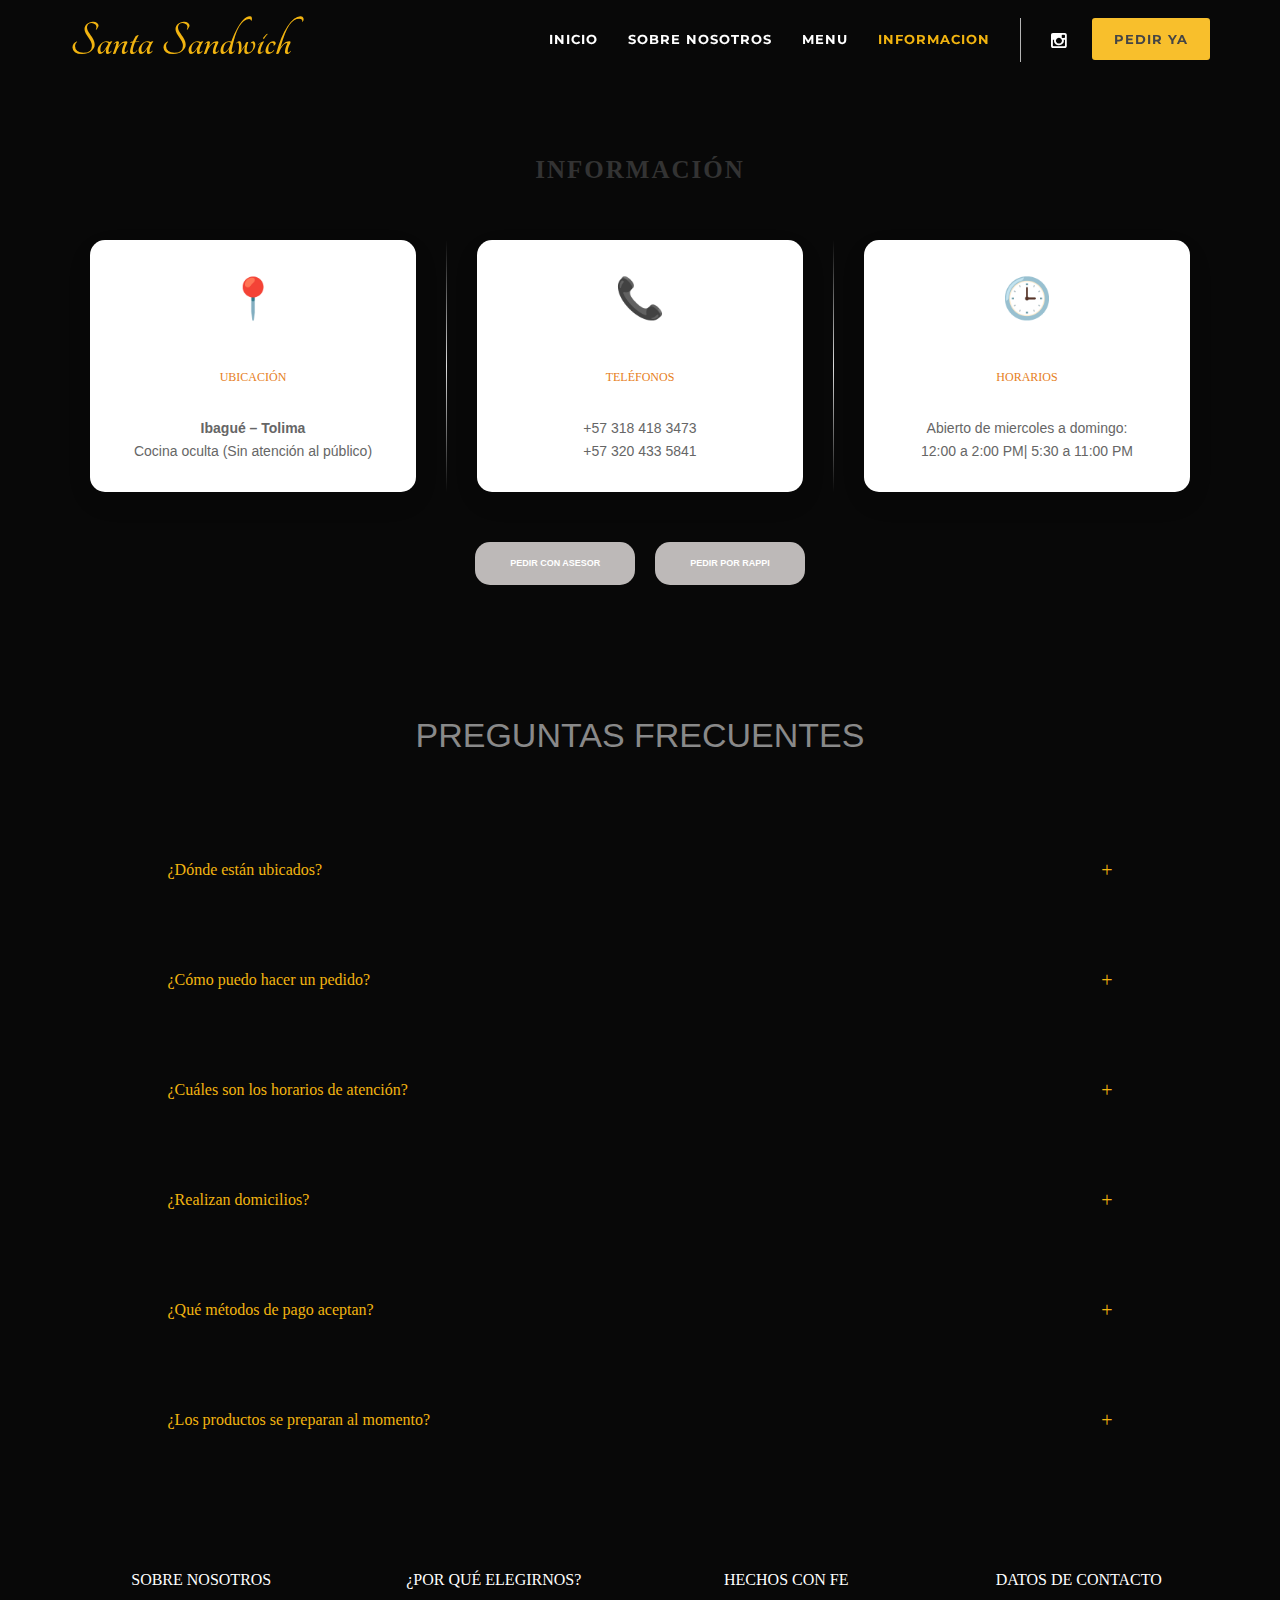
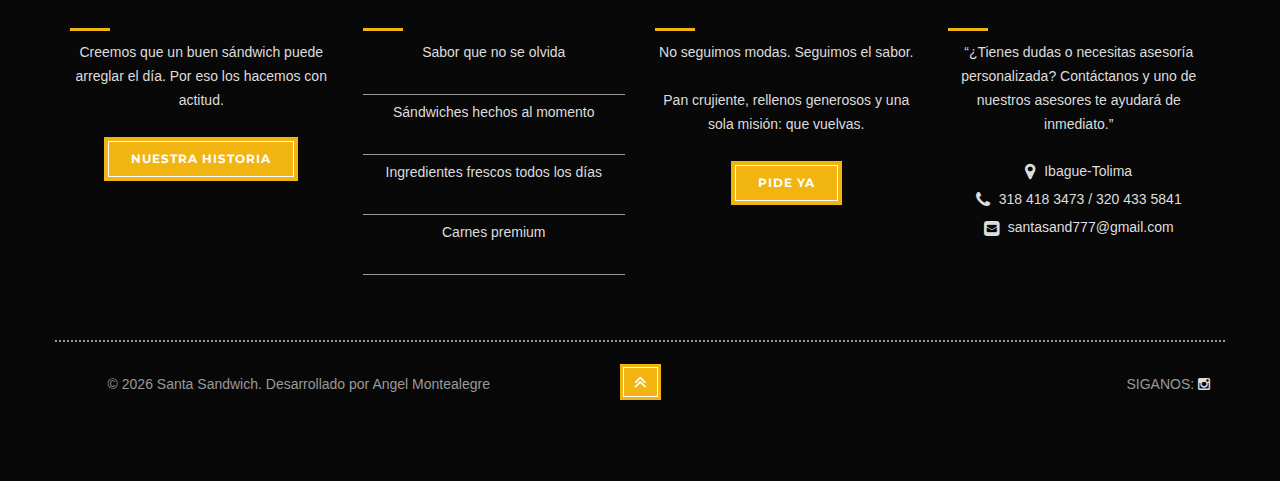
<file: contact.html>
<!DOCTYPE html>
<html lang="en">

<head>
    <meta charset="utf-8">
    <meta name="viewport" content="width=device-width, initial-scale=1.0">
    <meta name="keywords" content="">
    <meta name="description" content="">

    <title>Santa Sandwich - CONTACTO</title>
    
    <!-- Loading Bootstrap -->
    <link href="bootstrap/css/bootstrap.css" rel="stylesheet">

    <!-- Loading Template CSS -->
    <link href="css/style.css" rel="stylesheet">
    <link href="css/animate.css" rel="stylesheet">
    <link href="css/style-magnific-popup.css" rel="stylesheet">
    
    <!-- Fonts -->
    <link href="css/font-awesome.min.css" rel="stylesheet">
    <link href="css/icons-main.css" rel="stylesheet">
    <link href="css/icons-helper.css" rel="stylesheet">
    
    <!-- RS5.0 Main Stylesheet -->
    <link rel="stylesheet" type="text/css" href="revolution/css/settings.css">
     
    <!-- RS5.0 Layers and Navigation Styles -->
    <link rel="stylesheet" type="text/css" href="revolution/css/layers.css">
    <link rel="stylesheet" type="text/css" href="revolution/css/navigation.css">	
    
    <!-- Google Fonts -->
    <link href='https://fonts.googleapis.com/css?family=Tangerine:400,700' rel='stylesheet' type='text/css'>
    <link href='https://fonts.googleapis.com/css?family=Lora:400,400italic,700' rel='stylesheet' type='text/css'>
    <link href='https://fonts.googleapis.com/css?family=Montserrat:400,700' rel='stylesheet' type='text/css'>

    <!-- Font Favicon -->
    <link rel="shortcut icon" href="images/favicon.ico">

    <!-- HTML5 shim, for IE6-8 support of HTML5 elements. All other JS at the end of file. -->
    <!--[if lt IE 9]>
      <script src="js/html5shiv.js"></script>
      <script src="js/respond.min.js"></script>
    <![endif]-->
    
    <!--headerIncludes-->
    
</head>
<body>
    
    <!--begin header -->
    <header class="header">

        <!--begin nav -->
        <nav class="navbar navbar-default navbar-fixed-top">
            
            <!--begin container -->
            <div class="container">
        
                <!--begin navbar -->
                <div class="navbar-header">
                    <button data-target="#navbar-collapse-02" data-toggle="collapse" class="navbar-toggle" type="button">
                        <span class="sr-only">Toggle navigation</span>
                        <span class="icon-bar"></span>
                        <span class="icon-bar"></span>
                        <span class="icon-bar"></span>
                    </button>
                                                                        
                     <a href="index.html" class="navbar-brand brand scrool"
              ><p style="font-size: 50px; font-weight: bold;color: #F2B410;">Santa Sandwich</p>

            </a>
                </div>
                        
                <div id="navbar-collapse-02" class="collapse navbar-collapse">
                    <ul class="nav navbar-nav navbar-right">			      
                        <li><a href="index.html">INICIO</a></li>
                        <li><a href="about.html">SOBRE NOSOTROS</a></li>
                        <li><a href="menu.html">Menu</a></li>                                              
                        <li class="selected"><a href="contact.html">INFORMACION</a></li>
                        
                        <li class="social"><a href="https://www.instagram.com/santa_sandwich1?igsh=eDJvbGQzNjE0Mnpv&utm_source=qr" class="first"><i class="fa fa-instagram"></i></a></li>                                                                     
                        <li><a href="https://wa.me/573184183473" class="purchase">PEDIR YA</a></li>
                    </ul>
                </div>
                <!--end navbar -->
                                    
            </div>
    		<!--end container -->
            
        </nav>
    	<!--end nav -->
        
    </header>
    <!--end header -->
        
   <section class="info-section">

    <div class="info-logo">
<section class="info-section">
    <div class="info-logo">
        <h1>INFORMACIÓN</h1>
    </div>

    <div class="info-container">
        <div class="info-box">
            <div class="info-icon">📍</div>
            <h3>Ubicación</h3>
            <p>
                <strong>Ibagué – Tolima</strong><br>
                Cocina oculta (Sin atención al público)
            </p>
        </div>

        <div class="info-divider"></div>

        <div class="info-box">
            <div class="info-icon">📞</div>
            <h3>Teléfonos</h3>
            <p>
                +57 318 418 3473<br>
                +57 320 433 5841
            </p>
        </div>

        <div class="info-divider"></div>

        <div class="info-box">
            <div class="info-icon">🕒</div>
            <h3>Horarios</h3>
            <p>
                Abierto de miercoles a domingo:<br>
                12:00 a 2:00 PM| 5:30 a 11:00 PM
            </p>
        </div>
    </div>

    <div class="info-actions">
        <a href="https://wa.me/573184183473" class="info-btn">Pedir con Asesor</a>
        <a href="https://www.rappi.com.co/restaurantes/delivery/348513-santa-sandwich?utm_source=app&utm_medium=deeplink&utm_campaign=share" class="info-btn">Pedir por Rappi</a>
    </div>
</section>

    
   <!-- begin faq-section -->
<section class="faq-section">

    <div class="container">

        <div class="row">
            <div class="col-md-12 text-center">
                <h2 class="section-preguntas">PREGUNTAS FRECUENTES</h2>
            </div>
        </div>

        <div class="row">
            <div class="col-md-10 col-md-offset-1">

                <!-- FAQ 1 -->
                <div class="faq-item">
                    <h4 class="faq-question">
                        ¿Dónde están ubicados?
                        <span class="faq-toggle">+</span>
                    </h4>
                    <div class="faq-answer">
                        <p>
                            Operamos desde una cocina oculta en Ibagué, por lo que no contamos con atención presencial.
                            Todos nuestros pedidos se realizan a domicilio.
                        </p>
                    </div>
                </div>

                <!-- FAQ 2 -->
                <div class="faq-item">
                    <h4 class="faq-question">
                        ¿Cómo puedo hacer un pedido?
                        <span class="faq-toggle">+</span>
                    </h4>
                    <div class="faq-answer">
                        <p>
                            Puedes realizar tu pedido a través de nuestros canales digitales como WhatsApp,
                            Instagram o plataformas de delivery como rappi.
                        </p>
                    </div>
                </div>

                <!-- FAQ 3 -->
                <div class="faq-item">
                    <h4 class="faq-question">
                        ¿Cuáles son los horarios de atención?
                        <span class="faq-toggle">+</span>
                    </h4>
                    <div class="faq-answer">
                        <p>
                            Atendemos de miercoles a domingo de 12:00 a.m. a 2:00 p.m. y de 6:00 p.m. a 11:00 p.m.
                            Los horarios pueden variar según disponibilidad.
                        </p>
                    </div>
                </div>

                <!-- FAQ 4 -->
                <div class="faq-item">
                    <h4 class="faq-question">
                        ¿Realizan domicilios?
                        <span class="faq-toggle">+</span>
                    </h4>
                    <div class="faq-answer">
                        <p>
                            Sí, realizamos entregas a domicilio dentro de la ciudad.
                            La cobertura depende de la zona.
                        </p>
                    </div>
                </div>

                <!-- FAQ 5 -->
                <div class="faq-item">
                    <h4 class="faq-question">
                        ¿Qué métodos de pago aceptan?
                        <span class="faq-toggle">+</span>
                    </h4>
                    <div class="faq-answer">
                        <p>
                            Aceptamos diferentes medios de pago como transferencia, efectivo
                            y pagos digitales. Los métodos disponibles se confirman al momento del pedido.
                        </p>
                    </div>
                </div>

                <!-- FAQ 6 -->
                <div class="faq-item">
                    <h4 class="faq-question">
                        ¿Los productos se preparan al momento?
                        <span class="faq-toggle">+</span>
                    </h4>
                    <div class="faq-answer">
                        <p>
                            Sí, todos nuestros productos se preparan al momento para garantizar frescura
                            y la mejor calidad.
                        </p>
                    </div>
                </div>

            </div>
        </div>

    </div>

</section>
<!-- end faq-section -->


    <!--begin footer -->
    <div class="footer">
      <!--begin container -->
      <div class="container">
        <!--begin row -->
        <div class="row footer-top">
          <!--begin col-md-3 -->
          <div class="col-md-3 padding-bottom-50">
            <h4>SOBRE NOSOTROS</h4>

            <p>
              Creemos que un buen sándwich puede arreglar el 
              día. Por eso los hacemos con actitud.
            </p>

            <a href="about.html" class="btn btn-lg btn-yellow-x-small scrool"
              >NUESTRA HISTORIA</a
            >
          </div>
          <!--end col-md-3 -->

          <!--begin col-md-3 -->
          <div class="col-md-3 padding-bottom-50">
            <h4>¿POR QUÉ ELEGIRNOS?</h4>

            <ul class="footer-list">
              <li class="first">
                <P >Sabor que no se olvida</P>
              </li>

              <li>
                <P>Sándwiches hechos al momento</P>                                
              </li>

              <li>
                <P >Ingredientes frescos todos los días</P>
              </li>

              <li><p href="#" target="blank">Carnes premium</p></li>
            </ul>
          </div>
          <!--end col-md-3 -->

          <!--begin col-md-3 -->
          <div class="col-md-3 padding-bottom-50">
            <h4>HECHOS CON FE</h4>

            <ul class="footer-list">
             <p>
              No seguimos modas.
              Seguimos el sabor.
              <br></br>
              
              Pan crujiente, rellenos generosos
              y una sola misión:
              que vuelvas.
             </p>     
             
             <a href="https://wa.me/573184183473" class="btn btn-lg btn-yellow-x-small scrool"
              >PIDE YA </a
            >
            </ul>
          </div>
          <!--end col-md-3 -->

          <!--begin col-md-3 -->
          <div class="col-md-3 padding-bottom-50">
            <h4>DATOS DE CONTACTO</h4>

            <p>
              “¿Tienes dudas o necesitas asesoría personalizada? Contáctanos y 
               uno de nuestros asesores te ayudará de inmediato.”
            </p>

            <p class="contact_info">
              <i class="fa fa-map-marker"></i> Ibague-Tolima
            </p>

            <p class="contact_info">
              <i class="fa fa-phone"></i> 318 418 3473 / 320 433 5841
            </p>

            <p class="contact_info">
              <i class="fa fa-envelope-square"></i>
              <a href="mailto:contact@restaurant.com">santasand777@gmail.com</a>
            </p>
          </div>
          <!--end col-md-3 -->
        </div>
        <!--end row -->

        <!--begin row -->
        <div class="row">
          <!--begin footer-bottom -->
          <div class="footer-bottom">
            <!--begin col-md-5 -->
            <div class="col-md-5">
              <!--begin copyright -->
              <div class="copyright">
                <p>
                  © 2026 Santa Sandwich. Desarrollado por Angel Montealegre             
                </p>
              </div>
              <!--end copyright -->
            </div>
            <!--end col-md-5 -->

            <!--begin col-md-2 -->
            <div class="col-md-2 text-center">
              <a href="#" class="scrool top-scroll"
                ><i class="fa fa-angle-double-up"></i
              ></a>
            </div>
            <!--end col-md-2 -->

            <!--begin col-md-5 -->
            <div class="col-md-5">
              <!--begin footer_social -->
              <ul class="footer_social">
                <li> SIGANOS:</li>
       
                  <a href="https://www.instagram.com/santa_sandwich1?igsh=eDJvbGQzNjE0Mnpv&utm_source=qr">
                    <i class="fa fa-instagram"></i>
                  </a>
                </li>
                
              </ul>
              <!--end footer_social -->
            </div>
            <!--end col-md-5 -->
          </div>
          <!--end footer-bottom -->
        </div>
        <!--end row -->
      </div>
      <!--end container -->
    </div>
    <!--end footer -->
    

    <!-- Load JS here for greater good =============================-->
    <script src="js/jquery-1.11.3.min.js"></script>
    <script src="js/bootstrap.min.js"></script>
    <script src="js/bootstrap-select.js"></script>
    <script src="js/bootstrap-switch.js"></script>
    <script src="js/jquery.magnific-popup.min.js"></script>
    <script src="js/jquery.nav.js"></script>
    <script src="js/jquery.scrollTo-min.js"></script>
    <script src="js/SmoothScroll.js"></script>
    <script src="js/wow.js"></script>
    
    <!-- begin custom script-->
    <script src="js/custom.js"></script>
    <script src="js/plugins.js"></script>
    
</body></html>





<script>
document.addEventListener("DOMContentLoaded", function() {
    // Seleccionamos todas las preguntas
    const faqs = document.querySelectorAll(".faq-question");

    faqs.forEach(faq => {
        faq.addEventListener("click", function() {
            const answer = this.nextElementSibling; // Obtiene la respuesta asociada
            const toggle = this.querySelector(".faq-toggle"); // El "+" o "-"

            // Alterna la visibilidad de la respuesta
            if (answer.style.maxHeight) {
                answer.style.maxHeight = null; // Cierra
                toggle.textContent = "+";      // Cambia el símbolo
            } else {
                // Cierra todos los demás
                document.querySelectorAll(".faq-answer").forEach(a => a.style.maxHeight = null);
                document.querySelectorAll(".faq-toggle").forEach(t => t.textContent = "+");

                answer.style.maxHeight = answer.scrollHeight + "px"; // Abre
                toggle.textContent = "-";                             // Cambia símbolo
            }
        });
    });
});
</script>
</file>
<file: css/style.css>
/*
Template Name: Fable - Restaurant Site Template
Author URI: http://themeforest.net/user/bogdan_09
Author Name: Bogdan
Version: 1.0
*/


/* --- TABLE OF CONTENT

01. GENERAL LAYOUT
02. HEADER
03. FOOTER
		1. Footer General Styles
		2. Footer Social Icons
		3. Footer Gallery
		4. Footer List
04. HERO SECTIONS
05. MENU
06. BLOG
07. REGISTER
08. CONTACT
09. MOBILE DEVICES

--- */


/* ========================================================== */
/* 			            01. GENERAL LAYOUT                    */
/* ========================================================== */

ul, ol { list-style: none; list-style-image: none; margin: 0; padding: 0;
	color:#777;
	font-size: 14px;
	line-height:24px;
	margin-bottom:20px;
}
	
ul li, ol li{
	font-size: 14px;
	line-height: 28px;
}

ul li i{
	vertical-align: middle;
}

ul.features-list li{
	float:left;
	font-size:14px;
	line-height:24px;
	margin:10px 0;
}

ul.features-list li img{
	max-width:55px;
	margin-right:20px;
	float:left;
}

p {
	font-size: 14px;
	line-height: 24px;
	font-weight: 400;
	color: #777;
	margin-bottom:25px;
}

p.hero-text{
	position:relative;
	text-align:center;
	font-size: 18px;
	line-height: 30px;
	padding:30px 0;
	color:#eee;
}

p.hero-text:before{
	position: absolute;
	content: "";
	background-color: #F2B410;
	height: 3px;
	width: 50px;
	top: 0px;
	left:50%;
	margin-left:-25px;
}

a,
a:hover,
a:focus {
	text-decoration: none;
	outline: 0;
}

h1,
h2,
h3,
h4,
h5,
h6,
.h1,
.h2,
.h3,
.h4,
.h5,
.h6 {
 font-size:80px;
	line-height:60px;
	color:#F2B410;
	font-family:initial
}

h1 {
	font-size: 42px;
}

h2 {
	font-size: 34px;
}

h3 {
	font-size: 28px;
}

h4 {
	font-size: 18px;
}

h5 {
	font-size: 16px;
}

h6 {
	font-size: 14px;
}

h2.section-title{
	color: #252525;
	text-transform:uppercase;
    font-size: 42px;
    line-height: 50px;
    margin: 0 0 20px 0;
}

h3.section-title{
	color: #252525;
	text-transform:uppercase;
    font-size: 36px;
    line-height: 42px;
	letter-spacing:2px;
    margin: 0 0 30px 0;
}

h2.section-title.white, h3.section-title.white{
	color:#fff;
}

h2.section-title.small-margin, h3.section-title.small-margin{
	margin: 0 0 20px 0;
}

h2.section-title.no-margin, h3.section-title.no-margin{
	margin-bottom:0;
}

span.comic-text{
	font-size:80px;
	line-height:60px;
	color:#F2B410;
	font-family: 'Tangerine', cursive;
}

p.section-subtitle{
	font-size:16px!important;
}

p.section-subtitle.grey{
	color:#bbb;
}

.separator_wrapper, .separator_wrapper_white {
	margin-bottom:10px;
}

.separator_wrapper::after, .separator_wrapper::before {
	background-color: #E74C3C;
	display: inline-block;
	vertical-align: middle;
	content: "";
	width: 60px;
	height: 1px;
	margin-top: -6px;
}

.separator_wrapper_white::after, .separator_wrapper_white::before {
	background-color: #efefef;
	display: inline-block;
	vertical-align: middle;
	content: "";
	width: 60px;
	height: 1px;
	margin-top: -6px;
}

h3.medium-text {
	font-size: 32px;
	margin-top:10px;
}

h3.large-text {
	font-size: 48px;
	line-height:1.1;
	font-weight:400;
}

iframe{
	max-width:100%;
	border:none;
}

.width-100 {
	width: 100%;
	
}

.medium {
	font-weight: 400;
}

.bold {
	font-weight: 700;
}

.lyla {
    color: #9E5FBA;
}

.green {
    color: #16A085;
}

.blue {
    color: #3498db;
}

.red{
	color:#E74C3C;
}
.grey{
	color:#ddd;
}

.white{
	color:#fff;
}

.section-white{
	background-color:#f1f0f0;
	padding:90px 0;
}

.section-grey{
	background-color: #f5f5f5;
	border-top: 1px solid #e9e9e9;
	border-bottom: 1px solid #e9e9e9;
	padding:90px 0;
}

.section-grey.small-padding, .section-white.small-padding{
	padding:50px 0;
}

.section-grey.no-padding-bottom, .section-white.no-padding-bottom, .section-dark.no-padding-bottom, .section-blue.no-padding-bottom{
	padding:90px 0 0 0;
}

.section-grey.small-padding-bottom, .section-white.small-padding-bottom, .section-dark.small-padding-bottom, .section-blue.small-padding-bottom{
	padding:90px 0 60px 0;
}

.section-grey.no-padding, .section-white.no-padding, .section-dark.no-padding, .section-blue.no-padding{
	padding:0;
}

.section-white.about-padding{
	padding:85px 0 100px 0;
}

.section-dark.portfolio-padding{
	padding:60px 0 75px 0;
}

.section-dark{
	background-color:#393f43;
	padding:90px 0;
}

.section-blue{
	background-color:#34b1c4;
	padding:90px 0;
}

/* margin and padding classes */


.margin-right-25 {
	margin-right: 25px !important;
}

.margin-top-110 {
	margin-top: 110px !important;
}

.margin-top-100 {
	margin-top: 100px !important;
}

.margin-top-90 {
	margin-top: 90px !important;
}

.margin-top-80 {
	margin-top: 80px !important;
}

.margin-top-70 {
	margin-top: 70px !important;
}

.margin-top-60 {
	margin-top: 60px !important;
}

.margin-top-50 {
	margin-top: 50px !important;
}

.margin-top-40 {
	margin-top: 40px !important;
}

.margin-top-30 {
	margin-top: 30px !important;
}

.margin-top-20 {
	margin-top: 20px !important;
}

.margin-top-10 {
	margin-top: 10px !important;
}

.margin-top-5 {
	margin-top: 5px !important;
}

.margin-top-0 {
	margin-top: 0px !important;
}

.margin-bottom-0 {
	margin-bottom: 0px !important;
}

.margin-bottom-10 {
	margin-bottom: 10px !important;
}

.margin-bottom-20 {
	margin-bottom: 20px !important;
}

.margin-bottom-30 {
	margin-bottom: 30px !important;
}

.margin-bottom-40 {
	margin-bottom: 40px !important;
}

.margin-bottom-50 {
	margin-bottom: 50px !important;
}

.margin-bottom-60 {
	margin-bottom: 60px !important;
}

.margin-bottom-70 {
	margin-bottom: 70px !important;
}

.margin-bottom-80 {
	margin-bottom: 80px !important;
}

.margin-bottom-90 {
	margin-bottom: 90px !important;
}

.margin-bottom-100 {
	margin-bottom: 100px !important;
}

.margin-bottom-110 {
	margin-bottom: 110px !important;
}

.margin-bottom-120 {
	margin-bottom: 120px !important;
}

.margin-bottom-130 {
	margin-bottom: 120px !important;
}

.margin-bottom-140 {
	margin-bottom: 140px !important;
}

.padding-top-0 {
	padding-top: 0px !important;
}

.padding-top-10 {
	padding-top: 10px !important;
}

.padding-top-20 {
	padding-top: 20px !important;
}

.padding-top-30 {
	padding-top: 30px !important;
}

.padding-top-40 {
	padding-top: 40px !important;
}

.padding-top-50 {
	padding-top: 50px !important;
}

.padding-top-60 {
	padding-top: 60px !important;
}

.padding-top-70 {
	padding-top: 70px !important;
}

.padding-top-80 {
	padding-top: 80px !important;
}

.padding-top-90 {
	padding-top: 90px !important;
}

.padding-top-100 {
	padding-top: 100px !important;
}

.padding-top-110 {
	padding-top: 110px !important;
}

.padding-bottom-110 {
	padding-bottom: 110px !important;
}

.padding-bottom-100 {
	padding-bottom: 100px !important;
}

.padding-bottom-90 {
	padding-bottom: 90px !important;
}

.padding-bottom-80 {
	padding-bottom: 80px !important;
}

.padding-bottom-70 {
	padding-bottom: 70px !important;
}

.padding-bottom-60 {
	padding-bottom: 60px !important;
}

.padding-bottom-50 {
	padding-bottom: 50px !important;
}

.padding-bottom-40 {
	padding-bottom: 30px !important;
}

.padding-bottom-30 {
	padding-bottom: 30px !important;
}

.padding-bottom-20 {
	padding-bottom: 20px !important;
}

.padding-bottom-10 {
	padding-bottom: 10px !important;
}

.padding-bottom-0 {
	padding-bottom: 0px !important;
}

/* carousel */
.carousel.carousel1 .carousel-indicators {
	position: inherit;
	right: 0px;
}

.carousel.carousel1 .item .lead {
	font-size: 20px;
}

.carousel.carousel1 .carousel-indicators li {
	background-color: transparent;
	border:2px solid #F2B410;
	width: 14px;
	height: 14px;
}

.carousel.carousel1 .carousel-indicators li.active {
	background-color: #F2B410;
}

.carousel.carousel3 .carousel-indicators {
	position: inherit;
	right: 0px;
}

.carousel.carousel3 .item .lead {
	font-size: 20px;
}

.carousel.carousel3 .carousel-indicators li {
	background-color: #f9f9f9;
	border:3px solid #e0e0e0;
	width: 14px;
	height: 14px;
}

.carousel.carousel3 .carousel-indicators li.active {
	background-color: #e0e0e0;
}

.carousel.carousel-fade .item {
	-webkit-transition: opacity 0.5s ease-in-out;
	-moz-transition: opacity 0.5s ease-in-out;
	-ms-transition: opacity 0.5s ease-in-out;
	-o-transition: opacity 0.5s ease-in-out;
	transition: opacity 0.5s ease-in-out;
	opacity:0;
}

.carousel.carousel-fade .active.item {
	opacity:1;
}

.carousel.carousel-fade .active.left,
.carousel.carousel-fade .active.right {
	left: 0;
	z-index: 2;
	opacity: 0;
	filter: alpha(opacity=0);
}

.carousel.carousel-fade .next,
.carousel.carousel-fade .prev {
	left: 0;
	z-index: 1;
}

.carousel.carousel-fade .carousel-control {
	z-index: 3;
}

.carousel-indicators {
  bottom: auto;
  left: auto;
  margin: 0;
  right: 16px;
  top: 16px;
  width: auto;
  line-height: 8px;
  -webkit-user-select: none;
  -moz-user-select: none;
  -ms-user-select: none;
  -o-user-select: none;
  user-select: none;
}
.carousel-indicators li {
  vertical-align: top;
  border: none;
  width: 8px;
  height: 8px;
  margin: 0 0 0 6px;
  background-color: #2c3e50;
  background-color: rgba(44, 62, 80, 0.5);
}
.carousel-indicators li.active {
  background-color: #fff;
  width: 8px;
  height: 8px;
  margin: 0 0 0 6px;
}
/* end carousel */

/* -----  Photos Hover Animations ----- */
.popup-wrapper{ display:block; position:relative; overflow:hidden;}

.popup-gallery{
	display:inline-block;
	position:relative;
}

.popup-gallery::after {
  display: block;
  content: '';
  position: absolute;
  top: 10px;
  right: 10px;
  bottom: 10px;
  left: 10px;
  border: 1px solid rgba(255, 255, 255, 0.7);
}

.first-gallery{
	margin-bottom:15px;
}

.popup-gallery img {
	z-index:10;
	width: 100%;
	height: auto;
}

.popup-gallery:hover img {
	opacity: 0.25;
}

.popup-gallery a span.eye-wrapper, 
.popup-gallery a span.eye-wrapper2 {
	background-color:rgba(0, 0, 0, 0.4);
	position: absolute;
	display: block;
	overflow:hidden;
	z-index: 2;
	height:100%!important;
	top: 0%;
	margin-top: 0px;
	left: 0%;
	right: 0%;
	color:#fff;
	text-align: center;
	font-weight:300;
	opacity: 0;
}

.popup-gallery a span.eye-wrapper i.eye-icon, .popup-gallery a span.eye-wrapper2 i.eye-icon{
	position: absolute;
	display: inline-block;
	font-size:48px;
	z-index: 3;
	top: 50%!important;
	margin-top: -24px!important;
	left: 0%;
	right: 0%;
}

.popup-gallery a:hover span{
	opacity: 1;
}

.popup-gallery img,
.popup-gallery a span {
	-webkit-transition: all 0.25s ease-in-out;
	-moz-transition: all 0.25s ease-in-out;
	-ms-transition: all 0.25s ease-in-out;
	-o-transition: all 0.25s ease-in-out;
	transition: all 0.25s ease-in-out;
}

.image-wrapper {
  display: inline-block;
  position: relative;
}

.image-wrapper:before {
  display: block;
  content: '';
  position: absolute;
  top: 10px;
  right: 10px;
  bottom: 10px;
  left: 10px;
  border: 1px solid rgba(255, 255, 255, 0.7);
}

/* ----- Instagram Feed ----- */
#instafeed {
	position:relative;
	display:block;
	overflow:hidden;
}

#instafeed a{
	position:relative;
	display:inline-block;
	width:12.5%;
    -webkit-transition: all 0.25s ease-in-out;
	-moz-transition: all 0.25s ease-in-out;
	-ms-transition: all 0.25s ease-in-out;
	-o-transition: all 0.25s ease-in-out;
	transition: all 0.25s ease-in-out;
}

#instafeed a img{
	display:inline-block;
	width:100%;
}

#instafeed a:hover:before {
    background-color: rgba(0,0,0, 0.3);
    -webkit-transition: all 0.25s ease-in-out;
	-moz-transition: all 0.25s ease-in-out;
	-ms-transition: all 0.25s ease-in-out;
	-o-transition: all 0.25s ease-in-out;
	transition: all 0.25s ease-in-out;
}

#instafeed a:before {
    position: absolute;
    content: "";
    height: 100%;
    width: 100%;
    left: 0;
    background-color: rgba(0,0,0, 0.6);
    z-index: 1;
    -webkit-transition: all 0.25s ease-in-out;
	-moz-transition: all 0.25s ease-in-out;
	-ms-transition: all 0.25s ease-in-out;
	-o-transition: all 0.25s ease-in-out;
	transition: all 0.25s ease-in-out;
}

.instagram-text{
	position:absolute;
	z-index:100;
	top:158px;
	left:50%;
	margin-left:-158px;
	width:100%;
	max-width:315px;
	padding:26px 0 29px 0;
	text-align:center;
	background-color:#000;
}

.instagram-text a.instagram-icon{
	color:#fff;
	font-size:32px;
    -webkit-transition: all 0.25s ease-in-out;
	-moz-transition: all 0.25s ease-in-out;
	-ms-transition: all 0.25s ease-in-out;
	-o-transition: all 0.25s ease-in-out;
	transition: all 0.25s ease-in-out;
}

.instagram-text a.instagram-icon:hover{
	color:#f8bf2c;
}

.instagram-text p{
	color:#fff;
	margin:10px 0 0 0;
}

/* ----- Buttons ----- */
.btn, btn:hover{
    -webkit-transition: all 0.25s ease-in-out;
	-moz-transition: all 0.25s ease-in-out;
	-ms-transition: all 0.25s ease-in-out;
	-o-transition: all 0.25s ease-in-out;
	transition: all 0.25s ease-in-out;
}

.btn-margin {
    display: inline-block;
    margin: 10px 10px;
}

.btn-white-transparent {
	color: #fff;
	background-color: transparent;
	border-color: #fff;
	font-family: 'Montserrat', sans-serif;
	font-weight:700;
	padding:16px 32px;
	font-size:13px;
	letter-spacing:2px;
}

.btn-white-transparent:hover,
.btn-white-transparent:focus,
.btn-white-transparent:active,
.btn-white-transparent.active,
.open .dropdown-toggle.btn-white-transparent {
	color: #F2B410;
	background-color: #fff;
	border-color: #fff;
}

.btn-yellow, .btn-yellow-small, .btn-yellow-x-small {
	position:relative;
	color: #fff;
	background-color: #F2B410;
	border-color: #F2B410;
	font-family: 'Montserrat', sans-serif;
	font-weight:700;
	padding:18px 32px;
	font-size:13px;
	line-height:20px;
	letter-spacing:2px;
}

.btn-yellow-small {
	padding:14px 28px;
	font-size:12px;
	line-height:18px;
	letter-spacing:1px;
}

.btn-yellow-x-small {
	color: #fff!important;
	padding:12px 26px;
	font-size:12px;
	line-height:18px;
	letter-spacing:1px;
}

.btn-yellow:before, .btn-yellow-small:before {
	display: block;
	content: '';
	position: absolute;
	top: 4px;
	right: 4px;
	bottom: 4px;
	left: 4px;
	border: 1px solid #fff;
}

.btn-yellow-x-small:before {
	display: block;
	content: '';
	position: absolute;
	top: 3px;
	right: 3px;
	bottom: 3px;
	left: 3px;
	border: 1px solid #fff;
}

.btn-yellow:hover, .btn-yellow:focus, .btn-yellow:active, .btn-yellow.active, .open .dropdown-toggle.btn-yellow,
.btn-yellow-small:hover, .btn-yellow-small:focus, .btn-yellow-small:active, .btn-yellow-small.active, .open .dropdown-toggle.btn-yellow-small,
.btn-yellow-x-small:hover, .btn-yellow-x-small:focus, .btn-yellow-x-small:active, .btn-yellow-x-small.active, .open .dropdown-toggle.btn-yellow-x-small {
	color:#fff;
    background-color: #F39C12;
}

/* ----- Page Loader ----- */
#loader{
	background:#eeece3;
	height: 100%;
	width: 100%;
	position: fixed;
	z-index: 90000;
	left: 0%;
	top: 0%;
}

.sk-three-bounce {
	position:absolute;
	top:50%;
	margin-top:-10px;
	left:50%;
	margin-left:-40px;
	width: 80px;
	text-align: center;
}

.sk-three-bounce .sk-child {
	width: 20px;
	height: 20px;
	background-color: #cf564b;
	border-radius: 100%;
	display: inline-block;
	-webkit-animation: sk-three-bounce 1.4s ease-in-out 0s infinite both;
			animation: sk-three-bounce 1.4s ease-in-out 0s infinite both;
}

.sk-three-bounce .sk-bounce1 {
    -webkit-animation-delay: -0.32s;
            animation-delay: -0.32s;
}

.sk-three-bounce .sk-bounce2 {
    -webkit-animation-delay: -0.16s;
            animation-delay: -0.16s;
}

@-webkit-keyframes sk-three-bounce {
	0%, 80%, 100% {
    -webkit-transform: scale(0);
            transform: scale(0);
}

40% {
    -webkit-transform: scale(1);
            transform: scale(1); 
}
}

@keyframes sk-three-bounce {
	0%, 80%, 100% {
    -webkit-transform: scale(0);
            transform: scale(0); 
}
40% {
    -webkit-transform: scale(1);
            transform: scale(1); 
}
}

/* ========================================================== */
/* 			                02. HEADER                        */
/* ========================================================== */

#navbar-collapse-02 li.selected a{
    color: #F2B410!important;
}

#navbar-collapse-02 .current a {
    color: #F2B410!important;
    -webkit-transition: all 0.5s ease;
    -moz-transition: all 0.5s ease;
    -o-transition: all 0.5s ease;
    transition: all 0.5s ease;
}

.navbar-fixed-top { background-color: transparent!important;transition: background-color 1s ease 0s;}
.navbar-fixed-top.opaque { background-color: rgba(17, 17, 17, 0.95)!important;transition: background-color 1s ease 0s;}

.navbar-default .navbar-nav > li > a, .navbar-default .navbar-nav > li > a:hover{
    -webkit-transition: all 0.5s ease;
    -moz-transition: all 0.5s ease;
    -o-transition: all 0.5s ease;
    transition: all 0.5s ease;
}

.navbar-default .navbar-nav > li > a.purchase{
	position:relative;
	color:#454545;
	background-color:#f8bf2c;
	border:2px solid #f8bf2c;
	margin-left:15px;
	margin-right:15px;
	padding:8px 20px;
	font-weight:700!important;
	text-transform:none;
	border-radius: 3px 3px;
    -moz-border-radius: 3px 3px;
    border-radius: 3px 3px;
}

.navbar-default .navbar-nav > li > a.purchase:hover{
	color:#fff!important;
	background-color: transparent;
	border:2px solid #fff;
}

.navbar-default .navbar-nav > li.social > a {
	padding-left:10px;
	padding-right:10px;
}

.navbar-default .navbar-nav > li.social > a.first {
	border-left:1px solid rgba(255, 255, 255, 0.7);
	padding-left:30px;
	margin-left:15px;
}

.navbar-default .navbar-nav > li.social > a.last {
	padding-right:15px;
}

.navbar-default .navbar-nav > li.social > a i{
	font-size:18px;
	line-height: 22px!important;
	color: #fff;
    -webkit-transition: all 0.5s ease;
    -moz-transition: all 0.5s ease;
    -o-transition: all 0.5s ease;
    transition: all 0.5s ease;
}

.navbar-default .navbar-nav > li.social > a:hover i{
	color: #f8bf2c;
}

/* ========================================================== */
/* 			                03. FOOTER                        */
/* ========================================================== */

/* ----- 1. Footer General Styles ----- */
.footer{
	width:100%;
	position:relative;
	background: url(../images/footer-bg.jpg);
	background-position: center center;
    background-repeat: no-repeat;
	background-attachment: fixed;
    background-size: cover;
	margin: 0 auto;
}

.footer-top{
	padding:65px 0 15px 0;
	border-bottom:2px dotted #999;
}

.footer-bottom{
	padding:30px 0 20px 0;
}

a.top-scroll {
	position:relative;
	padding:7px 14px;
	font-size:20px;
	line-height:20px;
	color:#fff!important;
	background-color: #F2B410;
    border-color: #F2B410;
	transition: all .50s ease-in-out;
	-moz-transition: all .50s ease-in-out;
	-webkit-transition: all .50s ease-in-out;
}

a.top-scroll:before {
	display: block;
	content: '';
	position: absolute;
	top: 3px;
	right: 3px;
	bottom: 3px;
	left: 3px;
	border: 1px solid #fff;
}

a.top-scroll:hover {
	background-color: #F39C12;
}

.footer h4{
	font-size:16px;
	position:relative;
	padding-bottom:20px;
	color: #fff;
}

.footer h4::after{
	position: absolute;
	content: "";
	background-color: #F2B410;
	height: 3px;
	width: 40px;
	bottom: -1px;
	left: 0;
}

.footer p, .footer a {
	color: #ddd;
}

.footer-bottom p {
	color: #999;
}

.footer-bottom p a {
	font-size: 16px;
	color: #999;
	text-decoration:underline;
}

.footer p a:hover {
	color: #F2B410;
}

p.contact_info{
	margin-bottom:8px;
	font-size:14px;
	line-height:20px;
}

p.contact_info a{
	margin-bottom:8px;
	font-size:14px;
	line-height:20px;
}

p.contact_info i{
	font-size:18px;
	padding-right:5px;
	vertical-align: middle;
}

/* ----- 2. Footer Social Icons ----- */
ul.footer_social{
	display:block;
	float:right;
	margin:0;
}

ul.footer_social li{
	display:inline-block;
    margin: 0 0 10px 10px;
    color: #999;
	line-height:100%!important;
}

ul.footer_social li a i {
  display: inline-block;
  padding:0;
  font-size:22px!important;
  line-height: 22px!important;
  color: #999;
  transition: all .5s ease-in-out;
  -moz-transition: all .25s ease-in-out;
  -webkit-transition: all .25s ease-in-out;
}

ul.footer_social li a i:hover {
  transition: all .25s ease-in-out;
  -moz-transition: all .25s ease-in-out;
  -webkit-transition: all .25s ease-in-out;
  color:#F2B410;
}

/* ----- 3. Footer Gallery ----- */
ul.footer-gallery{
	position:relative;
	display:block;
	margin:0;
}

ul.footer-gallery li{
	display:inline-block;
	border:5px solid #292929;
    margin:5px 2px 2px 2px;
	transition: all .25s ease-in-out;
	-moz-transition: all .25s ease-in-out;
	-webkit-transition: all .25s ease-in-out;
}

ul.footer-gallery li.popup-gallery::after{
	display:none;
}

ul.footer-gallery li a img{
	position:relative;
	display:inline-block;
	width:71px;
}

/* ----- 4. Footer List ----- */
ul.footer-list{
	display:block;
	margin:0;
}

ul.footer-list li {
	padding:5px 0;
	border-bottom:1px solid #999;
}

ul.footer-list li.first {
	padding-top: 0;
}

ul.footer-list li a:hover{
  color:#F2B410;
}

/* ========================================================== */
/* 			              04. HERO SECTIONS                   */
/* ========================================================== */

.menu-hero-section{
	width:100%;
	position:relative;
	background: url(http://placehold.it/1920x1280) 50% top no-repeat fixed;
    background-size: cover;
	color: white;
	margin: 0 auto;
	padding: 210px 0 90px 0;
}

.menu-hero-section .image-overlay{
	background: rgba(17, 17, 17, 0.75);
	position: absolute;
	z-index:10;
	top: 0;
	bottom: 0;
	right: 0;
	left: 0;
}

.about-hero-section{
	width:100%;
	position:relative;
	background: url(http://placehold.it/1920x1280) 50% top no-repeat fixed;
    background-size: cover;
	color: white;
	margin: 0 auto;
	padding: 210px 0 90px 0;
}

.about-hero-section .image-overlay{
	background: rgba(17, 17, 17, 0.75);
	position: absolute;
	z-index:10;
	top: 0;
	bottom: 0;
	right: 0;
	left: 0;
}

.gallery-hero-section{
	width:100%;
	position:relative;
	background: url(http://placehold.it/1920x1280) 50% top no-repeat fixed;
    background-size: cover;
	color: white;
	margin: 0 auto;
	padding: 210px 0 90px 0;
}

.gallery-hero-section .image-overlay{
	background: rgba(17, 17, 17, 0.75);
	position: absolute;
	z-index:10;
	top: 0;
	bottom: 0;
	right: 0;
	left: 0;
}

.reservation-hero-section{
	width:100%;
	position:relative;
	background: url(http://placehold.it/1920x1280) 50% top no-repeat fixed;
    background-size: cover;
	color: white;
	margin: 0 auto;
	padding: 210px 0 90px 0;
}

.reservation-hero-section .image-overlay{
	background: rgba(17, 17, 17, 0.75);
	position: absolute;
	z-index:10;
	top: 0;
	bottom: 0;
	right: 0;
	left: 0;
}

.hero-gallery-section{
	width:100%;
	position:relative;
	background: url(http://placehold.it/1920x1280) 50% top no-repeat fixed;
    background-size: cover;
	color: white;
	margin: 0 auto;
	padding: 210px 0 90px 0;
}

.hero-gallery-section .image-overlay{
	background: rgba(17, 17, 17, 0.75);
	position: absolute;
	z-index:10;
	top: 0;
	bottom: 0;
	right: 0;
	left: 0;
}

.contact-hero-section{
	width:100%;
	position:relative;
	background: url(http://placehold.it/1920x1280) 50% top no-repeat fixed;
    background-size: cover;
	color: white;
	margin: 0 auto;
	padding: 210px 0 90px 0;
}

.contact-hero-section .image-overlay{
	background: rgba(17, 17, 17, 0.75);
	position: absolute;
	z-index:10;
	top: 0;
	bottom: 0;
	right: 0;
	left: 0;
}

.contact2-hero-section{
	width:100%;
	position:relative;
	background: url(http://placehold.it/1920x1280) 50% top no-repeat fixed;
    background-size: cover;
	color: white;
	margin: 0 auto;
	padding: 90px 0 90px 0;
}

.contact2-hero-section .image-overlay{
	background: rgba(255, 255, 255, 0.95);
	position: absolute;
	z-index:10;
	top: 0;
	bottom: 0;
	right: 0;
	left: 0;
}

.image-section{
	width:100%;
	position:relative;
	background: url("https://demo.epic-webdesign.com/tf-fable/restaurant/images/bg4.jpg");
	background-position: center center;
    background-repeat: no-repeat;
	background-attachment: fixed;
    background-size: cover;
	margin: 0 auto;
	padding:190px 0 140px 0;
}

.image-section .image-overlay{
	background: rgba(34, 34, 34, 0.40);
	position: absolute;
	z-index:10;
	top: 0;
	bottom: 0;
	right: 0;
	left: 0;
}

.image-section-inside{
	position:relative;
	z-index:100;
}

/* ========================================================== */
/* 					          05. MENU                        */
/* ========================================================== */

/* ----- 1. Featured Menu ----- */
.featured-menu-section{
	width:100%;
	position:relative;
	background: url(http://placehold.it/1920x1280) 50% 0 no-repeat fixed;
    background-size: cover;
	color: white;
	margin: 0 auto;
	padding: 120px 0 80px 0;
}

.featured-menu-section .image-overlay{
	background: rgba(0, 0, 0, 0.50);
	position: absolute;
	z-index:10;
	top: 0;
	bottom: 0;
	right: 0;
	left: 0;
}

/* ----- 2. Menu Homepage ----- */
.home-menu-section{
	width:100%;
	position:relative;
	background: url("https://demo.epic-webdesign.com/tf-fable/restaurant/images/bg8.jpg") 50% 0 no-repeat fixed;
    background-size: cover;
	color: white;
	margin: 0 auto;
	padding: 120px 0;
}

.home-menu-section .image-overlay{
	background: rgba(0, 0, 0, 0.40);
	position: absolute;
	z-index:10;
	top: 0;
	bottom: 0;
	right: 0;
	left: 0;
}

/* .menu-wrapper {
}
*/

.home-menu-list {
	display:block;
	clear:both;
}

.home-menu-list h5 {
	font-size: 18px;
    line-height: 24px;
    vertical-align: bottom;
    font-family: 'Lora', serif;
    font-weight: 700;
    color: #FFF;
    float: left;
    letter-spacing: 2px;
    max-width: 70%;
	padding-right:10px;
	margin-bottom:10px;
}

.home-menu-list p.price{
	color: #F2B410;
    font-size: 18px;
    line-height: 30px;
	font-weight:700;
    display: inline-block;
    vertical-align: bottom;
    float: right;
    padding-top: 8px;
	padding-left:10px;
	margin-bottom:10px;
}

.dot-line{
	border-bottom:2px dotted #fff;
    height: 29px;
    overflow: hidden;
    display: block;
}

p.home-menu-ingredients{
	display:block;
	clear:both;
	width:100%;
	color:#eee;
}

/* ----- 3. Menu First Version ----- */
.first-menu-section{
	width:100%;
	position:relative;
	background: url(http://placehold.it/1920x1280) 50% 0 no-repeat fixed;
    background-size: cover;
	color: white;
	margin: 0 auto;
	padding: 120px 0;
}

.first-menu-section .image-overlay{
	background: rgba(0, 0, 0, 0.60);
	position: absolute;
	z-index:10;
	top: 0;
	bottom: 0;
	right: 0;
	left: 0;
}

.menu-wrapper {
	display:inline-block;
	padding-right:20px;
	margin-bottom:10px;
}

h2.menu-section-title{
	font-size:28px;
	position:relative;
	margin-bottom:50px;
	margin-right:40px;
	padding-bottom:20px;
	border-bottom:1px solid #ddd;
}

h2.menu-section-title::after{
	position: absolute; content: "";
	background-color: #f8c12c;
	height: 3px;
	width: 50px;
	bottom: -1px;
	left: 0;
}

.menu-image{
	float:left;
	width:20%;
}
/*
.menu-image a img{
}
*/
.menu-description{
	float:left;
	padding-left:5%;
	width:75%;
}

.menu-list {
	display:block;
	clear:both;
}

.menu-list h5 {
	font-size: 18px;
    line-height: 22px;
    vertical-align: bottom;
    font-family: 'Lora', serif;
    font-weight: 700;
    float: left;
    letter-spacing: 2px;
    max-width: 70%;
	padding-right:12px;
	margin:5px 0;
}

.menu-list p.price{
	color: #F2B410;
    font-size: 18px;
    line-height: 18px;
	font-weight:700;
    display: inline-block;
    vertical-align: bottom;
    float: right;
    padding-top: 7px;
	padding-left:12px;
	margin-bottom:5px;
}

.menu-dot-line{
	border-bottom:2px dotted #F2B410;
    height: 22px;
    overflow: hidden;
    display: block;
}

p.menu-ingredients{
	display:block;
	clear:both;
	width:100%;
}

/* ========================================================== */
/* 						      06. BLOG                        */
/* ========================================================== */

.blog-item{
	position:relative;
	text-align:center;
	margin-bottom:30px;
    background-color: #fff;
    transition: all .50s ease-in-out;
    -moz-transition: all .50s ease-in-out;
    -webkit-transition: all .50s ease-in-out;
}

.blog-item-pic {
  display: inline-block;
  position: relative;
}

.blog-item-pic:before {
  display: block;
  content: '';
  position: absolute;
  top: 10px;
  right: 10px;
  bottom: 10px;
  left: 10px;
  border: 1px solid rgba(255, 255, 255, 0.7);
}

.blog-item-inner{
	padding:1px 25px 20px 25px;
}

.blog-item-inner p{
	margin:10px 0 20px 0;
}

h3.blog-title{
	margin-top:20px;
	margin-bottom:1px;
}

h3.blog-title a{
	font-family: 'Montserrat', sans-serif;
    font-weight: 700;
	font-size:21px;
	color:#252525;
	transition: all .25s ease-in-out;
	-moz-transition: all .25s ease-in-out;
	-webkit-transition: all .25s ease-in-out;
}

h3.blog-title a:hover{
	color:#F2B410;
	transition: all .25s ease-in-out;
	-moz-transition: all .25s ease-in-out;
	-webkit-transition: all .25s ease-in-out;
}

/* ========================================================== */
/* 					       07. REGISTER                       */
/* ========================================================== */

.register-inner{
	padding:40px 0;
}

#register-form{
	padding:25px 0 20px 0;
}

input.register-input{
	width:100%;
	height:52px;
    padding-left:4%;
    padding-right:4%;
	margin-bottom:20px;
	color: #999;
	border: 1px solid #e1e1e1;
	background-color: transparent;
    font-size:14px;
}

select.register-input{
	width:100%;
	height:52px;
    padding-left:4%;
    padding-right:4%;
	margin-bottom:20px;
	color: #999;
	border: 1px solid #e8e8e8;
	background-color: transparent;
    font-size:14px;
}

input.register-submit{
	position:relative;
    display: inline-block;
	color: #fff;
	border: 1px solid #F2B410;
	background-color: #F2B410;
    cursor: pointer;
    font-size: 14px;
	font-weight:700;
	width:100%;
    padding: 16px 0;
    text-transform: uppercase;
	transition: all .50s ease-in-out;
	-moz-transition: all .50s ease-in-out;
	-webkit-transition: all .50s ease-in-out;
}

input.register-submit:hover{
	color:#fff;
    background-color: #F39C12;
	border:1px solid #F39C12;
	transition: all .50s ease-in-out;
	-moz-transition: all .50s ease-in-out;
	-webkit-transition: all .50s ease-in-out;
}

input.white-input::-webkit-input-placeholder,
select.white-input::-webkit-input-placeholder { /* WebKit browsers */
    color:#999;
}
input.white-input:-moz-placeholder,
select.white-input:-moz-placeholder { /* Mozilla Firefox 4 to 18 */
    color:#999;
}
input.white-input::-moz-placeholder,
select.white-input::-moz-placeholder { /* Mozilla Firefox 19+ */
    color:#999;
}
input.white-input:-ms-input-placeholder,
select.white-input:-ms-input-placeholder { /* Internet Explorer 10+ */
    color:#999;
}

#register-form input.register-input:focus, #register-form select.register-input:focus {
  border-color:#e8e8e8;
  outline: none;
}

p.register_success_box{
	text-align:center;
	display:inline-block;
	color:#454545;
	font-size:16px;
	font-style:italic;
	margin:20px 0 30px 0;
	padding:20px 20px;
	border:1px solid #fff;
	border-radius: 5px 5px 5px 5px;
    -moz-border-radius: 5px 5px 5px 5px;
    border-radius: 5px 5px 5px 5px;
}

/* ========================================================== */
/* 						    08. CONTACT                       */
/* ========================================================== */

#contact-form{
	margin:0 auto;
	width:100%;
	max-width:960px;
	text-align:center;
	padding:30px 0 10px 0;
}

input.contact-input{
	width:100%;
	height:55px;
    padding-left:2%;
    padding-right:2%;
	margin-bottom:20px;
	color: #656565;
	border: 2px solid #454545;
	background-color: transparent;
    font-size:14px;
	float:left;
}

textarea{
	height:205px;
	margin-bottom:20px;
	width:100%;
    padding-left:2%;
    padding-right:2%;
    padding-top:10px;
    padding-bottom:10px;
	color: #656565;
	border: 2px solid #454545;
	background-color: transparent;
    font-size:14px;
	float:left;
}

input.contact-submit{
	color: #fff;
	border: 2px solid #F2B410;
	background-color: #F2B410;
    cursor: pointer;
    display: inline-block;
    font-size: 14px;
	font-weight:700;
	margin-top:10px;
    padding: 16px 30px;
    position: relative;
    text-transform: uppercase;
	transition: all .50s ease-in-out;
	-moz-transition: all .50s ease-in-out;
	-webkit-transition: all .50s ease-in-out;
}

input.contact-submit:hover{
	color:#F2B410;
	background-color: transparent;
	border:2px solid #F2B410;
	transition: all .50s ease-in-out;
	-moz-transition: all .50s ease-in-out;
	-webkit-transition: all .50s ease-in-out;
}

input.white-input::-webkit-input-placeholder,
textarea.white-input::-webkit-input-placeholder { /* WebKit browsers */
    color:#656565;
}
input.white-input:-moz-placeholder,
textarea.white-input:-moz-placeholder { /* Mozilla Firefox 4 to 18 */
    color:#656565;
}
input.white-input::-moz-placeholder,
textarea.white-input::-moz-placeholder { /* Mozilla Firefox 19+ */
    color:#656565;
}
input.white-input:-ms-input-placeholder,
textarea.white-input:-ms-input-placeholder { /* Internet Explorer 10+ */
    color:#656565;
}

#contact-form input.contact-input:focus, #contact-form textarea.contact-commnent:focus {
  border-color:#F2B410;
  outline: none;
}

p.contact_success_box{
	text-align:center;
	display:inline-block;
	color:#454545;
	font-size:20px;
	font-style:italic;
	padding:20px 20px;
}


.wow:first-child {
	visibility: hidden;
}

/* ========================================================== */
/* 		    Background Images - max-width: 1024px             */
/* ========================================================== */

@media only screen and (max-width: 1024px) {
	.image-section, .featured-menu-section, .home-menu-section, .first-menu-section, .menu-hero-section, .about-hero-section, .gallery-hero-section, .reservation-hero-section, .hero-gallery-section, .contact-hero-section, .contact2-hero-section, .footer {
		background-attachment: scroll!important;
		background-size: cover!important;
		background-repeat: no-repeat!important;
	}
}

/* ========================================================== */
/* 					    19. MOBILE DEVICES                    */
/* ========================================================== */

@media handheld, only screen and (max-width: 800px) {
	.footer{
		text-align:center;
	}
	
	.footer h4::after{
		left: 50%;
		margin-left:-20px;
	}
	
		ul.footer_social{
		float:none;
		margin-top:25px;
	}
		
	.instagram-text{
		display:none;
	}
	
}


/* ----- preguntas frecuentes ----- */

.faq-answer {
    max-height: 0;
    overflow: hidden;
    transition: max-height 0.3s ease;
}
.faq-question {
    cursor: pointer;
    display: flex;
    justify-content: space-between;
    align-items: center;
}
.faq-toggle {
    
    margin-left: 10px;
}

.section-preguntas {
	padding: 40px 20px;
	text-align: center;
	font-family: Arial, sans-serif;
	color: #898989;
	
}

.titulo-carnes {
	font-size: 36px;
	margin-bottom: 10px;
	color: #f2b410;
	text-transform:uppercase;
}








/* Estilos generales de la sección */
.info-section {
    padding: 60px 20px;
    background-color: #080808; /* Fondo claro para resaltar */
    font-family: 'Segoe UI', Tahoma, Geneva, Verdana, sans-serif;
    text-align: center;
}

.info-logo h1 {
    font-size: 2.5rem;
    color: #333;
    margin-bottom: 40px;
    letter-spacing: 2px;
    font-weight: 800;
}

/* Contenedor Flex */
.info-container {
    display: flex;
    justify-content: center;
    align-items: stretch;
    max-width: 1100px;
    margin: 0 auto;
    gap: 20px;
}

/* Cajas de información */
.info-box {
    flex: 1;
    padding: 30px;
    background: white;
    border-radius: 15px;
    box-shadow: 0 10px 30px rgba(0,0,0,0.05); /* Sombra suave */
    transition: transform 0.3s ease;
}

.info-box:hover {
    transform: translateY(-5px); /* Efecto hover elegante */
}

.info-icon {
    font-size: 40px;
    margin-bottom: 15px;
}

.info-box h3 {
    font-size: 1.2rem;
    color: #e67e22; /* Color naranja/carne para resaltar */
    margin-bottom: 10px;
    text-transform: uppercase;
}

.info-box p {
    color: #666;
    line-height: 1.6;
    margin: 0;
}

/* Divisores (solo visibles en Desktop) */
.info-divider {
    width: 1px;
    background: linear-gradient(to bottom, transparent, #ddd, transparent);
    margin: 0 10px;
}

/* Botones de acción */
.info-actions {
    margin-top: 50px;
    display: flex;
    justify-content: center;
    gap: 20px;
}

.info-btn {
    padding: 15px 35px;
    border-radius: 15px;
    text-decoration: none;
    font-weight: bold;
    text-transform: uppercase;
    font-size: 0.9rem;
    transition: all 0.3s ease;
}

/* Botón WhatsApp */
.info-btn:first-child {
    background-color: #bdb9b8;
    color: white;
}

/* Botón Rappi / Otro */
.info-btn:last-child {
    background-color: #bdb9b8;
    color: white;
}

.info-btn:hover {
    opacity: 0.9;
    box-shadow: 0 5px 15px rgba(0,0,0,0.2);
}

/* ----- RESPONSIVE (Móviles y Tablets) ----- */
@media (max-width: 900px) {
    .info-container {
        flex-direction: column; /* Apilar en vertical */
        align-items: center;
    }

    .info-divider {
        display: none; /* Ocultar líneas en móvil */
    }

    .info-box {
        width: 100%;
        max-width: 400px;
    }

    .info-actions {
        flex-direction: column;
        align-items: center;
        gap: 15px;
    }

    .info-btn {
        width: 100%;
        max-width: 300px;
        text-align: center;
    }
}




.inner-banner{
	background-color: #080808;
}




@media (max-width: 991px) {
    .flex-reverse {
        display: flex;
        flex-direction: column-reverse; /* Esto pone lo de abajo arriba */
    }

    .flex-reverse .col-md-6 {
        width: 100%; /* Asegura que ocupen todo el ancho */
    }
}






.faq-question {
    display: flex;
    justify-content: space-between; /* Separa el texto del signo + */
    align-items: center;           /* Alinea verticalmente al centro */
    text-align: left;              /* Alinea el texto a la izquierda */
    padding: 15px 0;
    cursor: pointer;
    font-size: 16px;               /* Ajusta el tamaño para móviles */
    gap: 10px;                     /* Espacio mínimo entre texto y signo */
}

.faq-toggle {
    flex-shrink: 0;                /* Evita que el signo + se aplaste */
    font-size: 20px;
}
</file>
<file: css/icons-main.css>
@font-face {
	font-family: 'Pe-icon-7-stroke';
	src:url('../fonts/Pe-icon-7-stroke.eot?d7yf1v');
	src:url('../fonts/Pe-icon-7-stroke.eot?#iefixd7yf1v') format('embedded-opentype'),
		url('../fonts/Pe-icon-7-stroke.woff?d7yf1v') format('woff'),
		url('../fonts/Pe-icon-7-stroke.ttf?d7yf1v') format('truetype'),
		url('../fonts/Pe-icon-7-stroke.svg?d7yf1v#Pe-icon-7-stroke') format('svg');
	font-weight: normal;
	font-style: normal;
}

[class^="pe-7s-"], [class*=" pe-7s-"] {
	display: inline-block;
	font-family: 'Pe-icon-7-stroke';
	speak: none;
	font-style: normal;
	font-weight: normal;
	font-variant: normal;
	text-transform: none;
	line-height: 1;

	/* Better Font Rendering =========== */
	-webkit-font-smoothing: antialiased;
	-moz-osx-font-smoothing: grayscale;
}

.pe-7s-album:before {
	content: "\e6aa";
}
.pe-7s-arc:before {
	content: "\e6ab";
}
.pe-7s-back-2:before {
	content: "\e6ac";
}
.pe-7s-bandaid:before {
	content: "\e6ad";
}
.pe-7s-car:before {
	content: "\e6ae";
}
.pe-7s-diamond:before {
	content: "\e6af";
}
.pe-7s-door-lock:before {
	content: "\e6b0";
}
.pe-7s-eyedropper:before {
	content: "\e6b1";
}
.pe-7s-female:before {
	content: "\e6b2";
}
.pe-7s-gym:before {
	content: "\e6b3";
}
.pe-7s-hammer:before {
	content: "\e6b4";
}
.pe-7s-headphones:before {
	content: "\e6b5";
}
.pe-7s-helm:before {
	content: "\e6b6";
}
.pe-7s-hourglass:before {
	content: "\e6b7";
}
.pe-7s-leaf:before {
	content: "\e6b8";
}
.pe-7s-magic-wand:before {
	content: "\e6b9";
}
.pe-7s-male:before {
	content: "\e6ba";
}
.pe-7s-map-2:before {
	content: "\e6bb";
}
.pe-7s-next-2:before {
	content: "\e6bc";
}
.pe-7s-paint-bucket:before {
	content: "\e6bd";
}
.pe-7s-pendrive:before {
	content: "\e6be";
}
.pe-7s-photo:before {
	content: "\e6bf";
}
.pe-7s-piggy:before {
	content: "\e6c0";
}
.pe-7s-plugin:before {
	content: "\e6c1";
}
.pe-7s-refresh-2:before {
	content: "\e6c2";
}
.pe-7s-rocket:before {
	content: "\e6c3";
}
.pe-7s-settings:before {
	content: "\e6c4";
}
.pe-7s-shield:before {
	content: "\e6c5";
}
.pe-7s-smile:before {
	content: "\e6c6";
}
.pe-7s-usb:before {
	content: "\e6c7";
}
.pe-7s-vector:before {
	content: "\e6c8";
}
.pe-7s-wine:before {
	content: "\e6c9";
}
.pe-7s-cloud-upload:before {
	content: "\e68a";
}
.pe-7s-cash:before {
	content: "\e68c";
}
.pe-7s-close:before {
	content: "\e680";
}
.pe-7s-bluetooth:before {
	content: "\e68d";
}
.pe-7s-cloud-download:before {
	content: "\e68b";
}
.pe-7s-way:before {
	content: "\e68e";
}
.pe-7s-close-circle:before {
	content: "\e681";
}
.pe-7s-id:before {
	content: "\e68f";
}
.pe-7s-angle-up:before {
	content: "\e682";
}
.pe-7s-wristwatch:before {
	content: "\e690";
}
.pe-7s-angle-up-circle:before {
	content: "\e683";
}
.pe-7s-world:before {
	content: "\e691";
}
.pe-7s-angle-right:before {
	content: "\e684";
}
.pe-7s-volume:before {
	content: "\e692";
}
.pe-7s-angle-right-circle:before {
	content: "\e685";
}
.pe-7s-users:before {
	content: "\e693";
}
.pe-7s-angle-left:before {
	content: "\e686";
}
.pe-7s-user-female:before {
	content: "\e694";
}
.pe-7s-angle-left-circle:before {
	content: "\e687";
}
.pe-7s-up-arrow:before {
	content: "\e695";
}
.pe-7s-angle-down:before {
	content: "\e688";
}
.pe-7s-switch:before {
	content: "\e696";
}
.pe-7s-angle-down-circle:before {
	content: "\e689";
}
.pe-7s-scissors:before {
	content: "\e697";
}
.pe-7s-wallet:before {
	content: "\e600";
}
.pe-7s-safe:before {
	content: "\e698";
}
.pe-7s-volume2:before {
	content: "\e601";
}
.pe-7s-volume1:before {
	content: "\e602";
}
.pe-7s-voicemail:before {
	content: "\e603";
}
.pe-7s-video:before {
	content: "\e604";
}
.pe-7s-user:before {
	content: "\e605";
}
.pe-7s-upload:before {
	content: "\e606";
}
.pe-7s-unlock:before {
	content: "\e607";
}
.pe-7s-umbrella:before {
	content: "\e608";
}
.pe-7s-trash:before {
	content: "\e609";
}
.pe-7s-tools:before {
	content: "\e60a";
}
.pe-7s-timer:before {
	content: "\e60b";
}
.pe-7s-ticket:before {
	content: "\e60c";
}
.pe-7s-target:before {
	content: "\e60d";
}
.pe-7s-sun:before {
	content: "\e60e";
}
.pe-7s-study:before {
	content: "\e60f";
}
.pe-7s-stopwatch:before {
	content: "\e610";
}
.pe-7s-star:before {
	content: "\e611";
}
.pe-7s-speaker:before {
	content: "\e612";
}
.pe-7s-signal:before {
	content: "\e613";
}
.pe-7s-shuffle:before {
	content: "\e614";
}
.pe-7s-shopbag:before {
	content: "\e615";
}
.pe-7s-share:before {
	content: "\e616";
}
.pe-7s-server:before {
	content: "\e617";
}
.pe-7s-search:before {
	content: "\e618";
}
.pe-7s-film:before {
	content: "\e6a5";
}
.pe-7s-science:before {
	content: "\e619";
}
.pe-7s-disk:before {
	content: "\e6a6";
}
.pe-7s-ribbon:before {
	content: "\e61a";
}
.pe-7s-repeat:before {
	content: "\e61b";
}
.pe-7s-refresh:before {
	content: "\e61c";
}
.pe-7s-add-user:before {
	content: "\e6a9";
}
.pe-7s-refresh-cloud:before {
	content: "\e61d";
}
.pe-7s-paperclip:before {
	content: "\e69c";
}
.pe-7s-radio:before {
	content: "\e61e";
}
.pe-7s-note2:before {
	content: "\e69d";
}
.pe-7s-print:before {
	content: "\e61f";
}
.pe-7s-network:before {
	content: "\e69e";
}
.pe-7s-prev:before {
	content: "\e620";
}
.pe-7s-mute:before {
	content: "\e69f";
}
.pe-7s-power:before {
	content: "\e621";
}
.pe-7s-medal:before {
	content: "\e6a0";
}
.pe-7s-portfolio:before {
	content: "\e622";
}
.pe-7s-like2:before {
	content: "\e6a1";
}
.pe-7s-plus:before {
	content: "\e623";
}
.pe-7s-left-arrow:before {
	content: "\e6a2";
}
.pe-7s-play:before {
	content: "\e624";
}
.pe-7s-key:before {
	content: "\e6a3";
}
.pe-7s-plane:before {
	content: "\e625";
}
.pe-7s-joy:before {
	content: "\e6a4";
}
.pe-7s-photo-gallery:before {
	content: "\e626";
}
.pe-7s-pin:before {
	content: "\e69b";
}
.pe-7s-phone:before {
	content: "\e627";
}
.pe-7s-plug:before {
	content: "\e69a";
}
.pe-7s-pen:before {
	content: "\e628";
}
.pe-7s-right-arrow:before {
	content: "\e699";
}
.pe-7s-paper-plane:before {
	content: "\e629";
}
.pe-7s-delete-user:before {
	content: "\e6a7";
}
.pe-7s-paint:before {
	content: "\e62a";
}
.pe-7s-bottom-arrow:before {
	content: "\e6a8";
}
.pe-7s-notebook:before {
	content: "\e62b";
}
.pe-7s-note:before {
	content: "\e62c";
}
.pe-7s-next:before {
	content: "\e62d";
}
.pe-7s-news-paper:before {
	content: "\e62e";
}
.pe-7s-musiclist:before {
	content: "\e62f";
}
.pe-7s-music:before {
	content: "\e630";
}
.pe-7s-mouse:before {
	content: "\e631";
}
.pe-7s-more:before {
	content: "\e632";
}
.pe-7s-moon:before {
	content: "\e633";
}
.pe-7s-monitor:before {
	content: "\e634";
}
.pe-7s-micro:before {
	content: "\e635";
}
.pe-7s-menu:before {
	content: "\e636";
}
.pe-7s-map:before {
	content: "\e637";
}
.pe-7s-map-marker:before {
	content: "\e638";
}
.pe-7s-mail:before {
	content: "\e639";
}
.pe-7s-mail-open:before {
	content: "\e63a";
}
.pe-7s-mail-open-file:before {
	content: "\e63b";
}
.pe-7s-magnet:before {
	content: "\e63c";
}
.pe-7s-loop:before {
	content: "\e63d";
}
.pe-7s-look:before {
	content: "\e63e";
}
.pe-7s-lock:before {
	content: "\e63f";
}
.pe-7s-lintern:before {
	content: "\e640";
}
.pe-7s-link:before {
	content: "\e641";
}
.pe-7s-like:before {
	content: "\e642";
}
.pe-7s-light:before {
	content: "\e643";
}
.pe-7s-less:before {
	content: "\e644";
}
.pe-7s-keypad:before {
	content: "\e645";
}
.pe-7s-junk:before {
	content: "\e646";
}
.pe-7s-info:before {
	content: "\e647";
}
.pe-7s-home:before {
	content: "\e648";
}
.pe-7s-help2:before {
	content: "\e649";
}
.pe-7s-help1:before {
	content: "\e64a";
}
.pe-7s-graph3:before {
	content: "\e64b";
}
.pe-7s-graph2:before {
	content: "\e64c";
}
.pe-7s-graph1:before {
	content: "\e64d";
}
.pe-7s-graph:before {
	content: "\e64e";
}
.pe-7s-global:before {
	content: "\e64f";
}
.pe-7s-gleam:before {
	content: "\e650";
}
.pe-7s-glasses:before {
	content: "\e651";
}
.pe-7s-gift:before {
	content: "\e652";
}
.pe-7s-folder:before {
	content: "\e653";
}
.pe-7s-flag:before {
	content: "\e654";
}
.pe-7s-filter:before {
	content: "\e655";
}
.pe-7s-file:before {
	content: "\e656";
}
.pe-7s-expand1:before {
	content: "\e657";
}
.pe-7s-exapnd2:before {
	content: "\e658";
}
.pe-7s-edit:before {
	content: "\e659";
}
.pe-7s-drop:before {
	content: "\e65a";
}
.pe-7s-drawer:before {
	content: "\e65b";
}
.pe-7s-download:before {
	content: "\e65c";
}
.pe-7s-display2:before {
	content: "\e65d";
}
.pe-7s-display1:before {
	content: "\e65e";
}
.pe-7s-diskette:before {
	content: "\e65f";
}
.pe-7s-date:before {
	content: "\e660";
}
.pe-7s-cup:before {
	content: "\e661";
}
.pe-7s-culture:before {
	content: "\e662";
}
.pe-7s-crop:before {
	content: "\e663";
}
.pe-7s-credit:before {
	content: "\e664";
}
.pe-7s-copy-file:before {
	content: "\e665";
}
.pe-7s-config:before {
	content: "\e666";
}
.pe-7s-compass:before {
	content: "\e667";
}
.pe-7s-comment:before {
	content: "\e668";
}
.pe-7s-coffee:before {
	content: "\e669";
}
.pe-7s-cloud:before {
	content: "\e66a";
}
.pe-7s-clock:before {
	content: "\e66b";
}
.pe-7s-check:before {
	content: "\e66c";
}
.pe-7s-chat:before {
	content: "\e66d";
}
.pe-7s-cart:before {
	content: "\e66e";
}
.pe-7s-camera:before {
	content: "\e66f";
}
.pe-7s-call:before {
	content: "\e670";
}
.pe-7s-calculator:before {
	content: "\e671";
}
.pe-7s-browser:before {
	content: "\e672";
}
.pe-7s-box2:before {
	content: "\e673";
}
.pe-7s-box1:before {
	content: "\e674";
}
.pe-7s-bookmarks:before {
	content: "\e675";
}
.pe-7s-bicycle:before {
	content: "\e676";
}
.pe-7s-bell:before {
	content: "\e677";
}
.pe-7s-battery:before {
	content: "\e678";
}
.pe-7s-ball:before {
	content: "\e679";
}
.pe-7s-back:before {
	content: "\e67a";
}
.pe-7s-attention:before {
	content: "\e67b";
}
.pe-7s-anchor:before {
	content: "\e67c";
}
.pe-7s-albums:before {
	content: "\e67d";
}
.pe-7s-alarm:before {
	content: "\e67e";
}
.pe-7s-airplay:before {
	content: "\e67f";
}
</file>
<file: revolution/css/settings.css>
/*-----------------------------------------------------------------------------

-	Revolution Slider 5.0 Default Style Settings -

Screen Stylesheet

version:   	5.0.0
date:      	29/10/15
author:		themepunch
email:     	info@themepunch.com
website:   	http://www.themepunch.com
-----------------------------------------------------------------------------*/


@font-face {
  font-family: 'revicons';
  src: url('../fonts/revicons/revicons.eot?5510888');
  src: url('../fonts/revicons/revicons.eot?5510888#iefix') format('embedded-opentype'),
       url('../fonts/revicons/revicons.woff?5510888') format('woff'),
       url('../fonts/revicons/revicons.ttf?5510888') format('truetype'),
       url('../fonts/revicons/revicons.svg?5510888#revicons') format('svg');
  font-weight: normal;
  font-style: normal;
}

 [class^="revicon-"]:before, [class*=" revicon-"]:before {
  font-family: "revicons";
  font-style: normal;
  font-weight: normal;
  speak: none;
  display: inline-block;
  text-decoration: inherit;
  width: 1em;
  margin-right: .2em;
  text-align: center; 

  /* For safety - reset parent styles, that can break glyph codes*/
  font-variant: normal;
  text-transform: none;

  /* fix buttons height, for twitter bootstrap */
  line-height: 1em;

  /* Animation center compensation - margins should be symmetric */
  /* remove if not needed */
  margin-left: .2em;

  /* you can be more comfortable with increased icons size */
  /* font-size: 120%; */

  /* Uncomment for 3D effect */
  /* text-shadow: 1px 1px 1px rgba(127, 127, 127, 0.3); */
}

.revicon-search-1:before { content: '\e802'; } /* '' */
.revicon-pencil-1:before { content: '\e831'; } /* '' */
.revicon-picture-1:before { content: '\e803'; } /* '' */
.revicon-cancel:before { content: '\e80a'; } /* '' */
.revicon-info-circled:before { content: '\e80f'; } /* '' */
.revicon-trash:before { content: '\e801'; } /* '' */
.revicon-left-dir:before { content: '\e817'; } /* '' */
.revicon-right-dir:before { content: '\e818'; } /* '' */
.revicon-down-open:before { content: '\e83b'; } /* '' */
.revicon-left-open:before { content: '\e819'; } /* '' */
.revicon-right-open:before { content: '\e81a'; } /* '' */
.revicon-angle-left:before { content: '\e820'; } /* '' */
.revicon-angle-right:before { content: '\e81d'; } /* '' */
.revicon-left-big:before { content: '\e81f'; } /* '' */
.revicon-right-big:before { content: '\e81e'; } /* '' */
.revicon-magic:before { content: '\e807'; } /* '' */
.revicon-picture:before { content: '\e800'; } /* '' */
.revicon-export:before { content: '\e80b'; } /* '' */
.revicon-cog:before { content: '\e832'; } /* '' */
.revicon-login:before { content: '\e833'; } /* '' */
.revicon-logout:before { content: '\e834'; } /* '' */
.revicon-video:before { content: '\e805'; } /* '' */
.revicon-arrow-combo:before { content: '\e827'; } /* '' */
.revicon-left-open-1:before { content: '\e82a'; } /* '' */
.revicon-right-open-1:before { content: '\e82b'; } /* '' */
.revicon-left-open-mini:before { content: '\e822'; } /* '' */
.revicon-right-open-mini:before { content: '\e823'; } /* '' */
.revicon-left-open-big:before { content: '\e824'; } /* '' */
.revicon-right-open-big:before { content: '\e825'; } /* '' */
.revicon-left:before { content: '\e836'; } /* '' */
.revicon-right:before { content: '\e826'; } /* '' */
.revicon-ccw:before { content: '\e808'; } /* '' */
.revicon-arrows-ccw:before { content: '\e806'; } /* '' */
.revicon-palette:before { content: '\e829'; } /* '' */
.revicon-list-add:before { content: '\e80c'; } /* '' */
.revicon-doc:before { content: '\e809'; } /* '' */
.revicon-left-open-outline:before { content: '\e82e'; } /* '' */
.revicon-left-open-2:before { content: '\e82c'; } /* '' */
.revicon-right-open-outline:before { content: '\e82f'; } /* '' */
.revicon-right-open-2:before { content: '\e82d'; } /* '' */
.revicon-equalizer:before { content: '\e83a'; } /* '' */
.revicon-layers-alt:before { content: '\e804'; } /* '' */
.revicon-popup:before { content: '\e828'; } /* '' */

							

/******************************
	-	BASIC STYLES		-
******************************/

.rev_slider_wrapper{
	position:relative;
	z-index: 0;
}


.rev_slider{
	position:relative;
	overflow:visible;
}

.tp-overflow-hidden { overflow:hidden;}

.tp-simpleresponsive img,
.rev_slider img{
	max-width:none !important;
	-moz-transition: none;
	-webkit-transition: none;
	-o-transition: none;
	transition: none;
	margin:0px;
	padding:0px;
	border-width:0px;
	border:none;
}

.rev_slider .no-slides-text{
	font-weight:bold;
	text-align:center;
	padding-top:80px;
}

.rev_slider >ul,
.rev_slider_wrapper >ul,
.tp-revslider-mainul >li,
.rev_slider >ul >li,
.rev_slider >ul >li:before,
.tp-revslider-mainul >li:before,
.tp-simpleresponsive >ul,
.tp-simpleresponsive >ul >li,
.tp-simpleresponsive >ul >li:before,
.tp-revslider-mainul >li,
.tp-simpleresponsive >ul >li{
	list-style:none !important;
	position:absolute;	
	margin:0px !important;
	padding:0px !important;
	overflow-x: visible;
	overflow-y: visible;
	list-style-type: none !important;
	background-image:none;
	background-position:0px 0px;
	text-indent: 0em;
	top:0px;left:0px;
}


.tp-revslider-mainul >li,
.rev_slider >ul >li,
.rev_slider >ul >li:before,
.tp-revslider-mainul >li:before,
.tp-simpleresponsive >ul >li,
.tp-simpleresponsive >ul >li:before,
.tp-revslider-mainul >li,
.tp-simpleresponsive >ul >li { 
	visibility:hidden; 
}

.tp-revslider-slidesli,
.tp-revslider-mainul	{	
	padding:0 !important; 
	margin:0 !important; 
	list-style:none !important;
}

.rev_slider li.tp-revslider-slidesli {
    position: absolute !important;
}


.tp-caption .rs-untoggled-content { display:block;}
.tp-caption .rs-toggled-content { display:none;}

.rs-toggle-content-active.tp-caption .rs-toggled-content { display:block;}
.rs-toggle-content-active.tp-caption .rs-untoggled-content { display:none;}

.rev_slider .tp-caption,
.rev_slider .caption 	{ 
	position:relative;  
	visibility:hidden; 
	white-space: nowrap;
	display: block;
}


.rev_slider .tp-mask-wrap .tp-caption,
.rev_slider .tp-mask-wrap *:last-child,
.wpb_text_column .rev_slider .tp-mask-wrap .tp-caption,
.wpb_text_column .rev_slider .tp-mask-wrap *:last-child{
	margin-bottom:0;

}

	
/* CAROUSEL FUNCTIONS */
.tp-carousel-wrapper {
	cursor:url(openhand.cur), move;
}
.tp-carousel-wrapper.dragged {
	cursor:url(closedhand.cur), move;
}

/* ADDED FOR SLIDELINK MANAGEMENT */
.tp-caption {
	z-index:1
}

.tp_inner_padding {	
	box-sizing:border-box;	
	-webkit-box-sizing:border-box;
	-moz-box-sizing:border-box;
	max-height:none !important;	
}


.tp-caption {	
	-moz-user-select: none;
	-khtml-user-select: none;
	-webkit-user-select: none;
	-o-user-select: none;	
	position:absolute;
	-webkit-font-smoothing: antialiased !important;
}

.tp-caption.tp-layer-selectable {
	-moz-user-select: all;
	-khtml-user-select: all;
	-webkit-user-select: all;
	-o-user-select: all;	
}

.tp-forcenotvisible,
.tp-hide-revslider,
.tp-caption.tp-hidden-caption {	
	visibility:hidden !important; 
	display:none !important
}

.rev_slider embed,
.rev_slider iframe,
.rev_slider object,
.rev_slider video {
	max-width: none !important
}






/**********************************************
	-	FULLSCREEN AND FULLWIDHT CONTAINERS	-
**********************************************/
.rev_slider_wrapper	{	width:100%;}

.fullscreen-container {	
	position:relative;
	padding:0;
}


.fullwidthbanner-container{
	position:relative;
	padding:0;
	overflow:hidden;
}

.fullwidthbanner-container .fullwidthabanner{
	width:100%;
	position:relative;
}



/*********************************
	-	SPECIAL TP CAPTIONS -
**********************************/

.tp-static-layers				{	
	position:absolute; z-index:505; top:0px;left:0px}


.tp-caption .frontcorner		{
	width: 0;
	height: 0;
	border-left: 40px solid transparent;
	border-right: 0px solid transparent;
	border-top: 40px solid #00A8FF;
	position: absolute;left:-40px;top:0px;
}

.tp-caption .backcorner		{
	width: 0;
	height: 0;
	border-left: 0px solid transparent;
	border-right: 40px solid transparent;
	border-bottom: 40px solid #00A8FF;
	position: absolute;right:0px;top:0px;
}

.tp-caption .frontcornertop		{
	width: 0;
	height: 0;
	border-left: 40px solid transparent;
	border-right: 0px solid transparent;
	border-bottom: 40px solid #00A8FF;
	position: absolute;left:-40px;top:0px;
}

.tp-caption .backcornertop		{
	width: 0;
	height: 0;
	border-left: 0px solid transparent;
	border-right: 40px solid transparent;
	border-top: 40px solid #00A8FF;
	position: absolute;right:0px;top:0px;
}
									
.tp-layer-inner-rotation {	
	position: relative !important;
}		


/***********************************************
	-	SPECIAL ALTERNATIVE IMAGE SETTINGS	-
***********************************************/

img.tp-slider-alternative-image	{	
	width:100%; height:auto;
}


/******************************
	-	IE8 HACKS	-
*******************************/
.noFilterClass {
	filter:none !important;
}


/********************************
	-	FULLSCREEN VIDEO	-
*********************************/

.rs-background-video-layer 		{	position: absolute;top:0px;left:0px; width:100%;height:100%;visibility: hidden;z-index: 0;}

.tp-caption.coverscreenvideo	{	width:100%;height:100%;top:0px;left:0px;position:absolute;}
.caption.fullscreenvideo,
.tp-caption.fullscreenvideo		{	left:0px; top:0px; position:absolute;width:100%;height:100%}

.caption.fullscreenvideo iframe,
.caption.fullscreenvideo video,
.tp-caption.fullscreenvideo iframe,
.tp-caption.fullscreenvideo iframe video	{ width:100% !important; height:100% !important; display: none}

.fullcoveredvideo video,
.fullscreenvideo video				{	background: #000}

.fullcoveredvideo .tp-poster		{	background-position: center center;background-size: cover;width:100%;height:100%;top:0px;left:0px}


.videoisplaying .html5vid .tp-poster	{	display: none}

.tp-video-play-button					{	
	background:#000;
	background:rgba(0,0,0,0.3);										
	border-radius:5px;-moz-border-radius:5px;-webkit-border-radius:5px;
	position: absolute;
	top: 50%;
	left: 50%;										
	color: #FFF;
	z-index: 3;
	margin-top: -25px;
	margin-left: -25px;
	line-height: 50px !important;
	text-align: center;
	cursor: pointer;
	width: 50px;
	height:50px;
	box-sizing: border-box;
	-moz-box-sizing: border-box;	
	display: inline-block;	
	vertical-align: top;
	z-index: 4;
	opacity: 0;
	-webkit-transition:opacity 300ms ease-out !important;
	-moz-transition:opacity 300ms ease-out !important;
	-o-transition:opacity 300ms ease-out !important;
	transition:opacity 300ms ease-out !important;				
}
.tp-caption .html5vid					{	width:100% !important; height:100% !important;}									
.tp-video-play-button i 				{	width:50px;height:50px; display:inline-block; text-align: center; vertical-align: top; line-height: 50px !important; font-size: 40px !important;}									
.tp-caption:hover .tp-video-play-button	{	opacity: 1;}
.tp-caption .tp-revstop					{	display:none; border-left:5px solid #fff !important; border-right:5px solid #fff !important;margin-top:15px !important;line-height: 20px !important;vertical-align: top; font-size:25px !important;}
.videoisplaying .revicon-right-dir		{	display:none}
.videoisplaying .tp-revstop				{	display:inline-block}

.videoisplaying  .tp-video-play-button			{	display:none}
.tp-caption:hover .tp-video-play-button 		{ 	display:block}

.fullcoveredvideo .tp-video-play-button			{	display:none !important}


.fullscreenvideo .fullscreenvideo video 		{	object-fit:contain !important;}

.fullscreenvideo .fullcoveredvideo video 		{	object-fit:cover !important;}

.tp-video-controls {
	position: absolute;
	bottom: 0;
	left: 0;
	right: 0;
	padding: 5px;
	opacity: 0;
	-webkit-transition: opacity .3s;
	-moz-transition: opacity .3s;
	-o-transition: opacity .3s;
	-ms-transition: opacity .3s;
	transition: opacity .3s;
	background-image: linear-gradient(bottom, rgb(0,0,0) 13%, rgb(50,50,50) 100%);
	background-image: -o-linear-gradient(bottom, rgb(0,0,0) 13%, rgb(50,50,50) 100%);
	background-image: -moz-linear-gradient(bottom, rgb(0,0,0) 13%, rgb(50,50,50) 100%);
	background-image: -webkit-linear-gradient(bottom, rgb(0,0,0) 13%, rgb(50,50,50) 100%);
	background-image: -ms-linear-gradient(bottom, rgb(0,0,0) 13%, rgb(50,50,50) 100%);
	background-image: -webkit-gradient(linear,left bottom,left top,color-stop(0.13, rgb(0,0,0)),color-stop(1, rgb(50,50,50)));	
	display:table;max-width:100%; overflow:hidden;box-sizing:border-box;-moz-box-sizing:border-box;-webkit-box-sizing:border-box;
}

.tp-caption:hover .tp-video-controls {	opacity: .9;}

.tp-video-button {
	background: rgba(0,0,0,.5);
	border: 0;
	color: #EEE;
	-webkit-border-radius: 3px;
	-moz-border-radius: 3px;
	-o-border-radius: 3px;
	border-radius: 3px;
	cursor:pointer;
	line-height:12px;
	font-size:12px;
	color:#fff;
	padding:0px;
	margin:0px;
	outline: none;
	}
.tp-video-button:hover 				{	cursor: pointer;}


.tp-video-button-wrap,
.tp-video-seek-bar-wrap,
.tp-video-vol-bar-wrap 				{ 	padding:0px 5px;display:table-cell; }

.tp-video-seek-bar-wrap				{	width:80%}
.tp-video-vol-bar-wrap				{	width:20%}

.tp-volume-bar,
.tp-seek-bar						{	width:100%; cursor: pointer;  outline:none; line-height:12px;margin:0; padding:0;}


.rs-fullvideo-cover					{	width:100%;height:100%;top:0px;left:0px;position: absolute; background:transparent;z-index:5;}


.rs-background-video-layer video::-webkit-media-controls { display:none !important;}


/********************************
	-	DOTTED OVERLAYS	-
*********************************/
.tp-dottedoverlay						{	background-repeat:repeat;width:100%;height:100%;position:absolute;top:0px;left:0px;z-index:3}
.tp-dottedoverlay.twoxtwo				{	background:url(../assets/gridtile.png)}
.tp-dottedoverlay.twoxtwowhite			{	background:url(../assets/gridtile_white.png)}
.tp-dottedoverlay.threexthree			{	background:url(../assets/gridtile_3x3.png)}
.tp-dottedoverlay.threexthreewhite		{	background:url(../assets/gridtile_3x3_white.png)}


/******************************
	-	SHADOWS		-
******************************/

.tp-shadowcover	{	width:100%;height:100%;top:0px;left:0px;background: #fff;position: absolute; z-index: -1;}
.tp-shadow1 {
	-webkit-box-shadow: 0 10px 6px -6px rgba(0,0,0,0.8);
	   -moz-box-shadow: 0 10px 6px -6px rgba(0,0,0,0.8);
	        box-shadow: 0 10px 6px -6px rgba(0,0,0,0.8);
}

.tp-shadow2:before, .tp-shadow2:after,
.tp-shadow3:before, .tp-shadow4:after
{
  z-index: -2;
  position: absolute;
  content: "";
  bottom: 10px;
  left: 10px;
  width: 50%;
  top: 85%;
  max-width:300px;
  background: transparent;
  -webkit-box-shadow: 0 15px 10px rgba(0,0,0,0.8);
  -moz-box-shadow: 0 15px 10px rgba(0,0,0,0.8);
  box-shadow: 0 15px 10px rgba(0,0,0,0.8);
  -webkit-transform: rotate(-3deg);
  -moz-transform: rotate(-3deg);
  -o-transform: rotate(-3deg);
  -ms-transform: rotate(-3deg);
  transform: rotate(-3deg);
}

.tp-shadow2:after,
.tp-shadow4:after
{
  -webkit-transform: rotate(3deg);
  -moz-transform: rotate(3deg);
  -o-transform: rotate(3deg);
  -ms-transform: rotate(3deg);
  transform: rotate(3deg);
  right: 10px;
  left: auto;
}

.tp-shadow5
{
  	position:relative;       
    -webkit-box-shadow:0 1px 4px rgba(0, 0, 0, 0.3), 0 0 40px rgba(0, 0, 0, 0.1) inset;
       -moz-box-shadow:0 1px 4px rgba(0, 0, 0, 0.3), 0 0 40px rgba(0, 0, 0, 0.1) inset;
            box-shadow:0 1px 4px rgba(0, 0, 0, 0.3), 0 0 40px rgba(0, 0, 0, 0.1) inset;
}
.tp-shadow5:before, .tp-shadow5:after
{
	content:"";
    position:absolute; 
    z-index:-2;
    -webkit-box-shadow:0 0 25px 0px rgba(0,0,0,0.6);
    -moz-box-shadow:0 0 25px 0px  rgba(0,0,0,0.6);
    box-shadow:0 0 25px 0px  rgba(0,0,0,0.6);
    top:30%;
    bottom:0;
    left:20px;
    right:20px;
    -moz-border-radius:100px / 20px;
    border-radius:100px / 20px;
}

/******************************
	-	BUTTONS	-
*******************************/

.tp-button{
	padding:6px 13px 5px;
	border-radius: 3px;
	-moz-border-radius: 3px;
	-webkit-border-radius: 3px;
	height:30px;
	cursor:pointer;
	color:#fff !important; text-shadow:0px 1px 1px rgba(0, 0, 0, 0.6) !important; font-size:15px; line-height:45px !important;
	font-family: arial, sans-serif; font-weight: bold; letter-spacing: -1px;
	text-decoration:none;
}

.tp-button.big	{	color:#fff; text-shadow:0px 1px 1px rgba(0, 0, 0, 0.6); font-weight:bold; padding:9px 20px; font-size:19px;  line-height:57px !important; }


.purchase:hover,
.tp-button:hover,
.tp-button.big:hover {	background-position:bottom, 15px 11px}

	
/*	BUTTON COLORS	*/

.tp-button.green, .tp-button:hover.green,
.purchase.green, .purchase:hover.green			{ background-color:#21a117; -webkit-box-shadow:  0px 3px 0px 0px #104d0b;        -moz-box-shadow:   0px 3px 0px 0px #104d0b;        box-shadow:   0px 3px 0px 0px #104d0b;  }

.tp-button.blue, .tp-button:hover.blue,
.purchase.blue, .purchase:hover.blue			{ background-color:#1d78cb; -webkit-box-shadow:  0px 3px 0px 0px #0f3e68;        -moz-box-shadow:   0px 3px 0px 0px #0f3e68;        box-shadow:   0px 3px 0px 0px #0f3e68}

.tp-button.red, .tp-button:hover.red,
.purchase.red, .purchase:hover.red				{ background-color:#cb1d1d; -webkit-box-shadow:  0px 3px 0px 0px #7c1212;        -moz-box-shadow:   0px 3px 0px 0px #7c1212;        box-shadow:   0px 3px 0px 0px #7c1212}

.tp-button.orange, .tp-button:hover.orange,
.purchase.orange, .purchase:hover.orange		{ background-color:#ff7700; -webkit-box-shadow:  0px 3px 0px 0px #a34c00;        -moz-box-shadow:   0px 3px 0px 0px #a34c00;        box-shadow:   0px 3px 0px 0px #a34c00}

.tp-button.darkgrey,.tp-button.grey,
.tp-button:hover.darkgrey,.tp-button:hover.grey,
.purchase.darkgrey, .purchase:hover.darkgrey	{ background-color:#555; -webkit-box-shadow:  0px 3px 0px 0px #222;        -moz-box-shadow:   0px 3px 0px 0px #222;        box-shadow:   0px 3px 0px 0px #222}

.tp-button.lightgrey, .tp-button:hover.lightgrey,
.purchase.lightgrey, .purchase:hover.lightgrey	{ background-color:#888; -webkit-box-shadow:  0px 3px 0px 0px #555;        -moz-box-shadow:   0px 3px 0px 0px #555;        box-shadow:   0px 3px 0px 0px #555}



/* TP BUTTONS DESKTOP SIZE */

.rev-btn,
.rev-btn:visited						{ 	outline:none !important; box-shadow:none !important; text-decoration: none !important; line-height: 44px; font-size: 17px; font-weight: 500; padding: 12px 35px; box-sizing:border-box;-moz-box-sizing:border-box;-webkit-box-sizing:border-box;  font-family: "Roboto", sans-serif;  cursor: pointer;}

.rev-btn.rev-uppercase,
.rev-btn.rev-uppercase:visited			{ 	text-transform: uppercase; letter-spacing: 1px; font-size: 15px; font-weight: 900; }

.rev-btn.rev-withicon i					{ 	font-size: 15px; font-weight: normal; position: relative; top: 0px; -webkit-transition: all 0.2s ease-out !important; -moz-transition: all 0.2s ease-out !important; -o-transition: all 0.2s ease-out !important; -ms-transition: all 0.2s ease-out !important; margin-left:10px !important;}

.rev-btn.rev-hiddenicon i				{ 	font-size: 15px; font-weight: normal; position: relative; top: 0px; -webkit-transition: all 0.2s ease-out !important; -moz-transition: all 0.2s ease-out !important; -o-transition: all 0.2s ease-out !important; -ms-transition: all 0.2s ease-out !important; opacity: 0; margin-left:0px !important; width:0px !important;  }
.rev-btn.rev-hiddenicon:hover i			{   opacity: 1 !important; margin-left:10px !important; width:auto !important;}

/* REV BUTTONS MEDIUM */
.rev-btn.rev-medium,
.rev-btn.rev-medium:visited				{	 line-height: 36px; font-size: 14px; padding: 10px 30px; }

.rev-btn.rev-medium.rev-withicon i		{ 	font-size: 14px; top: 0px; }

.rev-btn.rev-medium.rev-hiddenicon i	{ 	font-size: 14px; top: 0px; }


/* REV BUTTONS SMALL */
.rev-btn.rev-small,
.rev-btn.rev-small:visited				{	line-height: 28px; font-size: 12px; padding: 7px 20px; }

.rev-btn.rev-small.rev-withicon i		{	font-size: 12px; top: 0px; }

.rev-btn.rev-small.rev-hiddenicon i		{ 	font-size: 12px; top: 0px; }


/* ROUNDING OPTIONS */
.rev-maxround 							{ 	-webkit-border-radius: 30px; -moz-border-radius: 30px; border-radius: 30px; }
.rev-minround 							{ 	-webkit-border-radius: 3px; -moz-border-radius: 3px; border-radius: 3px; }	


/* BURGER BUTTON */
.rev-burger {
  position: relative;
  width: 60px;
  height: 60px;
  box-sizing: border-box;
  padding: 22px 0 0 14px;
  border-radius: 50%;
  border: 1px solid rgba(51,51,51,0.25);
  tap-highlight-color: transparent;
  cursor: pointer;
}
.rev-burger span {
  display: block;
  width: 30px;
  height: 3px;
  background: #333;
  transition: .7s;
  pointer-events: none;
  transform-style: flat !important;
}
.rev-burger span:nth-child(2) {
  margin: 3px 0;
}

#dialog_addbutton .rev-burger:hover :first-child,
.open .rev-burger :first-child,
.open.rev-burger :first-child {
  transform: translateY(6px) rotate(-45deg);
  -webkit-transform: translateY(6px) rotate(-45deg);
}
#dialog_addbutton .rev-burger:hover :nth-child(2),
.open .rev-burger :nth-child(2),
.open.rev-burger :nth-child(2) {
  transform: rotate(-45deg);
  -webkit-transform: rotate(-45deg);
  opacity: 0;
}
#dialog_addbutton .rev-burger:hover :last-child,
.open .rev-burger :last-child,
.open.rev-burger :last-child {
  transform: translateY(-6px) rotate(-135deg);
  -webkit-transform: translateY(-6px) rotate(-135deg);
}

.rev-burger.revb-white {
  border: 2px solid rgba(255,255,255,0.2);
}
.rev-burger.revb-white span {
  background: #fff;
}
.rev-burger.revb-whitenoborder {
  border: 0;
}
.rev-burger.revb-whitenoborder span {
  background: #fff;
}
.rev-burger.revb-darknoborder {
  border: 0;
}
.rev-burger.revb-darknoborder span {
  background: #333;
}

.rev-burger.revb-whitefull {
  background: #fff;
  border:none;
}

.rev-burger.revb-whitefull span {
	background:#333;
}

.rev-burger.revb-darkfull {
  background: #333;
  border:none;
}

.rev-burger.revb-darkfull span {
	background:#fff;
}


/* SCROLL DOWN BUTTON */
@-webkit-keyframes rev-ani-mouse {
	0% { opacity: 1;top: 29%;}
	15% {opacity: 1;top: 50%;}
	50% { opacity: 0;top: 50%;}
	100% { opacity: 0;top: 29%;}
}
@-moz-keyframes rev-ani-mouse {
	0% {opacity: 1;top: 29%;}
	15% {opacity: 1;top: 50%;}
	50% {opacity: 0;top: 50%;}
	100% {opacity: 0;top: 29%;}
}
@keyframes rev-ani-mouse {
	0% {opacity: 1;top: 29%;}
	15% {opacity: 1;top: 50%;}
	50% {opacity: 0;top: 50%;}
	100% {opacity: 0;top: 29%;}
}
.rev-scroll-btn {
	display: inline-block;
	position: relative;
	left: 0;
	right: 0;
	text-align: center;
	cursor: pointer;
	width:35px;
	height:55px;
	-webkit-box-sizing: border-box;
	-moz-box-sizing: border-box;
	box-sizing: border-box;
	border: 3px solid white;
	border-radius: 23px;
}
.rev-scroll-btn > * {
	display: inline-block;
	line-height: 18px;
	font-size: 13px;
	font-weight: normal;
	color: #7f8c8d;
	color: #ffffff;
	font-family: "proxima-nova", "Helvetica Neue", Helvetica, Arial, sans-serif;
	letter-spacing: 2px;
}
.rev-scroll-btn > *:hover,
.rev-scroll-btn > *:focus,
.rev-scroll-btn > *.active {
	color: #ffffff;
}
.rev-scroll-btn > *:hover,
.rev-scroll-btn > *:focus,
.rev-scroll-btn > *:active,
.rev-scroll-btn > *.active {
	filter: alpha(opacity=80);
}

.rev-scroll-btn.revs-fullwhite  {
	background:#fff;
}

.rev-scroll-btn.revs-fullwhite span {
	background: #333;	
}

.rev-scroll-btn.revs-fulldark  {
	background:#333;
	border:none;
}

.rev-scroll-btn.revs-fulldark  span {
	background: #fff;	
}

.rev-scroll-btn span {
	position: absolute;
	display: block;
	top: 29%;
	left: 50%;
	width: 8px;
	height: 8px;
	margin: -4px 0 0 -4px;
	background: white;
	border-radius: 50%;
	-webkit-animation: rev-ani-mouse 2.5s linear infinite;
	-moz-animation: rev-ani-mouse 2.5s linear infinite;
	animation: rev-ani-mouse 2.5s linear infinite;
}

.rev-scroll-btn.revs-dark {
	border-color:#333;
}
.rev-scroll-btn.revs-dark span {
	background: #333;	
}

.rev-control-btn {
	position: relative;
	display: inline-block;
	z-index: 5;	
	color: #FFF;  
	font-size: 20px;
	line-height: 60px;
	font-weight: 400;
	font-style: normal;
	font-family: 'Lora', serif;
	text-decoration: none;
	text-align: center;
	background-color: #000;	
	border-radius: 50px;	
	text-shadow: none;
	background-color: rgba(0, 0, 0, 0.50);
	width:60px;
	height:60px;
	box-sizing: border-box;
	cursor: pointer;
}

.rev-cbutton-dark-sr	{	
	border-radius: 3px;		
}

.rev-cbutton-light	{	
	color: #333;  	
	background-color: rgba(255,255,255, 0.75);	
}

.rev-cbutton-light-sr	{		
	color: #333;  	
	border-radius: 3px;		
	background-color: rgba(255,255,255, 0.75);
}


.rev-sbutton {	
	line-height: 37px;	
	width:37px;
	height:37px;	
}

.rev-sbutton-blue	{	
	background-color: #3B5998
}
.rev-sbutton-lightblue	{	
	background-color: #00A0D1;
}
.rev-sbutton-red	{	
	background-color: #DD4B39;
}




/************************************
-	TP BANNER TIMER		-
*************************************/
.tp-bannertimer								{	visibility: hidden; width:100%; height:5px; /*background:url(../assets/timer.png);*/ background: #fff; background: rgba(0,0,0,0.15); position:absolute; z-index:200; top:0px}
.tp-bannertimer.tp-bottom					{	top:auto; bottom:0px !important;height:5px}


/*********************************************
-	BASIC SETTINGS FOR THE BANNER	-
***********************************************/

 .tp-simpleresponsive img {
	-moz-user-select: none;
    -khtml-user-select: none;
    -webkit-user-select: none;
    -o-user-select: none;
}

.tp-caption img {
	background: transparent;
	-ms-filter: "progid:DXImageTransform.Microsoft.gradient(startColorstr=#00FFFFFF,endColorstr=#00FFFFFF)";
	filter: progid:DXImageTransform.Microsoft.gradient(startColorstr=#00FFFFFF,endColorstr=#00FFFFFF);
	zoom: 1;
}



/*  CAPTION SLIDELINK   **/
.caption.slidelink a div,
.tp-caption.slidelink a div {	width:3000px; height:1500px;  background:url(../assets/coloredbg.png) repeat}
.tp-caption.slidelink a span{	background:url(../assets/coloredbg.png) repeat}
.tp-shape {	width:100%;height:100%;}



/*********************************************
-	WOOCOMMERCE STYLES	-
***********************************************/

.tp-caption .rs-starring				{	display: inline-block}
.tp-caption .rs-starring .star-rating	{	float: none;}

.tp-caption .rs-starring .star-rating {
	color: #FFC321 !important;
	display: inline-block;
    vertical-align: top;
}

.tp-caption .rs-starring .star-rating, 
.tp-caption .rs-starring-page .star-rating {	
	position: relative;
	height: 1em;
	
	width: 5.4em;
	font-family: star;
}

.tp-caption  .rs-starring .star-rating:before, 
.tp-caption  .rs-starring-page .star-rating:before {
	content: "\73\73\73\73\73";
	color: #E0DADF;
	float: left;
	top: 0;
	left: 0;
	position: absolute;
}

.tp-caption .rs-starring .star-rating span {
	overflow: hidden;
	float: left;
	top: 0;
	left: 0;
	position: absolute;
	padding-top: 1.5em;
	font-size: 1em !important;
}

.tp-caption .rs-starring .star-rating span:before,
.tp-caption .rs-starring .star-rating span:before {
	content: "\53\53\53\53\53";
	top: 0;
	position: absolute;
	left: 0;
}

.tp-caption .rs-starring .star-rating {
	color: #FFC321 !important;
}


.tp-caption .rs-starring .star-rating, 
.tp-caption .rs-starring-page .star-rating {
	
	font-size: 1em !important;
	font-family: star;
}


/******************************
	-	LOADER FORMS	-
********************************/

.tp-loader 	{
	top:50%; left:50%;
	z-index:10000;
	position:absolute;
}

.tp-loader.spinner0 {
	width: 40px;
	height: 40px;
	background-color: #fff;
	background:url(../assets/loader.gif) no-repeat center center;
	box-shadow: 0px 0px 20px 0px rgba(0,0,0,0.15);
	-webkit-box-shadow: 0px 0px 20px 0px rgba(0,0,0,0.15);
	margin-top:-20px;
	margin-left:-20px;
	-webkit-animation: tp-rotateplane 1.2s infinite ease-in-out;
	animation: tp-rotateplane 1.2s infinite ease-in-out;
	border-radius: 3px;
	-moz-border-radius: 3px;
	-webkit-border-radius: 3px;
}


.tp-loader.spinner1 {
	width: 40px;
	height: 40px;
	background-color: #fff;
	box-shadow: 0px 0px 20px 0px rgba(0,0,0,0.15);
	-webkit-box-shadow: 0px 0px 20px 0px rgba(0,0,0,0.15);
	margin-top:-20px;
	margin-left:-20px;
	-webkit-animation: tp-rotateplane 1.2s infinite ease-in-out;
	animation: tp-rotateplane 1.2s infinite ease-in-out;
	border-radius: 3px;
	-moz-border-radius: 3px;
	-webkit-border-radius: 3px;
}



.tp-loader.spinner5 	{	
	background:url(../assets/loader.gif) no-repeat 10px 10px;
	background-color:#fff;
	margin:-22px -22px;
	width:44px;height:44px;
	border-radius: 3px;
	-moz-border-radius: 3px;
	-webkit-border-radius: 3px;
}


@-webkit-keyframes tp-rotateplane {
  0% { -webkit-transform: perspective(120px) }
  50% { -webkit-transform: perspective(120px) rotateY(180deg) }
  100% { -webkit-transform: perspective(120px) rotateY(180deg)  rotateX(180deg) }
}

@keyframes tp-rotateplane {
  0% { transform: perspective(120px) rotateX(0deg) rotateY(0deg);} 
  50% { transform: perspective(120px) rotateX(-180.1deg) rotateY(0deg);} 
  100% { transform: perspective(120px) rotateX(-180deg) rotateY(-179.9deg);}
}


.tp-loader.spinner2 {
	width: 40px;
	height: 40px;
	margin-top:-20px;margin-left:-20px;
	background-color: #ff0000;
	box-shadow: 0px 0px 20px 0px rgba(0,0,0,0.15);
	-webkit-box-shadow: 0px 0px 20px 0px rgba(0,0,0,0.15);
	border-radius: 100%;
	-webkit-animation: tp-scaleout 1.0s infinite ease-in-out;
	animation: tp-scaleout 1.0s infinite ease-in-out;
}

@-webkit-keyframes tp-scaleout {
  0% { -webkit-transform: scale(0.0) }
  100% {-webkit-transform: scale(1.0); opacity: 0;}
}

@keyframes tp-scaleout {
  0% {transform: scale(0.0);-webkit-transform: scale(0.0);} 
  100% {transform: scale(1.0);-webkit-transform: scale(1.0);opacity: 0;}
}


.tp-loader.spinner3 {
  margin: -9px 0px 0px -35px;
  width: 70px;
  text-align: center;
}

.tp-loader.spinner3 .bounce1,
.tp-loader.spinner3 .bounce2,
.tp-loader.spinner3 .bounce3 {
  width: 18px;
  height: 18px;
  background-color: #fff;
  box-shadow: 0px 0px 20px 0px rgba(0,0,0,0.15);
  -webkit-box-shadow: 0px 0px 20px 0px rgba(0,0,0,0.15);
  border-radius: 100%;
  display: inline-block;
  -webkit-animation: tp-bouncedelay 1.4s infinite ease-in-out;
  animation: tp-bouncedelay 1.4s infinite ease-in-out;
  /* Prevent first frame from flickering when animation starts */
  -webkit-animation-fill-mode: both;
  animation-fill-mode: both;
}

.tp-loader.spinner3 .bounce1 {
  -webkit-animation-delay: -0.32s;
  animation-delay: -0.32s;
}

.tp-loader.spinner3 .bounce2 {
  -webkit-animation-delay: -0.16s;
  animation-delay: -0.16s;
}

@-webkit-keyframes tp-bouncedelay {
  0%, 80%, 100% { -webkit-transform: scale(0.0) }
  40% { -webkit-transform: scale(1.0) }
}

@keyframes tp-bouncedelay {
  0%, 80%, 100% {transform: scale(0.0);} 
  40% {transform: scale(1.0);}
}




.tp-loader.spinner4 {
  margin: -20px 0px 0px -20px;
  width: 40px;
  height: 40px;
  text-align: center;
  -webkit-animation: tp-rotate 2.0s infinite linear;
  animation: tp-rotate 2.0s infinite linear;
}

.tp-loader.spinner4 .dot1,
.tp-loader.spinner4 .dot2 {
  width: 60%;
  height: 60%;
  display: inline-block;
  position: absolute;
  top: 0;
  background-color: #fff;
  border-radius: 100%;
  -webkit-animation: tp-bounce 2.0s infinite ease-in-out;
  animation: tp-bounce 2.0s infinite ease-in-out;
  box-shadow: 0px 0px 20px 0px rgba(0,0,0,0.15);
  -webkit-box-shadow: 0px 0px 20px 0px rgba(0,0,0,0.15);
}

.tp-loader.spinner4 .dot2 {
  top: auto;
  bottom: 0px;
  -webkit-animation-delay: -1.0s;
  animation-delay: -1.0s;
}

@-webkit-keyframes tp-rotate { 100% { -webkit-transform: rotate(360deg) }}
@keyframes tp-rotate { 100% { transform: rotate(360deg); -webkit-transform: rotate(360deg) }}

@-webkit-keyframes tp-bounce {
  0%, 100% { -webkit-transform: scale(0.0) }
  50% { -webkit-transform: scale(1.0) }
}

@keyframes tp-bounce {
  0%, 100% {transform: scale(0.0);} 
  50% { transform: scale(1.0);}
}



/***********************************************
	-  STANDARD NAVIGATION SETTINGS 
***********************************************/


.tp-thumbs.navbar,
.tp-bullets.navbar,
.tp-tabs.navbar					{	border:none; min-height: 0; margin:0; border-radius: 0; -moz-border-radius:0; -webkit-border-radius:0;}

.tp-tabs,
.tp-thumbs,
.tp-bullets						{	position:absolute; display:block; z-index:1000; top:0px; left:0px;}

.tp-tab,
.tp-thumb 						{	cursor: pointer; position:absolute;opacity:0.5;  box-sizing: border-box;-moz-box-sizing: border-box;-webkit-box-sizing: border-box;}

.tp-arr-imgholder,
.tp-videoposter,
.tp-thumb-image,
.tp-tab-image					{	background-position: center center; background-size:cover;width:100%;height:100%; display:block; position:absolute;top:0px;left:0px;}

.tp-tab:hover,
.tp-tab.selected,
.tp-thumb:hover,
.tp-thumb.selected				{	opacity:1;}

.tp-tab-mask,
.tp-thumb-mask 					{	box-sizing:border-box !important; -webkit-box-sizing:border-box !important; -moz-box-sizing:border-box !important}

.tp-tabs,
.tp-thumbs						{	box-sizing:content-box !important; -webkit-box-sizing:content-box !important; -moz-box-sizing: content-box !important}

.tp-bullet 						{	width:15px;height:15px; position:absolute; background:#fff; background:rgba(255,255,255,0.3); cursor: pointer;}
.tp-bullet.selected,
.tp-bullet:hover				{	background:#fff;}

.tp-bannertimer					{	background:#000; background:rgba(0,0,0,0.15); height:5px;}


.tparrows						{	cursor:pointer; background:#000; background:rgba(0,0,0,0.5); width:40px;height:40px;position:absolute; display:block; z-index:1000; }
.tparrows:hover 				{	background:#000;}
.tparrows:before				{	font-family: "revicons"; font-size:15px; color:#fff; display:block; line-height: 40px; text-align: center;}
.tparrows.tp-leftarrow:before	{	content: '\e824'; }
.tparrows.tp-rightarrow:before	{	content: '\e825'; }


/***************************
	- 3D SHADOW MODE -
***************************/

.dddwrappershadow { box-shadow:0 45px 100px rgba(0, 0, 0, 0.4);}

/*******************
	- DEBUG MODE -
*******************/

.hglayerinfo				   {	  position: fixed;
  bottom: 0px;
  left: 0px;
  color: #FFF;
  font-size: 12px;
  line-height: 20px;
  font-weight: 600;
  background: rgba(0, 0, 0, 0.75);
  padding: 5px 10px;
  z-index: 2000;
  white-space: normal;}
.hginfo 					   { 	position:absolute;top:-2px;left:-2px;color:#e74c3c;font-size:12px;font-weight:600; background:#000;padding:2px 5px;}
.indebugmode .tp-caption:hover { 	border:1px dashed #c0392b !important;}
.helpgrid 					   { 	border:2px dashed #c0392b;position:absolute;top:0px;peft:0px;z-index:0 }
#revsliderlogloglog				{	padding:15px;color:#fff;position:fixed; top:0px;left:0px;width:200px;height:150px;background:rgba(0,0,0,0.7); z-index:100000; font-size:10px; overflow:scroll;}
</file>
<file: revolution/css/layers.css>
/*-----------------------------------------------------------------------------

-	Revolution Slider 5.0 Layer Style Settings -

Screen Stylesheet

version:   	5.0.0
date:      	18/03/15
author:		themepunch
email:     	info@themepunch.com
website:   	http://www.themepunch.com
-----------------------------------------------------------------------------*/

.tp-caption.Twitter-Content a,.tp-caption.Twitter-Content a:visited
{
	color:#0084B4!important;
}

.tp-caption.Twitter-Content a:hover
{
	color:#0084B4!important;
	text-decoration:underline!important;
}

.tp-caption.medium_grey,.medium_grey
{
	background-color:#888;
	border-style:none;
	border-width:0;
	color:#fff;
	font-family:Arial;
	font-size:20px;
	font-weight:700;
	line-height:20px;
	margin:0;
	padding:2px 4px;
	position:absolute;
	text-shadow:0 2px 5px rgba(0,0,0,0.5);
	white-space:nowrap;
}

.tp-caption.small_text,.small_text
{
	border-style:none;
	border-width:0;
	color:#fff;
	font-family:Arial;
	font-size:14px;
	font-weight:700;
	line-height:20px;
	margin:0;
	position:absolute;
	text-shadow:0 2px 5px rgba(0,0,0,0.5);
	white-space:nowrap;
}

.tp-caption.medium_text,.medium_text
{
	border-style:none;
	border-width:0;
	color:#fff;
	font-family:Arial;
	font-size:20px;
	font-weight:700;
	line-height:20px;
	margin:0;
	position:absolute;
	text-shadow:0 2px 5px rgba(0,0,0,0.5);
	white-space:nowrap;
}

.tp-caption.large_text,.large_text
{
	border-style:none;
	border-width:0;
	color:#fff;
	font-family:Arial;
	font-size:40px;
	font-weight:700;
	line-height:40px;
	margin:0;
	position:absolute;
	text-shadow:0 2px 5px rgba(0,0,0,0.5);
	white-space:nowrap;
}

.tp-caption.very_large_text,.very_large_text
{
	border-style:none;
	border-width:0;
	color:#fff;
	font-family:Arial;
	font-size:60px;
	font-weight:700;
	letter-spacing:-2px;
	line-height:60px;
	margin:0;
	position:absolute;
	text-shadow:0 2px 5px rgba(0,0,0,0.5);
	white-space:nowrap;
}

.tp-caption.very_big_white,.very_big_white
{
	background-color:#000;
	border-style:none;
	border-width:0;
	color:#fff;
	font-family:Arial;
	font-size:60px;
	font-weight:800;
	line-height:60px;
	margin:0;
	padding:1px 4px 0;
	position:absolute;
	text-shadow:none;
	white-space:nowrap;
}

.tp-caption.very_big_black,.very_big_black
{
	background-color:#fff;
	border-style:none;
	border-width:0;
	color:#000;
	font-family:Arial;
	font-size:60px;
	font-weight:700;
	line-height:60px;
	margin:0;
	padding:1px 4px 0;
	position:absolute;
	text-shadow:none;
	white-space:nowrap;
}

.tp-caption.modern_medium_fat,.modern_medium_fat
{
	border-style:none;
	border-width:0;
	color:#000;
	font-family: 'Montserrat', sans-serif;
	font-size:24px;
	font-weight:700;
	line-height:20px;
	margin:0;
	position:absolute;
	text-shadow:none;
	white-space:nowrap;
}

.tp-caption.modern_medium_fat_white,.modern_medium_fat_white
{
	border-style:none;
	border-width:0;
	color:#fff;
	font-family: 'Montserrat', sans-serif;
	font-size:24px;
	font-weight:700;
	line-height:20px;
	margin:0;
	position:absolute;
	text-shadow:none;
	white-space:nowrap;
}

.tp-caption.modern_medium_light,.modern_medium_light
{
	border-style:none;
	border-width:0;
	color:#000;
	font-family: 'Montserrat', sans-serif;
	font-size:24px;
	font-weight:400;
	line-height:20px;
	margin:0;
	position:absolute;
	text-shadow:none;
	white-space:nowrap;
}

.tp-caption.modern_big_bluebg,.modern_big_bluebg
{
	background-color:#4e5b6c;
	border-style:none;
	border-width:0;
	color:#fff;
	font-family: 'Montserrat', sans-serif;
	font-size:30px;
	font-weight:700;
	letter-spacing:0;
	line-height:36px;
	margin:0;
	padding:3px 10px;
	position:absolute;
	text-shadow:none;
}

.tp-caption.modern_big_redbg,.modern_big_redbg
{
	background-color:#de543e;
	border-style:none;
	border-width:0;
	color:#fff;
	font-family: 'Montserrat', sans-serif;
	font-size:30px;
	font-weight:400;
	letter-spacing:0;
	line-height:36px;
	margin:0;
	padding:1px 10px 3px;
	position:absolute;
	text-shadow:none;
}

.tp-caption.modern_small_text_dark,.modern_small_text_dark
{
	border-style:none;
	border-width:0;
	color:#555;
	font-family:Arial;
	font-size:14px;
	line-height:22px;
	margin:0;
	position:absolute;
	text-shadow:none;
	white-space:nowrap;
}

.tp-caption.boxshadow,.boxshadow
{
	-moz-box-shadow:0 0 20px rgba(0,0,0,0.5);
	-webkit-box-shadow:0 0 20px rgba(0,0,0,0.5);
	box-shadow:0 0 20px rgba(0,0,0,0.5);
}

.tp-caption.black,.black
{
	color:#000;
	text-shadow:none;
}

.tp-caption.noshadow,.noshadow
{
	text-shadow:none;
}

.tp-caption.thinheadline_dark,.thinheadline_dark
{
	background-color:transparent;
	color:rgba(0,0,0,0.85);
	font-family: 'Montserrat', sans-serif;
	font-size:30px;
	font-weight:400;
	line-height:30px;
	position:absolute;
	text-shadow:none;
}

.tp-caption.thintext_dark,.thintext_dark
{
	background-color:transparent;
	color:rgba(0,0,0,0.85);
	font-family: 'Montserrat', sans-serif;
	font-size:16px;
	font-weight:400;
	line-height:26px;
	position:absolute;
	text-shadow:none;
}

.tp-caption.largeblackbg,.largeblackbg
{
	-moz-border-radius:0;
	-webkit-border-radius:0;
	background-color:#000;
	border-radius:0;
	color:#fff;
	font-family: 'Montserrat', sans-serif;
	font-size:50px;
	font-weight:400;
	line-height:70px;
	padding:0 20px;
	position:absolute;
	text-shadow:none;
}

.tp-caption.largepinkbg,.largepinkbg
{
	-moz-border-radius:0;
	-webkit-border-radius:0;
	background-color:#db4360;
	border-radius:0;
	color:#fff;
	font-family: 'Montserrat', sans-serif;
	font-size:50px;
	font-weight:400;
	line-height:70px;
	padding:0 20px;
	position:absolute;
	text-shadow:none;
}

.tp-caption.largewhitebg,.largewhitebg
{
	-moz-border-radius:0;
	-webkit-border-radius:0;
	background-color:#fff;
	border-radius:0;
	color:#000;
	font-family: 'Montserrat', sans-serif;
	font-size:50px;
	font-weight:400;
	line-height:70px;
	padding:0 20px;
	position:absolute;
	text-shadow:none;
}

.tp-caption.largegreenbg,.largegreenbg
{
	-moz-border-radius:0;
	-webkit-border-radius:0;
	background-color:#67ae73;
	border-radius:0;
	color:#fff;
	font-family: 'Montserrat', sans-serif;
	font-size:50px;
	font-weight:400;
	line-height:70px;
	padding:0 20px;
	position:absolute;
	text-shadow:none;
}

.tp-caption.excerpt,.excerpt
{
	background-color:rgba(0,0,0,1);
	border-color:#fff;
	border-style:none;
	border-width:0;
	color:#fff;
	font-family:Arial;
	font-size:36px;
	font-weight:700;
	height:auto;
	letter-spacing:-1.5px;
	line-height:36px;
	margin:0;
	padding:1px 4px 0;
	text-decoration:none;
	text-shadow:none;
	white-space:normal!important;
	width:150px;
}

.tp-caption.large_bold_grey,.large_bold_grey
{
	background-color:transparent;
	border-color:#ffd658;
	border-style:none;
	border-width:0;
	color:#666;
	font-family: 'Montserrat', sans-serif;
	font-size:60px;
	font-weight:700;
	line-height:60px;
	margin:0;
	padding:1px 4px 0;
	text-decoration:none;
	text-shadow:none;
}

.tp-caption.medium_thin_grey,.medium_thin_grey
{
	background-color:transparent;
	border-color:#ffd658;
	border-style:none;
	border-width:0;
	color:#666;
	font-family: 'Montserrat', sans-serif;
	font-size:34px;
	font-weight:400;
	line-height:30px;
	margin:0;
	padding:1px 4px 0;
	text-decoration:none;
	text-shadow:none;
}

.tp-caption.small_thin_grey,.small_thin_grey
{
	background-color:transparent;
	border-color:#ffd658;
	border-style:none;
	border-width:0;
	color:#757575;
	font-family: 'Montserrat', sans-serif;
	font-size:18px;
	font-weight:400;
	line-height:26px;
	margin:0;
	padding:1px 4px 0;
	text-decoration:none;
	text-shadow:none;
}

.tp-caption.lightgrey_divider,.lightgrey_divider
{
	background-color:rgba(235,235,235,1);
	background-position:initial initial;
	background-repeat:initial initial;
	border-color:#222;
	border-style:none;
	border-width:0;
	height:3px;
	text-decoration:none;
	width:370px;
}

.tp-caption.large_bold_darkblue,.large_bold_darkblue
{
	background-color:transparent;
	border-color:#ffd658;
	border-style:none;
	border-width:0;
	color:#34495e;
	font-family: 'Montserrat', sans-serif;
	font-size:58px;
	font-weight:700;
	line-height:60px;
	text-decoration:none;
}

.tp-caption.medium_bg_darkblue,.medium_bg_darkblue
{
	background-color:#34495e;
	border-color:#ffd658;
	border-style:none;
	border-width:0;
	color:#fff;
	font-family: 'Montserrat', sans-serif;
	font-size:20px;
	font-weight:700;
	line-height:20px;
	padding:10px;
	text-decoration:none;
}

.tp-caption.medium_bold_red,.medium_bold_red
{
	background-color:transparent;
	border-color:#ffd658;
	border-style:none;
	border-width:0;
	color:#e33a0c;
	font-family: 'Montserrat', sans-serif;
	font-size:24px;
	font-weight:700;
	line-height:30px;
	padding:0;
	text-decoration:none;
}

.tp-caption.medium_light_red,.medium_light_red
{
	background-color:transparent;
	border-color:#ffd658;
	border-style:none;
	border-width:0;
	color:#e33a0c;
	font-family: 'Montserrat', sans-serif;
	font-size:21px;
	font-weight:400;
	line-height:26px;
	padding:0;
	text-decoration:none;
}

.tp-caption.medium_bg_red,.medium_bg_red
{
	background-color:#e33a0c;
	border-color:#ffd658;
	border-style:none;
	border-width:0;
	color:#fff;
	font-family: 'Montserrat', sans-serif;
	font-size:20px;
	font-weight:700;
	line-height:20px;
	padding:10px;
	text-decoration:none;
}

.tp-caption.medium_bold_orange,.medium_bold_orange
{
	background-color:transparent;
	border-color:#ffd658;
	border-style:none;
	border-width:0;
	color:#f39c12;
	font-family: 'Montserrat', sans-serif;
	font-size:24px;
	font-weight:700;
	line-height:30px;
	text-decoration:none;
}

.tp-caption.medium_bg_orange,.medium_bg_orange
{
	background-color:#f39c12;
	border-color:#ffd658;
	border-style:none;
	border-width:0;
	color:#fff;
	font-family: 'Montserrat', sans-serif;
	font-size:20px;
	font-weight:700;
	line-height:20px;
	padding:10px;
	text-decoration:none;
}

.tp-caption.grassfloor,.grassfloor
{
	background-color:rgba(160,179,151,1);
	border-color:#222;
	border-style:none;
	border-width:0;
	height:150px;
	text-decoration:none;
	width:4000px;
}

.tp-caption.large_bold_white,.large_bold_white
{
	background-color:transparent;
	border-color:#ffd658;
	border-style:none;
	border-width:0;
	color:#fff;
	font-family: 'Montserrat', sans-serif;
	font-size:58px;
	font-weight:700;
	line-height:60px;
	text-decoration:none;
}

.tp-caption.medium_light_white,.medium_light_white
{
	background-color:transparent;
	border-color:#ffd658;
	border-style:none;
	border-width:0;
	color:#fff;
	font-family: 'Montserrat', sans-serif;
	font-size:30px;
	font-weight:400;
	line-height:36px;
	padding:0;
	text-decoration:none;
}

.tp-caption.mediumlarge_light_white,.mediumlarge_light_white
{
	background-color:transparent;
	border-color:#ffd658;
	border-style:none;
	border-width:0;
	color:#fff;
	font-family: 'Montserrat', sans-serif;
	font-size:34px;
	font-weight:400;
	line-height:40px;
	padding:0;
	text-decoration:none;
}

.tp-caption.mediumlarge_light_white_center,.mediumlarge_light_white_center
{
	background-color:transparent;
	border-color:#ffd658;
	border-style:none;
	border-width:0;
	color:#fff;
	font-family: 'Montserrat', sans-serif;
	font-size:34px;
	font-weight:400;
	line-height:40px;
	padding:0;
	text-align:center;
	text-decoration:none;
}

.tp-caption.medium_bg_asbestos,.medium_bg_asbestos
{
	background-color:#7f8c8d;
	border-color:#ffd658;
	border-style:none;
	border-width:0;
	color:#fff;
	font-family: 'Montserrat', sans-serif;
	font-size:20px;
	font-weight:700;
	line-height:20px;
	padding:10px;
	text-decoration:none;
}

.tp-caption.medium_light_black,.medium_light_black
{
	background-color:transparent;
	border-color:#ffd658;
	border-style:none;
	border-width:0;
	color:#000;
	font-family: 'Montserrat', sans-serif;
	font-size:30px;
	font-weight:400;
	line-height:36px;
	padding:0;
	text-decoration:none;
}

.tp-caption.large_bold_black,.large_bold_black
{
	background-color:transparent;
	border-color:#ffd658;
	border-style:none;
	border-width:0;
	color:#000;
	font-family: 'Montserrat', sans-serif;
	font-size:58px;
	font-weight:700;
	line-height:60px;
	text-decoration:none;
}

.tp-caption.mediumlarge_light_darkblue,.mediumlarge_light_darkblue
{
	background-color:transparent;
	border-color:#ffd658;
	border-style:none;
	border-width:0;
	color:#34495e;
	font-family: 'Montserrat', sans-serif;
	font-size:34px;
	font-weight:400;
	line-height:40px;
	padding:0;
	text-decoration:none;
}

.tp-caption.small_light_white,.small_light_white
{
	background-color:transparent;
	border-color:#ffd658;
	border-style:none;
	border-width:0;
	color:#fff;
	font-family: 'Montserrat', sans-serif;
	font-size:17px;
	font-weight:400;
	line-height:28px;
	padding:0;
	text-decoration:none;
}

.tp-caption.roundedimage,.roundedimage
{
	border-color:#222;
	border-style:none;
	border-width:0;
}

.tp-caption.large_bg_black,.large_bg_black
{
	background-color:#000;
	border-color:#ffd658;
	border-style:none;
	border-width:0;
	color:#fff;
	font-family: 'Montserrat', sans-serif;
	font-size:40px;
	font-weight:700;
	line-height:40px;
	padding:10px 20px 15px;
	text-decoration:none;
}

.tp-caption.mediumwhitebg,.mediumwhitebg
{
	background-color:#fff;
	border-color:#000;
	border-style:none;
	border-width:0;
	color:#000;
	font-family: 'Montserrat', sans-serif;
	font-size:30px;
	font-weight:400;
	line-height:30px;
	padding:5px 15px 10px;
	text-decoration:none;
	text-shadow:none;
}

.tp-caption.maincaption,.maincaption
{
	background-color:transparent;
	border-color:#000;
	border-style:none;
	border-width:0;
	color:#212a40;
	font-family: 'Montserrat', sans-serif;
	font-size:33px;
	font-weight:400;
	line-height:43px;
	text-decoration:none;
	text-shadow:none;
}

.tp-caption.miami_title_60px,.miami_title_60px
{
	background-color:transparent;
	border-color:#000;
	border-style:none;
	border-width:0;
	color:#fff;
	font-family:"Source Sans Pro";
	font-size:60px;
	font-weight:700;
	letter-spacing:1px;
	line-height:60px;
	text-decoration:none;
	text-shadow:none;
}

.tp-caption.miami_subtitle,.miami_subtitle
{
	background-color:transparent;
	border-color:#000;
	border-style:none;
	border-width:0;
	color:rgba(255,255,255,0.65);
	font-family:"Source Sans Pro";
	font-size:17px;
	font-weight:400;
	letter-spacing:2px;
	line-height:24px;
	text-decoration:none;
	text-shadow:none;
}

.tp-caption.divideline30px,.divideline30px
{
	background:#fff;
	background-color:#fff;
	border-color:#222;
	border-style:none;
	border-width:0;
	height:2px;
	min-width:30px;
	text-decoration:none;
}

.tp-caption.Miami_nostyle,.Miami_nostyle
{
	border-color:#222;
	border-style:none;
	border-width:0;
}

.tp-caption.miami_content_light,.miami_content_light
{
	background-color:transparent;
	border-color:#000;
	border-style:none;
	border-width:0;
	color:#fff;
	font-family:"Source Sans Pro";
	font-size:22px;
	font-weight:400;
	letter-spacing:0;
	line-height:28px;
	text-decoration:none;
	text-shadow:none;
}

.tp-caption.miami_title_60px_dark,.miami_title_60px_dark
{
	background-color:transparent;
	border-color:#000;
	border-style:none;
	border-width:0;
	color:#333;
	font-family:"Source Sans Pro";
	font-size:60px;
	font-weight:700;
	letter-spacing:1px;
	line-height:60px;
	text-decoration:none;
	text-shadow:none;
}

.tp-caption.miami_content_dark,.miami_content_dark
{
	background-color:transparent;
	border-color:#000;
	border-style:none;
	border-width:0;
	color:#666;
	font-family:"Source Sans Pro";
	font-size:22px;
	font-weight:400;
	letter-spacing:0;
	line-height:28px;
	text-decoration:none;
	text-shadow:none;
}

.tp-caption.divideline30px_dark,.divideline30px_dark
{
	background-color:#333;
	border-color:#222;
	border-style:none;
	border-width:0;
	height:2px;
	min-width:30px;
	text-decoration:none;
}

.tp-caption.ellipse70px,.ellipse70px
{
	background-color:rgba(0,0,0,0.14902);
	border-color:#222;
	border-radius:50px 50px 50px 50px;
	border-style:none;
	border-width:0;
	cursor:pointer;
	line-height:1px;
	min-height:70px;
	min-width:70px;
	text-decoration:none;
}

.tp-caption.arrowicon,.arrowicon
{
	border-color:#222;
	border-style:none;
	border-width:0;
	line-height:1px;
}

.tp-caption.MarkerDisplay,.MarkerDisplay
{
	background-color:transparent;
	border-color:#000;
	border-radius:0 0 0 0;
	border-style:none;
	border-width:0;
	font-family:Permanent Marker;
	font-style:normal;
	padding:0;
	text-decoration:none;
	text-shadow:none;
}

.tp-caption.Restaurant-Display,.Restaurant-Display
{
	background-color:transparent;
	border-color:transparent;
	border-radius:0 0 0 0;
	border-style:none;
	border-width:0;
	color:#fff;
	font-family:Roboto;
	font-size:120px;
	font-style:normal;
	font-weight:700;
	line-height:120px;
	padding:0;
	text-decoration:none;
}

.tp-caption.Restaurant-Cursive,.Restaurant-Cursive
{
	background-color:transparent;
	border-color:transparent;
	border-radius:0 0 0 0;
	border-style:none;
	border-width:0;
	color:#fff;
	font-family:Nothing you could do;
	font-size:30px;
	font-style:normal;
	font-weight:400;
	letter-spacing:2px;
	line-height:30px;
	padding:0;
	text-decoration:none;
}

.tp-caption.Restaurant-ScrollDownText,.Restaurant-ScrollDownText
{
	background-color:transparent;
	border-color:transparent;
	border-radius:0 0 0 0;
	border-style:none;
	border-width:0;
	color:#fff;
	font-family:Roboto;
	font-size:17px;
	font-style:normal;
	font-weight:400;
	letter-spacing:2px;
	line-height:17px;
	padding:0;
	text-decoration:none;
}

.tp-caption.Restaurant-Description,.Restaurant-Description
{
	background-color:transparent;
	border-color:transparent;
	border-radius:0 0 0 0;
	border-style:none;
	border-width:0;
	color:#fff;
	font-family:Roboto;
	font-size:20px;
	font-style:normal;
	font-weight:300;
	letter-spacing:3px;
	line-height:30px;
	padding:0;
	text-decoration:none;
}

.tp-caption.Restaurant-Price,.Restaurant-Price
{
	background-color:transparent;
	border-color:transparent;
	border-radius:0 0 0 0;
	border-style:none;
	border-width:0;
	color:#fff;
	font-family:Roboto;
	font-size:30px;
	font-style:normal;
	font-weight:300;
	letter-spacing:3px;
	line-height:30px;
	padding:0;
	text-decoration:none;
}

.tp-caption.Restaurant-Menuitem,.Restaurant-Menuitem
{
	background-color:rgba(0,0,0,1.00);
	border-color:transparent;
	border-radius:0 0 0 0;
	border-style:none;
	border-width:0;
	color:rgba(255,255,255,1.00);
	font-family:Roboto;
	font-size:17px;
	font-style:normal;
	font-weight:400;
	letter-spacing:2px;
	line-height:17px;
	padding:10px 30px;
	text-align:left;
	text-decoration:none;
}

.tp-caption.Furniture-LogoText,.Furniture-LogoText
{
	background-color:transparent;
	border-color:transparent;
	border-radius:0 0 0 0;
	border-style:none;
	border-width:0;
	color:rgba(230,207,163,1.00);
	font-family: 'Lora', serif;
	font-size:160px;
	font-style:normal;
	font-weight:300;
	line-height:150px;
	padding:0;
	text-decoration:none;
	text-shadow:none;
}

.tp-caption.Furniture-Plus,.Furniture-Plus
{
	background-color:rgba(255,255,255,1.00);
	border-color:transparent;
	border-radius:30px 30px 30px 30px;
	border-style:none;
	border-width:0;
	box-shadow:rgba(0,0,0,0.1) 0 1px 3px;
	color:rgba(230,207,163,1.00);
	font-family: 'Lora', serif;
	font-size:20px;
	font-style:normal;
	font-weight:400;
	line-height:20px;
	padding:6px 7px 4px;
	text-decoration:none;
	text-shadow:none;
}

.tp-caption.Furniture-Title,.Furniture-Title
{
	background-color:transparent;
	border-color:transparent;
	border-radius:0 0 0 0;
	border-style:none;
	border-width:0;
	color:rgba(0,0,0,1.00);
	font-family: 'Lora', serif;
	font-size:20px;
	font-style:normal;
	font-weight:700;
	letter-spacing:3px;
	line-height:20px;
	padding:0;
	text-decoration:none;
	text-shadow:none;
}

.tp-caption.Furniture-Subtitle,.Furniture-Subtitle
{
	background-color:transparent;
	border-color:transparent;
	border-radius:0 0 0 0;
	border-style:none;
	border-width:0;
	color:rgba(0,0,0,1.00);
	font-family: 'Lora', serif;
	font-size:17px;
	font-style:normal;
	font-weight:300;
	line-height:20px;
	padding:0;
	text-decoration:none;
	text-shadow:none;
}

.tp-caption.Gym-Display,.Gym-Display
{
	background-color:transparent;
	border-color:transparent;
	border-radius:0 0 0 0;
	border-style:none;
	border-width:0;
	color:rgba(255,255,255,1.00);
	font-family: 'Lora', serif;
	font-size:80px;
	font-style:normal;
	font-weight:900;
	line-height:70px;
	padding:0;
	text-decoration:none;
}

.tp-caption.Gym-Subline,.Gym-Subline
{
	background-color:transparent;
	border-color:transparent;
	border-radius:0 0 0 0;
	border-style:none;
	border-width:0;
	color:rgba(255,255,255,1.00);
	font-family: 'Lora', serif;
	font-size:30px;
	font-style:normal;
	font-weight:100;
	letter-spacing:5px;
	line-height:30px;
	padding:0;
	text-decoration:none;
}

.tp-caption.Gym-SmallText,.Gym-SmallText
{
	background-color:transparent;
	border-color:transparent;
	border-radius:0 0 0 0;
	border-style:none;
	border-width:0;
	color:rgba(255,255,255,1.00);
	font-family: 'Lora', serif;
	font-size:17px;
	font-style:normal;
	font-weight:300;
	line-height:22;
	padding:0;
	text-decoration:none;
	text-shadow:none;
}

.tp-caption.Fashion-SmallText,.Fashion-SmallText
{
	background-color:transparent;
	border-color:transparent;
	border-radius:0 0 0 0;
	border-style:none;
	border-width:0;
	color:rgba(255,255,255,1.00);
	font-family: 'Lora', serif;
	font-size:12px;
	font-style:normal;
	font-weight:600;
	letter-spacing:2px;
	line-height:20px;
	padding:0;
	text-decoration:none;
}

.tp-caption.Fashion-BigDisplay,.Fashion-BigDisplay
{
	background-color:transparent;
	border-color:transparent;
	border-radius:0 0 0 0;
	border-style:none;
	border-width:0;
	color:rgba(0,0,0,1.00);
	font-family: 'Lora', serif;
	font-size:60px;
	font-style:normal;
	font-weight:900;
	letter-spacing:2px;
	line-height:60px;
	padding:0;
	text-decoration:none;
}

.tp-caption.Fashion-TextBlock,.Fashion-TextBlock
{
	background-color:transparent;
	border-color:transparent;
	border-radius:0 0 0 0;
	border-style:none;
	border-width:0;
	color:rgba(0,0,0,1.00);
	font-family: 'Lora', serif;
	font-size:20px;
	font-style:normal;
	font-weight:400;
	letter-spacing:2px;
	line-height:40px;
	padding:0;
	text-decoration:none;
}

.tp-caption.Sports-Display,.Sports-Display
{
	background-color:transparent;
	border-color:transparent;
	border-radius:0 0 0 0;
	border-style:none;
	border-width:0;
	color:rgba(255,255,255,1.00);
	font-family: 'Lora', serif;
	font-size:130px;
	font-style:normal;
	font-weight:100;
	letter-spacing:13px;
	line-height:130px;
	padding:0;
	text-decoration:none;
}

.tp-caption.Sports-DisplayFat,.Sports-DisplayFat
{
	background-color:transparent;
	border-color:transparent;
	border-radius:0 0 0 0;
	border-style:none;
	border-width:0;
	color:rgba(255,255,255,1.00);
	font-family: 'Lora', serif;
	font-size:130px;
	font-style:normal;
	font-weight:900;
	line-height:130px;
	padding:0;
	text-decoration:none;
}

.tp-caption.Sports-Subline,.Sports-Subline
{
	background-color:transparent;
	border-color:transparent;
	border-radius:0 0 0 0;
	border-style:none;
	border-width:0;
	color:rgba(0,0,0,1.00);
	font-family: 'Lora', serif;
	font-size:32px;
	font-style:normal;
	font-weight:400;
	letter-spacing:4px;
	line-height:32px;
	padding:0;
	text-decoration:none;
}

.tp-caption.Instagram-Caption,.Instagram-Caption
{
	background-color:transparent;
	border-color:transparent;
	border-radius:0 0 0 0;
	border-style:none;
	border-width:0;
	color:rgba(255,255,255,1.00);
	font-family:Roboto;
	font-size:20px;
	font-style:normal;
	font-weight:900;
	line-height:20px;
	padding:0;
	text-decoration:none;
}

.tp-caption.News-Title,.News-Title
{
	background-color:transparent;
	border-color:transparent;
	border-radius:0 0 0 0;
	border-style:none;
	border-width:0;
	color:rgba(255,255,255,1.00);
	font-family:Roboto Slab;
	font-size:70px;
	font-style:normal;
	font-weight:400;
	line-height:60px;
	padding:0;
	text-decoration:none;
}

.tp-caption.News-Subtitle,.News-Subtitle
{
	background-color:rgba(255,255,255,0);
	border-color:transparent;
	border-radius:0 0 0 0;
	border-style:none;
	border-width:0;
	color:rgba(255,255,255,1.00);
	font-family:Roboto Slab;
	font-size:15px;
	font-style:normal;
	font-weight:300;
	line-height:24px;
	padding:0;
	text-decoration:none;
}

.tp-caption.News-Subtitle:hover,.News-Subtitle:hover
{
	background-color:rgba(255,255,255,0);
	border-color:transparent;
	border-radius:0 0 0 0;
	border-style:solid;
	border-width:0;
	color:rgba(255,255,255,0.65);
	text-decoration:none;
}

.tp-caption.Photography-Display,.Photography-Display
{
	background-color:transparent;
	border-color:transparent;
	border-radius:0 0 0 0;
	border-style:none;
	border-width:0;
	color:rgba(255,255,255,1.00);
	font-family: 'Lora', serif;
	font-size:80px;
	font-style:normal;
	font-weight:100;
	letter-spacing:5px;
	line-height:70px;
	padding:0;
	text-decoration:none;
}

.tp-caption.Photography-Subline,.Photography-Subline
{
	background-color:transparent;
	border-color:transparent;
	border-radius:0 0 0 0;
	border-style:none;
	border-width:0;
	color:rgba(119,119,119,1.00);
	font-family: 'Lora', serif;
	font-size:20px;
	font-style:normal;
	font-weight:300;
	letter-spacing:3px;
	line-height:30px;
	padding:0;
	text-decoration:none;
}

.tp-caption.Photography-ImageHover,.Photography-ImageHover
{
	background-color:transparent;
	border-color:rgba(255,255,255,0);
	border-radius:0 0 0 0;
	border-style:none;
	border-width:0;
	color:rgba(255,255,255,1.00);
	font-size:20px;
	font-style:normal;
	font-weight:400;
	line-height:22;
	padding:0;
	text-decoration:none;
}

.tp-caption.Photography-ImageHover:hover,.Photography-ImageHover:hover
{
	background-color:transparent;
	border-color:transparent;
	border-radius:0 0 0 0;
	border-style:none;
	border-width:0;
	color:rgba(255,255,255,1.00);
	text-decoration:none;
}

.tp-caption.Photography-Menuitem,.Photography-Menuitem
{
	background-color:rgba(0,0,0,0.65);
	border-color:transparent;
	border-radius:0 0 0 0;
	border-style:none;
	border-width:0;
	color:rgba(255,255,255,1.00);
	font-family: 'Lora', serif;
	font-size:20px;
	font-style:normal;
	font-weight:300;
	letter-spacing:2px;
	line-height:20px;
	padding:3px 5px 3px 8px;
	text-decoration:none;
}

.tp-caption.Photography-Menuitem:hover,.Photography-Menuitem:hover
{
	background-color:rgba(0,255,222,0.65);
	border-color:transparent;
	border-radius:0 0 0 0;
	border-style:none;
	border-width:0;
	color:rgba(255,255,255,1.00);
	text-decoration:none;
}

.tp-caption.Photography-Textblock,.Photography-Textblock
{
	background-color:transparent;
	border-color:transparent;
	border-radius:0 0 0 0;
	border-style:none;
	border-width:0;
	color:rgba(255,255,255,1.00);
	font-family: 'Lora', serif;
	font-size:17px;
	font-style:normal;
	font-weight:300;
	letter-spacing:2px;
	line-height:30px;
	padding:0;
	text-decoration:none;
}

.tp-caption.Photography-Subline-2,.Photography-Subline-2
{
	background-color:transparent;
	border-color:transparent;
	border-radius:0 0 0 0;
	border-style:none;
	border-width:0;
	color:rgba(255,255,255,0.35);
	font-family: 'Lora', serif;
	font-size:20px;
	font-style:normal;
	font-weight:300;
	letter-spacing:3px;
	line-height:30px;
	padding:0;
	text-decoration:none;
}

.tp-caption.Photography-ImageHover2,.Photography-ImageHover2
{
	background-color:transparent;
	border-color:rgba(255,255,255,0);
	border-radius:0 0 0 0;
	border-style:none;
	border-width:0;
	color:rgba(255,255,255,1.00);
	font-family:Arial;
	font-size:20px;
	font-style:normal;
	font-weight:400;
	line-height:22;
	padding:0;
	text-decoration:none;
}

.tp-caption.Photography-ImageHover2:hover,.Photography-ImageHover2:hover
{
	background-color:transparent;
	border-color:transparent;
	border-radius:0 0 0 0;
	border-style:none;
	border-width:0;
	color:rgba(255,255,255,1.00);
	text-decoration:none;
}

.tp-caption.WebProduct-Title,.WebProduct-Title
{
	background-color:transparent;
	border-color:transparent;
	border-radius:0 0 0 0;
	border-style:none;
	border-width:0;
	color:rgba(51,51,51,1.00);
	font-family: 'Lora', serif;
	font-size:90px;
	font-style:normal;
	font-weight:100;
	line-height:90px;
	padding:0;
	text-decoration:none;
}

.tp-caption.WebProduct-SubTitle,.WebProduct-SubTitle
{
	background-color:transparent;
	border-color:transparent;
	border-radius:0 0 0 0;
	border-style:none;
	border-width:0;
	color:rgba(153,153,153,1.00);
	font-family: 'Lora', serif;
	font-size:15px;
	font-style:normal;
	font-weight:400;
	line-height:20px;
	padding:0;
	text-decoration:none;
}

.tp-caption.WebProduct-Content,.WebProduct-Content
{
	background-color:transparent;
	border-color:transparent;
	border-radius:0 0 0 0;
	border-style:none;
	border-width:0;
	color:rgba(153,153,153,1.00);
	font-family: 'Lora', serif;
	font-size:16px;
	font-style:normal;
	font-weight:600;
	line-height:24px;
	padding:0;
	text-decoration:none;
}

.tp-caption.WebProduct-Menuitem,.WebProduct-Menuitem
{
	background-color:rgba(51,51,51,1.00);
	border-color:transparent;
	border-radius:0 0 0 0;
	border-style:none;
	border-width:0;
	color:rgba(255,255,255,1.00);
	font-family: 'Lora', serif;
	font-size:15px;
	font-style:normal;
	font-weight:500;
	letter-spacing:2px;
	line-height:20px;
	padding:3px 5px 3px 8px;
	text-align:left;
	text-decoration:none;
}

.tp-caption.WebProduct-Menuitem:hover,.WebProduct-Menuitem:hover
{
	background-color:rgba(255,255,255,1.00);
	border-color:transparent;
	border-radius:0 0 0 0;
	border-style:none;
	border-width:0;
	color:rgba(153,153,153,1.00);
	text-decoration:none;
}

.tp-caption.WebProduct-Title-Light,.WebProduct-Title-Light
{
	background-color:transparent;
	border-color:transparent;
	border-radius:0 0 0 0;
	border-style:none;
	border-width:0;
	color:rgba(255,255,255,1.00);
	font-family: 'Lora', serif;
	font-size:90px;
	font-style:normal;
	font-weight:100;
	line-height:90px;
	padding:0;
	text-align:left;
	text-decoration:none;
}

.tp-caption.WebProduct-SubTitle-Light,.WebProduct-SubTitle-Light
{
	background-color:transparent;
	border-color:transparent;
	border-radius:0 0 0 0;
	border-style:none;
	border-width:0;
	color:rgba(255,255,255,0.35);
	font-family: 'Lora', serif;
	font-size:15px;
	font-style:normal;
	font-weight:400;
	line-height:20px;
	padding:0;
	text-align:left;
	text-decoration:none;
}

.tp-caption.WebProduct-Content-Light,.WebProduct-Content-Light
{
	background-color:transparent;
	border-color:transparent;
	border-radius:0 0 0 0;
	border-style:none;
	border-width:0;
	color:rgba(255,255,255,0.65);
	font-family: 'Lora', serif;
	font-size:16px;
	font-style:normal;
	font-weight:600;
	line-height:24px;
	padding:0;
	text-align:left;
	text-decoration:none;
}

.tp-caption.FatRounded,.FatRounded
{
	background-color:rgba(0,0,0,0.50);
	border-color:rgba(211,211,211,1.00);
	border-radius:50px 50px 50px 50px;
	border-style:none;
	border-width:0;
	color:rgba(255,255,255,1.00);
	font-family: 'Lora', serif;
	font-size:30px;
	font-style:normal;
	font-weight:900;
	line-height:30px;
	padding:20px 22px 20px 25px;
	text-align:left;
	text-decoration:none;
	text-shadow:none;
}

.tp-caption.FatRounded:hover,.FatRounded:hover
{
	background-color:rgba(0,0,0,1.00);
	border-color:rgba(211,211,211,1.00);
	border-radius:50px 50px 50px 50px;
	border-style:none;
	border-width:0;
	color:rgba(255,255,255,1.00);
	text-decoration:none;
}

.tp-caption.NotGeneric-Title,.NotGeneric-Title
{
	background-color:transparent;
	border-color:transparent;
	border-radius:0 0 0 0;
	border-style:none;
	border-width:0;
	color:rgba(255,255,255,1.00);
	font-family: 'Lora', serif;
	font-size:70px;
	font-style:normal;
	font-weight:800;
	line-height:70px;
	padding:10px 0;
	text-decoration:none;
}

.tp-caption.NotGeneric-SubTitle,.NotGeneric-SubTitle
{
	background-color:transparent;
	border-color:transparent;
	border-radius:0 0 0 0;
	border-style:none;
	border-width:0;
	color:rgba(255,255,255,1.00);
	font-family: 'Lora', serif;
	font-size:13px;
	font-style:normal;
	font-weight:500;
	letter-spacing:4px;
	line-height:20px;
	padding:0;
	text-align:left;
	text-decoration:none;
}

.tp-caption.NotGeneric-CallToAction,.NotGeneric-CallToAction
{
	background-color:rgba(0,0,0,0);
	border-color:rgba(255,255,255,0.50);
	border-radius:0 0 0 0;
	border-style:solid;
	border-width:1px;
	color:rgba(255,255,255,1.00);
	font-family: 'Lora', serif;
	font-size:14px;
	font-style:normal;
	font-weight:500;
	letter-spacing:3px;
	line-height:14px;
	padding:10px 30px;
	text-align:left;
	text-decoration:none;
}

.tp-caption.NotGeneric-CallToAction:hover,.NotGeneric-CallToAction:hover
{
	background-color:transparent;
	border-color:rgba(255,255,255,1.00);
	border-radius:0 0 0 0;
	border-style:solid;
	border-width:1px;
	color:rgba(255,255,255,1.00);
	text-decoration:none;
}

.tp-caption.NotGeneric-Icon,.NotGeneric-Icon
{
	background-color:rgba(0,0,0,0);
	border-color:rgba(255,255,255,0);
	border-radius:0 0 0 0;
	border-style:solid;
	border-width:0;
	color:rgba(255,255,255,1.00);
	font-family: 'Lora', serif;
	font-size:30px;
	font-style:normal;
	font-weight:400;
	letter-spacing:3px;
	line-height:30px;
	padding:0;
	text-align:left;
	text-decoration:none;
}

.tp-caption.NotGeneric-Menuitem,.NotGeneric-Menuitem
{
	background-color:rgba(0,0,0,0);
	border-color:rgba(255,255,255,0.15);
	border-radius:0 0 0 0;
	border-style:solid;
	border-width:1px;
	color:rgba(255,255,255,1.00);
	font-family: 'Lora', serif;
	font-size:14px;
	font-style:normal;
	font-weight:500;
	letter-spacing:3px;
	line-height:14px;
	padding:27px 30px;
	text-align:left;
	text-decoration:none;
}

.tp-caption.NotGeneric-Menuitem:hover,.NotGeneric-Menuitem:hover
{
	background-color:rgba(0,0,0,0);
	border-color:rgba(255,255,255,1.00);
	border-radius:0 0 0 0;
	border-style:solid;
	border-width:1px;
	color:rgba(255,255,255,1.00);
	text-decoration:none;
}

.tp-caption.MarkerStyle,.MarkerStyle
{
	background-color:transparent;
	border-color:transparent;
	border-radius:0 0 0 0;
	border-style:none;
	border-width:0;
	color:rgba(255,255,255,1.00);
	font-family:"Permanent Marker";
	font-size:17px;
	font-style:normal;
	font-weight:100;
	line-height:30px;
	padding:0;
	text-align:left;
	text-decoration:none;
}

.tp-caption.Gym-Menuitem,.Gym-Menuitem
{
	background-color:rgba(0,0,0,1.00);
	border-color:rgba(255,255,255,0);
	border-radius:3px 3px 3px 3px;
	border-style:solid;
	border-width:2px;
	color:rgba(255,255,255,1.00);
	font-family: 'Lora', serif;
	font-size:20px;
	font-style:normal;
	font-weight:300;
	letter-spacing:2px;
	line-height:20px;
	padding:3px 5px 3px 8px;
	text-align:left;
	text-decoration:none;
}

.tp-caption.Gym-Menuitem:hover,.Gym-Menuitem:hover
{
	background-color:rgba(0,0,0,1.00);
	border-color:rgba(255,255,255,0.25);
	border-radius:3px 3px 3px 3px;
	border-style:solid;
	border-width:2px;
	color:rgba(255,255,255,1.00);
	text-decoration:none;
}

.tp-caption.Newspaper-Button,.Newspaper-Button
{
	background-color:rgba(255,255,255,0);
	border-color:rgba(255,255,255,0.25);
	border-radius:0 0 0 0;
	border-style:solid;
	border-width:1px;
	color:rgba(255,255,255,1.00);
	font-family:Roboto;
	font-size:13px;
	font-style:normal;
	font-weight:700;
	letter-spacing:2px;
	line-height:17px;
	padding:12px 35px;
	text-align:left;
	text-decoration:none;
}

.tp-caption.Newspaper-Button:hover,.Newspaper-Button:hover
{
	background-color:rgba(255,255,255,1.00);
	border-color:rgba(255,255,255,1.00);
	border-radius:0 0 0 0;
	border-style:solid;
	border-width:1px;
	color:rgba(0,0,0,1.00);
	text-decoration:none;
}

.tp-caption.Newspaper-Subtitle,.Newspaper-Subtitle
{
	background-color:transparent;
	border-color:transparent;
	border-radius:0 0 0 0;
	border-style:none;
	border-width:0;
	color:rgba(168,216,238,1.00);
	font-family:Roboto;
	font-size:15px;
	font-style:normal;
	font-weight:900;
	line-height:20px;
	padding:0;
	text-align:left;
	text-decoration:none;
}

.tp-caption.Newspaper-Title,.Newspaper-Title
{
	background-color:transparent;
	border-color:transparent;
	border-radius:0 0 0 0;
	border-style:none;
	border-width:0;
	color:rgba(255,255,255,1.00);
	font-family:"Roboto Slab";
	font-size:50px;
	font-style:normal;
	font-weight:400;
	line-height:55px;
	padding:0 0 10px;
	text-align:left;
	text-decoration:none;
}

.tp-caption.Newspaper-Title-Centered,.Newspaper-Title-Centered
{
	background-color:transparent;
	border-color:transparent;
	border-radius:0 0 0 0;
	border-style:none;
	border-width:0;
	color:rgba(255,255,255,1.00);
	font-family:"Roboto Slab";
	font-size:50px;
	font-style:normal;
	font-weight:400;
	line-height:55px;
	padding:0 0 10px;
	text-align:center;
	text-decoration:none;
}

.tp-caption.Hero-Button,.Hero-Button
{
	background-color:rgba(0,0,0,0);
	border-color:rgba(255,255,255,0.50);
	border-radius:0 0 0 0;
	border-style:solid;
	border-width:1px;
	color:rgba(255,255,255,1.00);
	font-family: 'Lora', serif;
	font-size:14px;
	font-style:normal;
	font-weight:500;
	letter-spacing:3px;
	line-height:14px;
	padding:10px 30px;
	text-align:left;
	text-decoration:none;
}

.tp-caption.Hero-Button:hover,.Hero-Button:hover
{
	background-color:rgba(255,255,255,1.00);
	border-color:rgba(255,255,255,1.00);
	border-radius:0 0 0 0;
	border-style:solid;
	border-width:1px;
	color:rgba(0,0,0,1.00);
	text-decoration:none;
}

.tp-caption.Video-Title,.Video-Title
{
	background-color:rgba(0,0,0,1.00);
	border-color:transparent;
	border-radius:0 0 0 0;
	border-style:none;
	border-width:0;
	color:rgba(255,255,255,1.00);
	font-family: 'Lora', serif;
	font-size:30px;
	font-style:normal;
	font-weight:900;
	line-height:30px;
	padding:5px;
	text-align:left;
	text-decoration:none;
}

.tp-caption.Video-SubTitle,.Video-SubTitle
{
	background-color:rgba(0,0,0,0.35);
	border-color:transparent;
	border-radius:0 0 0 0;
	border-style:none;
	border-width:0;
	color:rgba(255,255,255,1.00);
	font-family: 'Lora', serif;
	font-size:12px;
	font-style:normal;
	font-weight:600;
	letter-spacing:2px;
	line-height:12px;
	padding:5px;
	text-align:left;
	text-decoration:none;
}

.tp-caption.NotGeneric-Button,.NotGeneric-Button
{
	background-color:rgba(0,0,0,0);
	border-color:rgba(255,255,255,0.50);
	border-radius:0 0 0 0;
	border-style:solid;
	border-width:1px;
	color:rgba(255,255,255,1.00);
	font-family: 'Lora', serif;
	font-size:14px;
	font-style:normal;
	font-weight:500;
	letter-spacing:3px;
	line-height:14px;
	padding:10px 30px;
	text-align:left;
	text-decoration:none;
}

.tp-caption.NotGeneric-Button:hover,.NotGeneric-Button:hover
{
	background-color:transparent;
	border-color:rgba(255,255,255,1.00);
	border-radius:0 0 0 0;
	border-style:solid;
	border-width:1px;
	color:rgba(255,255,255,1.00);
	text-decoration:none;
}

.tp-caption.NotGeneric-BigButton,.NotGeneric-BigButton
{
	background-color:rgba(0,0,0,0);
	border-color:rgba(255,255,255,0.15);
	border-radius:0 0 0 0;
	border-style:solid;
	border-width:1px;
	color:rgba(255,255,255,1.00);
	font-family: 'Lora', serif;
	font-size:14px;
	font-style:normal;
	font-weight:500;
	letter-spacing:3px;
	line-height:14px;
	padding:27px 30px;
	text-align:left;
	text-decoration:none;
}

.tp-caption.NotGeneric-BigButton:hover,.NotGeneric-BigButton:hover
{
	background-color:rgba(0,0,0,0);
	border-color:rgba(255,255,255,1.00);
	border-radius:0 0 0 0;
	border-style:solid;
	border-width:1px;
	color:rgba(255,255,255,1.00);
	text-decoration:none;
}

.tp-caption.WebProduct-Button,.WebProduct-Button
{
	background-color:rgba(51,51,51,1.00);
	border-color:rgba(0,0,0,1.00);
	border-radius:0 0 0 0;
	border-style:none;
	border-width:2px;
	color:rgba(255,255,255,1.00);
	font-family: 'Lora', serif;
	font-size:16px;
	font-style:normal;
	font-weight:600;
	letter-spacing:1px;
	line-height:48px;
	padding:0 40px;
	text-align:left;
	text-decoration:none;
}

.tp-caption.WebProduct-Button:hover,.WebProduct-Button:hover
{
	background-color:rgba(255,255,255,1.00);
	border-color:rgba(0,0,0,1.00);
	border-radius:0 0 0 0;
	border-style:none;
	border-width:2px;
	color:rgba(51,51,51,1.00);
	text-decoration:none;
}

.tp-caption.Restaurant-Button,.Restaurant-Button
{
	background-color:rgba(10,10,10,0);
	border-color:rgba(255,255,255,0.50);
	border-radius:0 0 0 0;
	border-style:solid;
	border-width:2px;
	color:rgba(255,255,255,1.00);
	font-family:Roboto;
	font-size:17px;
	font-style:normal;
	font-weight:500;
	letter-spacing:3px;
	line-height:17px;
	padding:12px 35px;
	text-align:left;
	text-decoration:none;
}

.tp-caption.Restaurant-Button:hover,.Restaurant-Button:hover
{
	background-color:rgba(0,0,0,0);
	border-color:rgba(255,224,129,1.00);
	border-radius:0 0 0 0;
	border-style:solid;
	border-width:2px;
	color:rgba(255,255,255,1.00);
	text-decoration:none;
}

.tp-caption.Gym-Button,.Gym-Button
{
	background-color:rgba(139,192,39,1.00);
	border-color:rgba(0,0,0,0);
	border-radius:30px 30px 30px 30px;
	border-style:solid;
	border-width:0;
	color:rgba(255,255,255,1.00);
	font-family: 'Lora', serif;
	font-size:15px;
	font-style:normal;
	font-weight:600;
	letter-spacing:1px;
	line-height:15px;
	padding:13px 35px;
	text-align:left;
	text-decoration:none;
}

.tp-caption.Gym-Button:hover,.Gym-Button:hover
{
	background-color:rgba(114,168,0,1.00);
	border-color:rgba(0,0,0,0);
	border-radius:30px 30px 30px 30px;
	border-style:solid;
	border-width:0;
	color:rgba(255,255,255,1.00);
	text-decoration:none;
}

.tp-caption.Gym-Button-Light,.Gym-Button-Light
{
	background-color:transparent;
	border-color:rgba(255,255,255,0.25);
	border-radius:30px 30px 30px 30px;
	border-style:solid;
	border-width:2px;
	color:rgba(255,255,255,1.00);
	font-family: 'Lora', serif;
	font-size:15px;
	font-style:normal;
	font-weight:600;
	line-height:15px;
	padding:12px 35px;
	text-align:left;
	text-decoration:none;
}

.tp-caption.Gym-Button-Light:hover,.Gym-Button-Light:hover
{
	background-color:rgba(114,168,0,0);
	border-color:rgba(139,192,39,1.00);
	border-radius:30px 30px 30px 30px;
	border-style:solid;
	border-width:2px;
	color:rgba(255,255,255,1.00);
	text-decoration:none;
}

.tp-caption.Sports-Button-Light,.Sports-Button-Light
{
	background-color:rgba(0,0,0,0);
	border-color:rgba(255,255,255,0.50);
	border-radius:0 0 0 0;
	border-style:solid;
	border-width:2px;
	color:rgba(255,255,255,1.00);
	font-family: 'Lora', serif;
	font-size:17px;
	font-style:normal;
	font-weight:600;
	letter-spacing:2px;
	line-height:17px;
	padding:12px 35px;
	text-align:left;
	text-decoration:none;
}

.tp-caption.Sports-Button-Light:hover,.Sports-Button-Light:hover
{
	background-color:rgba(0,0,0,0);
	border-color:rgba(255,255,255,1.00);
	border-radius:0 0 0 0;
	border-style:solid;
	border-width:2px;
	color:rgba(255,255,255,1.00);
	text-decoration:none;
}

.tp-caption.Sports-Button-Red,.Sports-Button-Red
{
	background-color:rgba(219,28,34,1.00);
	border-color:rgba(219,28,34,0);
	border-radius:0 0 0 0;
	border-style:solid;
	border-width:2px;
	color:rgba(255,255,255,1.00);
	font-family: 'Lora', serif;
	font-size:17px;
	font-style:normal;
	font-weight:600;
	letter-spacing:2px;
	line-height:17px;
	padding:12px 35px;
	text-align:left;
	text-decoration:none;
}

.tp-caption.Sports-Button-Red:hover,.Sports-Button-Red:hover
{
	background-color:rgba(0,0,0,1.00);
	border-color:rgba(0,0,0,1.00);
	border-radius:0 0 0 0;
	border-style:solid;
	border-width:2px;
	color:rgba(255,255,255,1.00);
	text-decoration:none;
}

.tp-caption.Photography-Button,.Photography-Button
{
	background-color:rgba(0,0,0,0);
	border-color:rgba(255,255,255,0.25);
	border-radius:30px 30px 30px 30px;
	border-style:solid;
	border-width:1px;
	color:rgba(255,255,255,1.00);
	font-family: 'Lora', serif;
	font-size:15px;
	font-style:normal;
	font-weight:600;
	letter-spacing:1px;
	line-height:15px;
	padding:13px 35px;
	text-align:left;
	text-decoration:none;
}

.tp-caption.Photography-Button:hover,.Photography-Button:hover
{
	background-color:rgba(0,0,0,0);
	border-color:rgba(255,255,255,1.00);
	border-radius:30px 30px 30px 30px;
	border-style:solid;
	border-width:1px;
	color:rgba(255,255,255,1.00);
	text-decoration:none;
}

.tp-caption.Newspaper-Button-2,.Newspaper-Button-2
{
	background-color:rgba(0,0,0,0);
	border-color:rgba(255,255,255,0.50);
	border-radius:3px 3px 3px 3px;
	border-style:solid;
	border-width:2px;
	color:rgba(255,255,255,1.00);
	font-family:Roboto;
	font-size:15px;
	font-style:normal;
	font-weight:900;
	line-height:15px;
	padding:10px 30px;
	text-align:left;
	text-decoration:none;
}

.tp-caption.Newspaper-Button-2:hover,.Newspaper-Button-2:hover
{
	background-color:rgba(0,0,0,0);
	border-color:rgba(255,255,255,1.00);
	border-radius:3px 3px 3px 3px;
	border-style:solid;
	border-width:2px;
	color:rgba(255,255,255,1.00);
	text-decoration:none;
}

.tp-caption.Feature-Tour,.Feature-Tour
{
	background-color:rgba(139,192,39,1.00);
	border-color:rgba(0,0,0,0);
	border-radius:30px 30px 30px 30px;
	border-style:solid;
	border-width:0;
	color:rgba(255,255,255,1.00);
	font-family:Roboto;
	font-size:17px;
	font-style:normal;
	font-weight:700;
	line-height:17px;
	padding:17px 35px;
	text-align:left;
	text-decoration:none;
}

.tp-caption.Feature-Tour:hover,.Feature-Tour:hover
{
	background-color:rgba(114,168,0,1.00);
	border-color:rgba(0,0,0,0);
	border-radius:30px 30px 30px 30px;
	border-style:solid;
	border-width:0;
	color:rgba(255,255,255,1.00);
	text-decoration:none;
}

.tp-caption.Feature-Examples,.Feature-Examples
{
	background-color:transparent;
	border-color:rgba(33,42,64,0.15);
	border-radius:30px 30px 30px 30px;
	border-style:solid;
	border-width:2px;
	color:rgba(33,42,64,0.50);
	font-family:Roboto;
	font-size:17px;
	font-style:normal;
	font-weight:700;
	line-height:17px;
	padding:15px 35px;
	text-align:left;
	text-decoration:none;
}

.tp-caption.Feature-Examples:hover,.Feature-Examples:hover
{
	background-color:transparent;
	border-color:rgba(139,192,39,1.00);
	border-radius:30px 30px 30px 30px;
	border-style:solid;
	border-width:2px;
	color:rgba(139,192,39,1.00);
	text-decoration:none;
}

.tp-caption.subcaption,.subcaption
{
	background-color:transparent;
	border-color:rgba(0,0,0,1.00);
	border-radius:0 0 0 0;
	border-style:none;
	border-width:0;
	color:rgba(111,124,130,1.00);
	font-family:roboto;
	font-size:19px;
	font-style:normal;
	font-weight:400;
	line-height:24px;
	padding:0;
	text-align:left;
	text-decoration:none;
	text-shadow:none;
}

.tp-caption.menutab,.menutab
{
	background-color:transparent;
	border-color:rgba(0,0,0,1.00);
	border-radius:0 0 0 0;
	border-style:none;
	border-width:0;
	color:rgba(41,46,49,1.00);
	font-family:roboto;
	font-size:25px;
	font-style:normal;
	font-weight:300;
	line-height:30px;
	padding:0;
	text-align:left;
	text-decoration:none;
	text-shadow:none;
}

.tp-caption.menutab:hover,.menutab:hover
{
	background-color:transparent;
	border-color:transparent;
	border-radius:0 0 0 0;
	border-style:none;
	border-width:0;
	color:rgba(213,0,0,1.00);
	text-decoration:none;
}

.tp-caption.maincontent,.maincontent
{
	background-color:transparent;
	border-color:rgba(0,0,0,1.00);
	border-radius:0 0 0 0;
	border-style:none;
	border-width:0;
	color:rgba(41,46,49,1.00);
	font-family:roboto;
	font-size:21px;
	font-style:normal;
	font-weight:300;
	line-height:26px;
	padding:0;
	text-align:left;
	text-decoration:none;
	text-shadow:none;
}

.tp-caption.minitext,.minitext
{
	background-color:transparent;
	border-color:rgba(0,0,0,1.00);
	border-radius:0 0 0 0;
	border-style:none;
	border-width:0;
	color:rgba(185,186,187,1.00);
	font-family:roboto;
	font-size:15px;
	font-style:normal;
	font-weight:400;
	line-height:20px;
	padding:0;
	text-align:left;
	text-decoration:none;
	text-shadow:none;
}

.tp-caption.Feature-Buy,.Feature-Buy
{
	background-color:rgba(0,154,238,1.00);
	border-color:rgba(0,0,0,0);
	border-radius:30px 30px 30px 30px;
	border-style:solid;
	border-width:0;
	color:rgba(255,255,255,1.00);
	font-family:Roboto;
	font-size:17px;
	font-style:normal;
	font-weight:700;
	line-height:17px;
	padding:17px 35px;
	text-align:left;
	text-decoration:none;
}

.tp-caption.Feature-Buy:hover,.Feature-Buy:hover
{
	background-color:rgba(0,133,214,1.00);
	border-color:rgba(0,0,0,0);
	border-radius:30px 30px 30px 30px;
	border-style:solid;
	border-width:0;
	color:rgba(255,255,255,1.00);
	text-decoration:none;
}

.tp-caption.Feature-Examples-Light,.Feature-Examples-Light
{
	background-color:transparent;
	border-color:rgba(255,255,255,0.15);
	border-radius:30px 30px 30px 30px;
	border-style:solid;
	border-width:2px;
	color:rgba(255,255,255,1.00);
	font-family:Roboto;
	font-size:17px;
	font-style:normal;
	font-weight:700;
	line-height:17px;
	padding:15px 35px;
	text-align:left;
	text-decoration:none;
}

.tp-caption.Feature-Examples-Light:hover,.Feature-Examples-Light:hover
{
	background-color:transparent;
	border-color:rgba(255,255,255,1.00);
	border-radius:30px 30px 30px 30px;
	border-style:solid;
	border-width:2px;
	color:rgba(255,255,255,1.00);
	text-decoration:none;
}

.tp-caption.Facebook-Likes,.Facebook-Likes
{
	background-color:rgba(59,89,153,1.00);
	border-color:transparent;
	border-radius:0 0 0 0;
	border-style:none;
	border-width:0;
	color:rgba(255,255,255,1.00);
	font-family:Roboto;
	font-size:15px;
	font-style:normal;
	font-weight:500;
	line-height:22px;
	padding:5px 15px;
	text-align:left;
	text-decoration:none;
}

.tp-caption.Twitter-Favorites,.Twitter-Favorites
{
	background-color:rgba(255,255,255,0);
	border-color:transparent;
	border-radius:0 0 0 0;
	border-style:none;
	border-width:0;
	color:rgba(136,153,166,1.00);
	font-family:Roboto;
	font-size:15px;
	font-style:normal;
	font-weight:500;
	line-height:22px;
	padding:0;
	text-align:left;
	text-decoration:none;
}

.tp-caption.Twitter-Link,.Twitter-Link
{
	background-color:rgba(255,255,255,1.00);
	border-color:transparent;
	border-radius:30px 30px 30px 30px;
	border-style:none;
	border-width:0;
	color:rgba(135,153,165,1.00);
	font-family:Roboto;
	font-size:15px;
	font-style:normal;
	font-weight:500;
	line-height:15px;
	padding:11px 11px 9px;
	text-align:left;
	text-decoration:none;
}

.tp-caption.Twitter-Link:hover,.Twitter-Link:hover
{
	background-color:rgba(0,132,180,1.00);
	border-color:transparent;
	border-radius:30px 30px 30px 30px;
	border-style:none;
	border-width:0;
	color:rgba(255,255,255,1.00);
	text-decoration:none;
}

.tp-caption.Twitter-Retweet,.Twitter-Retweet
{
	background-color:rgba(255,255,255,0);
	border-color:transparent;
	border-radius:0 0 0 0;
	border-style:none;
	border-width:0;
	color:rgba(136,153,166,1.00);
	font-family:Roboto;
	font-size:15px;
	font-style:normal;
	font-weight:500;
	line-height:22px;
	padding:0;
	text-align:left;
	text-decoration:none;
}

.tp-caption.Twitter-Content,.Twitter-Content
{
	background-color:rgba(255,255,255,1.00);
	border-color:transparent;
	border-radius:0 0 0 0;
	border-style:none;
	border-width:0;
	color:rgba(41,47,51,1.00);
	font-family:Roboto;
	font-size:20px;
	font-style:normal;
	font-weight:500;
	line-height:28px;
	padding:30px 30px 70px;
	text-align:left;
	text-decoration:none;
}

.revtp-searchform input[type="text"],
.revtp-searchform input[type="email"],
.revtp-form input[type="text"],
.revtp-form input[type="email"]{ 	
	font-family: "Arial", sans-serif;
    font-size: 15px;
    color: #000;
    background-color: #fff;
    line-height: 46px;
    padding: 0 20px;
    cursor: text;
    border: 0;
    width: 400px;
    margin-bottom: 0px;
    -webkit-transition: background-color 0.5s;
    -moz-transition: background-color 0.5s;
    -o-transition: background-color 0.5s;
    -ms-transition: background-color 0.5s;
    transition: background-color 0.5s;
    -webkit-border-radius: 0px;
    -moz-border-radius: 0px;
    border-radius: 0px;
}


.tp-caption.BigBold-Title,
.BigBold-Title {
    color: rgba(255, 255, 255, 1.00);
    font-size: 110px;
    line-height: 100px;
    font-weight: 800;
    font-style: normal;
    font-family: Raleway;
    padding: 10px 0px 10px 0;
    text-decoration: none;
    background-color: transparent;
    border-color: transparent;
    border-style: none;
    border-width: 0px;
    border-radius: 0 0 0 0px;
    text-align: left
}
.tp-caption.BigBold-SubTitle,
.BigBold-SubTitle {
    color: rgba(255, 255, 255, 0.50);
    font-size: 15px;
    line-height: 24px;
    font-weight: 500;
    font-style: normal;
    font-family: Raleway;
    padding: 0 0 0 0px;
    text-decoration: none;
    background-color: transparent;
    border-color: transparent;
    border-style: none;
    border-width: 0px;
    border-radius: 0 0 0 0px;
    text-align: left;
    letter-spacing: 1px
}
.tp-caption.BigBold-Button,
.BigBold-Button {
    color: rgba(255, 255, 255, 1.00);
    font-size: 13px;
    line-height: 13px;
    font-weight: 500;
    font-style: normal;
    font-family: Raleway;
    padding: 15px 50px 15px 50px;
    text-decoration: none;
    background-color: rgba(0, 0, 0, 0);
    border-color: rgba(255, 255, 255, 0.50);
    border-style: solid;
    border-width: 1px;
    border-radius: 0px 0px 0px 0px;
    text-align: left;
    letter-spacing: 1px
}
.tp-caption.BigBold-Button:hover,
.BigBold-Button:hover {
    color: rgba(255, 255, 255, 1.00);
    text-decoration: none;
    background-color: transparent;
    border-color: rgba(255, 255, 255, 1.00);
    border-style: solid;
    border-width: 1px;
    border-radius: 0px 0px 0px 0px
}
.tp-caption.FoodCarousel-Content,
.FoodCarousel-Content {
    color: #777;
    font-size: 17px;
    line-height: 28px;
    font-weight: 400;
    font-style: normal;
    font-family: 'Lora', serif;
    padding: 30px 30px 30px 30px;
    text-decoration: none;
    background-color: rgba(255, 255, 255, 1.00);
    border-color: rgba(41, 46, 49, 1.00);
    border-style: solid;
    border-width: 1px;
    border-radius: 0 0 0 0px;
    text-align: left
}
.tp-caption.FoodCarousel-Button,
.FoodCarousel-Button {
    color: rgba(41, 46, 49, 1.00);
    font-size: 13px;
    line-height: 13px;
    font-weight: 700;
    font-style: normal;
    font-family: 'Lora', serif;
    padding: 15px 70px 15px 50px;
    text-decoration: none;
    background-color: rgba(255, 255, 255, 1.00);
    border-color: rgba(41, 46, 49, 1.00);
    border-style: solid;
    border-width: 1px;
    border-radius: 0px 0px 0px 0px;
    text-align: left;
    letter-spacing: 1px
}
.tp-caption.FoodCarousel-Button:hover,
.FoodCarousel-Button:hover {
    color: rgba(255, 255, 255, 1.00);
    text-decoration: none;
    background-color: rgba(41, 46, 49, 1.00);
    border-color: rgba(41, 46, 49, 1.00);
    border-style: solid;
    border-width: 1px;
    border-radius: 0px 0px 0px 0px
}
.tp-caption.FoodCarousel-CloseButton,
.FoodCarousel-CloseButton {
    color: rgba(41, 46, 49, 1.00);
    font-size: 20px;
    line-height: 20px;
    font-weight: 700;
    font-style: normal;
    font-family: Raleway;
    padding: 12px 14px 14px 16px;
    text-decoration: none;
    background-color: rgba(0, 0, 0, 0);
    border-color: rgba(41, 46, 49, 0);
    border-style: solid;
    border-width: 1px;
    border-radius: 30px 30px 30px 30px;
    text-align: left;
    letter-spacing: 1px
}
.tp-caption.FoodCarousel-CloseButton:hover,
.FoodCarousel-CloseButton:hover {
    color: rgba(255, 255, 255, 1.00);
    text-decoration: none;
    background-color: rgba(41, 46, 49, 1.00);
    border-color: rgba(41, 46, 49, 0);
    border-style: solid;
    border-width: 1px;
    border-radius: 30px 30px 30px 30px
}
.tp-caption.Video-SubTitle,
.Video-SubTitle {
    color: rgba(255, 255, 255, 1.00);
    font-size: 12px;
    line-height: 12px;
    font-weight: 600;
    font-style: normal;
    font-family: Raleway;
    padding: 5px 5px 5px 5px;
    text-decoration: none;
    background-color: rgba(0, 0, 0, 0.35);
    border-color: transparent;
    border-style: none;
    border-width: 0px;
    border-radius: 0 0 0 0px;
    letter-spacing: 2px;
    text-align: left
}
.tp-caption.Video-Title,
.Video-Title {
    color: rgba(255, 255, 255, 1.00);
    font-size: 30px;
    line-height: 30px;
    font-weight: 900;
    font-style: normal;
    font-family: Raleway;
    padding: 5px 5px 5px 5px;
    text-decoration: none;
    background-color: rgba(0, 0, 0, 1.00);
    border-color: transparent;
    border-style: none;
    border-width: 0px;
    border-radius: 0 0 0 0px;
    text-align: left
}
.tp-caption.Travel-BigCaption,
.Travel-BigCaption {
    color: rgba(255, 255, 255, 1.00);
    font-size: 50px;
    line-height: 50px;
    font-weight: 400;
    font-style: normal;
    font-family: Roboto;
    padding: 0 0 0 0px;
    text-decoration: none;
    background-color: transparent;
    border-color: transparent;
    border-style: none;
    border-width: 0px;
    border-radius: 0 0 0 0px;
    text-align: left
}
.tp-caption.Travel-SmallCaption,
.Travel-SmallCaption {
    color: rgba(255, 255, 255, 1.00);
    font-size: 25px;
    line-height: 30px;
    font-weight: 300;
    font-style: normal;
    font-family: Roboto;
    padding: 0 0 0 0px;
    text-decoration: none;
    background-color: transparent;
    border-color: transparent;
    border-style: none;
    border-width: 0px;
    border-radius: 0 0 0 0px;
    text-align: left
}
.tp-caption.Travel-CallToAction,
.Travel-CallToAction {
    color: rgba(255, 255, 255, 1.00);
    font-size: 25px;
    line-height: 25px;
    font-weight: 500;
    font-style: normal;
    font-family: Roboto;
    padding: 12px 20px 12px 20px;
    text-decoration: none;
    background-color: rgba(255, 255, 255, 0.05);
    border-color: rgba(255, 255, 255, 1.00);
    border-style: solid;
    border-width: 2px;
    border-radius: 5px 5px 5px 5px;
    text-align: left;
    letter-spacing: 1px
}
.tp-caption.Travel-CallToAction:hover,
.Travel-CallToAction:hover {
    color: rgba(255, 255, 255, 1.00);
    text-decoration: none;
    background-color: rgba(255, 255, 255, 0.15);
    border-color: rgba(255, 255, 255, 1.00);
    border-style: solid;
    border-width: 2px;
    border-radius: 5px 5px 5px 5px
}


.tp-caption.RotatingWords-TitleWhite,
.RotatingWords-TitleWhite {
    color: rgba(255, 255, 255, 1.00);
    font-size: 48px;
    line-height: 48px;
    font-weight: 900;
    font-style: normal;
    font-family: 'Montserrat', sans-serif;
    padding: 0px 0px 0px 0;
    text-decoration: none;
    background-color: transparent;
    border-color: transparent;
    border-style: none;
    border-width: 0px;
    border-radius: 0 0 0 0px;
    text-align: left
}
.tp-caption.RotatingWords-Button,
.RotatingWords-Button {
    color: rgba(255, 255, 255, 1.00);
    font-size: 18px;
    line-height: 20px;
    font-weight: 700;
    font-style: normal;
    font-family: 'Lora', serif;
    padding: 18px 45px 18px 45px;
    text-decoration: none;
    background-color: rgba(0, 0, 0, 0);
    border-color: rgba(255, 255, 255, 0.15);
    border-style: solid;
    border-width: 2px;
    border-radius: 0px 0px 0px 0px;
    text-align: left;
    letter-spacing: 3px
}
.tp-caption.RotatingWords-Button:hover,
.RotatingWords-Button:hover {
    color: rgba(255, 255, 255, 1.00);
    text-decoration: none;
    background-color: transparent;
    border-color: rgba(255, 255, 255, 1.00);
    border-style: solid;
    border-width: 2px;
    border-radius: 0px 0px 0px 0px
}
.tp-caption.RotatingWords-SmallText,
.RotatingWords-SmallText {
    color: rgba(255, 255, 255, 1.00);
    font-size: 14px;
    line-height: 20px;
    font-weight: 400;
    font-style: normal;
    font-family: Raleway;
    padding: 0 0 0 0px;
    text-decoration: none;
    background-color: transparent;
    border-color: transparent;
    border-style: none;
    border-width: 0px;
    border-radius: 0 0 0 0px;
    text-align: left;
    text-shadow: none
}




.tp-caption.ContentZoom-SmallTitle,
.ContentZoom-SmallTitle {
    color: rgba(41, 46, 49, 1.00);
    font-size: 33px;
    line-height: 45px;
    font-weight: 600;
    font-style: normal;
    font-family: Raleway;
    padding: 0 0 0 0px;
    text-decoration: none;
    background-color: transparent;
    border-color: transparent;
    border-style: none;
    border-width: 0px;
    border-radius: 0 0 0 0px;
    text-align: left
}
.tp-caption.ContentZoom-SmallSubtitle,
.ContentZoom-SmallSubtitle {
    color: rgba(111, 124, 130, 1.00);
    font-size: 16px;
    line-height: 24px;
    font-weight: 600;
    font-style: normal;
    font-family: Raleway;
    padding: 0 0 0 0px;
    text-decoration: none;
    background-color: transparent;
    border-color: transparent;
    border-style: none;
    border-width: 0px;
    border-radius: 0 0 0 0px;
    text-align: left
}
.tp-caption.ContentZoom-SmallIcon,
.ContentZoom-SmallIcon {
    color: rgba(41, 46, 49, 1.00);
    font-size: 20px;
    line-height: 20px;
    font-weight: 400;
    font-style: normal;
    font-family: Raleway;
    padding: 10px 10px 10px 10px;
    text-decoration: none;
    background-color: transparent;
    border-color: transparent;
    border-style: none;
    border-width: 0px;
    border-radius: 0 0 0 0px;
    text-align: left
}
.tp-caption.ContentZoom-SmallIcon:hover,
.ContentZoom-SmallIcon:hover {
    color: rgba(111, 124, 130, 1.00);
    text-decoration: none;
    background-color: transparent;
    border-color: transparent;
    border-style: none;
    border-width: 0px;
    border-radius: 0 0 0 0px
}
.tp-caption.ContentZoom-DetailTitle,
.ContentZoom-DetailTitle {
    color: rgba(41, 46, 49, 1.00);
    font-size: 70px;
    line-height: 70px;
    font-weight: 500;
    font-style: normal;
    font-family: Raleway;
    padding: 0 0 0 0px;
    text-decoration: none;
    background-color: transparent;
    border-color: transparent;
    border-style: none;
    border-width: 0px;
    border-radius: 0 0 0 0px;
    text-align: left
}
.tp-caption.ContentZoom-DetailSubTitle,
.ContentZoom-DetailSubTitle {
    color: rgba(111, 124, 130, 1.00);
    font-size: 25px;
    line-height: 25px;
    font-weight: 500;
    font-style: normal;
    font-family: Raleway;
    padding: 0 0 0 0px;
    text-decoration: none;
    background-color: transparent;
    border-color: transparent;
    border-style: none;
    border-width: 0px;
    border-radius: 0 0 0 0px;
    text-align: left
}
.tp-caption.ContentZoom-DetailContent,
.ContentZoom-DetailContent {
    color: rgba(111, 124, 130, 1.00);
    font-size: 17px;
    line-height: 28px;
    font-weight: 500;
    font-style: normal;
    font-family: Raleway;
    padding: 0 0 0 0px;
    text-decoration: none;
    background-color: transparent;
    border-color: transparent;
    border-style: none;
    border-width: 0px;
    border-radius: 0 0 0 0px;
    text-align: left
}
.tp-caption.ContentZoom-Button,
.ContentZoom-Button {
    color: rgba(41, 46, 49, 1.00);
    font-size: 13px;
    line-height: 13px;
    font-weight: 700;
    font-style: normal;
    font-family: Raleway;
    padding: 15px 50px 15px 50px;
    text-decoration: none;
    background-color: rgba(0, 0, 0, 0);
    border-color: rgba(41, 46, 49, 0.50);
    border-style: solid;
    border-width: 1px;
    border-radius: 0px 0px 0px 0px;
    text-align: left;
    letter-spacing: 1px
}
.tp-caption.ContentZoom-Button:hover,
.ContentZoom-Button:hover {
    color: rgba(255, 255, 255, 1.00);
    text-decoration: none;
    background-color: rgba(41, 46, 49, 1.00);
    border-color: rgba(41, 46, 49, 1.00);
    border-style: solid;
    border-width: 1px;
    border-radius: 0px 0px 0px 0px
}
.tp-caption.ContentZoom-ButtonClose,
.ContentZoom-ButtonClose {
    color: rgba(41, 46, 49, 1.00);
    font-size: 13px;
    line-height: 13px;
    font-weight: 700;
    font-style: normal;
    font-family: Raleway;
    padding: 14px 14px 14px 16px;
    text-decoration: none;
    background-color: rgba(0, 0, 0, 0);
    border-color: rgba(41, 46, 49, 0.50);
    border-style: solid;
    border-width: 1px;
    border-radius: 30px 30px 30px 30px;
    text-align: left;
    letter-spacing: 1px
}
.tp-caption.ContentZoom-ButtonClose:hover,
.ContentZoom-ButtonClose:hover {
    color: rgba(255, 255, 255, 1.00);
    text-decoration: none;
    background-color: rgba(41, 46, 49, 1.00);
    border-color: rgba(41, 46, 49, 1.00);
    border-style: solid;
    border-width: 1px;
    border-radius: 30px 30px 30px 30px
}
.tp-caption.Newspaper-Title,
.Newspaper-Title {
    color: rgba(255, 255, 255, 1.00);
    font-size: 50px;
    line-height: 55px;
    font-weight: 400;
    font-style: normal;
    font-family: "Roboto Slab";
    padding: 0 0 10px 0;
    text-decoration: none;
    background-color: transparent;
    border-color: transparent;
    border-style: none;
    border-width: 0px;
    border-radius: 0 0 0 0px;
    text-align: left
}
.tp-caption.Newspaper-Subtitle,
.Newspaper-Subtitle {
    color: rgba(168, 216, 238, 1.00);
    font-size: 15px;
    line-height: 20px;
    font-weight: 900;
    font-style: normal;
    font-family: Roboto;
    padding: 0 0 0 0px;
    text-decoration: none;
    background-color: transparent;
    border-color: transparent;
    border-style: none;
    border-width: 0px;
    border-radius: 0 0 0 0px;
    text-align: left
}
.tp-caption.Newspaper-Button,
.Newspaper-Button {
    color: rgba(255, 255, 255, 1.00);
    font-size: 13px;
    line-height: 17px;
    font-weight: 700;
    font-style: normal;
    font-family: Roboto;
    padding: 12px 35px 12px 35px;
    text-decoration: none;
    background-color: rgba(255, 255, 255, 0);
    border-color: rgba(255, 255, 255, 0.25);
    border-style: solid;
    border-width: 1px;
    border-radius: 0px 0px 0px 0px;
    letter-spacing: 2px;
    text-align: left
}
.tp-caption.Newspaper-Button:hover,
.Newspaper-Button:hover {
    color: rgba(0, 0, 0, 1.00);
    text-decoration: none;
    background-color: rgba(255, 255, 255, 1.00);
    border-color: rgba(255, 255, 255, 1.00);
    border-style: solid;
    border-width: 1px;
    border-radius: 0px 0px 0px 0px
}
.tp-caption.rtwhitemedium,
.rtwhitemedium {
    font-size: 22px;
    line-height: 26px;
    color: rgb(255, 255, 255);
    text-decoration: none;
    background-color: transparent;
    border-width: 0px;
    border-color: rgb(0, 0, 0);
    border-style: none;
    text-shadow: none
}

@media only screen and (max-width: 767px) {
	.revtp-searchform input[type="text"],
	.revtp-searchform input[type="email"],
	.revtp-form input[type="text"],
	.revtp-form input[type="email"] { width: 200px !important; }
}

.revtp-searchform input[type="submit"],
.revtp-form input[type="submit"] {	
	font-family: "Arial", sans-serif;
    line-height: 46px;
    letter-spacing: 1px;
    text-transform: uppercase;
    font-size: 15px;
    font-weight: 700;
    padding: 0 20px;
    border: 0;
    background: #009aee;
    color: #fff;
    -webkit-border-radius: 0px;
    -moz-border-radius: 0px;
    border-radius: 0px;
}

.tp-caption.Twitter-Content a,
    .tp-caption.Twitter-Content a:visited {
        color: #0084B4 !important
    }
    .tp-caption.Twitter-Content a:hover {
        color: #0084B4 !important;
        text-decoration: underline !important
    }
    .tp-caption.Concept-Title,
    .Concept-Title {
        color: rgba(255, 255, 255, 1.00);
        font-size: 70px;
        line-height: 70px;
        font-weight: 700;
        font-style: normal;
        font-family: 'Montserrat', sans-serif;
        padding: 0px 0px 10px 0px;
        text-decoration: none;
        text-align: left;
        background-color: transparent;
        border-color: transparent;
        border-style: none;
        border-width: 0px;
        border-radius: 0px 0px 0px 0px;
        letter-spacing: 5px
    }
    .tp-caption.Concept-SubTitle,
    .Concept-SubTitle {
        color: rgba(255, 255, 255, 0.80);
        font-size: 28px;
        line-height: 25px;
        font-weight: 400;
        font-style: italic;
        font-family: 'Lora', serif;
        padding: 0px 0px 10px 0px;
        text-decoration: none;
        text-align: left;
        background-color: transparent;
        border-color: transparent;
        border-style: none;
        border-width: 0px;
        border-radius: 0px 0px 0px 0px
    }
    .tp-caption.Concept-Content,
    .Concept-Content {
        color: rgba(255, 255, 255, 1.00);
        font-size: 20px;
        line-height: 30px;
        font-weight: 400;
        font-style: normal;
        font-family: Roboto Condensed;
        padding: 0px 0px 0px 0px;
        text-decoration: none;
        text-align: center;
        background-color: rgba(0, 0, 0, 0);
        border-color: rgba(255, 255, 255, 1.00);
        border-style: none;
        border-width: 2px;
        border-radius: 0px 0px 0px 0px
    }
    .tp-caption.Concept-MoreBtn,
    .Concept-MoreBtn {
        color: rgba(255, 255, 255, 1.00);
        font-size: 30px;
        line-height: 30px;
        font-weight: 300;
        font-style: normal;
        font-family: Roboto;
        padding: 10px 8px 7px 10px;
        text-decoration: none;
        text-align: left;
        background-color: transparent;
        border-color: rgba(255, 255, 255, 0);
        border-style: solid;
        border-width: 0px;
        border-radius: 50px 50px 50px 50px;
        letter-spacing: 1px;
        text-align: left
    }
    .tp-caption.Concept-MoreBtn:hover,
    .Concept-MoreBtn:hover {
        color: rgba(255, 255, 255, 1.00);
        text-decoration: none;
        background-color: rgba(255, 255, 255, 0.15);
        border-color: rgba(255, 255, 255, 0);
        border-style: solid;
        border-width: 0px;
        border-radius: 50px 50px 50px 50px
    }
    .tp-caption.Concept-LessBtn,
    .Concept-LessBtn {
        color: rgba(255, 255, 255, 1.00);
        font-size: 30px;
        line-height: 30px;
        font-weight: 300;
        font-style: normal;
        font-family: Roboto;
        padding: 10px 8px 7px 10px;
        text-decoration: none;
        text-align: left;
        background-color: rgba(0, 0, 0, 1.00);
        border-color: rgba(255, 255, 255, 0);
        border-style: solid;
        border-width: 0px;
        border-radius: 50px 50px 50px 50px;
        letter-spacing: 1px;
        text-align: left
    }
    .tp-caption.Concept-LessBtn:hover,
    .Concept-LessBtn:hover {
        color: rgba(0, 0, 0, 1.00);
        text-decoration: none;
        background-color: rgba(255, 255, 255, 1.00);
        border-color: rgba(255, 255, 255, 0);
        border-style: solid;
        border-width: 0px;
        border-radius: 50px 50px 50px 50px
    }
    .tp-caption.Concept-SubTitle-Dark,
    .Concept-SubTitle-Dark {
        color: rgba(0, 0, 0, 0.65);
        font-size: 25px;
        line-height: 25px;
        font-weight: 700;
        font-style: italic;
        font-family: Playfair Display;
        padding: 0px 0px 10px 0px;
        text-decoration: none;
        text-align: left;
        background-color: transparent;
        border-color: transparent;
        border-style: none;
        border-width: 0px;
        border-radius: 0px 0px 0px 0px
    }
    .tp-caption.Concept-Title-Dark,
    .Concept-Title-Dark {
        color: rgba(0, 0, 0, 1.00);
        font-size: 70px;
        line-height: 70px;
        font-weight: 700;
        font-style: normal;
        font-family: Roboto Condensed;
        padding: 0px 0px 10px 0px;
        text-decoration: none;
        text-align: center;
        background-color: transparent;
        border-color: transparent;
        border-style: none;
        border-width: 0px;
        border-radius: 0px 0px 0px 0px;
        letter-spacing: 5px
    }
    .tp-caption.Concept-MoreBtn-Dark,
    .Concept-MoreBtn-Dark {
        color: rgba(0, 0, 0, 1.00);
        font-size: 30px;
        line-height: 30px;
        font-weight: 300;
        font-style: normal;
        font-family: Roboto;
        padding: 10px 8px 7px 10px;
        text-decoration: none;
        text-align: left;
        background-color: transparent;
        border-color: rgba(255, 255, 255, 0);
        border-style: solid;
        border-width: 0px;
        border-radius: 50px 50px 50px 50px;
        letter-spacing: 1px;
        text-align: left
    }
    .tp-caption.Concept-MoreBtn-Dark:hover,
    .Concept-MoreBtn-Dark:hover {
        color: rgba(255, 255, 255, 1.00);
        text-decoration: none;
        background-color: rgba(0, 0, 0, 1.00);
        border-color: rgba(255, 255, 255, 0);
        border-style: solid;
        border-width: 0px;
        border-radius: 50px 50px 50px 50px
    }
    .tp-caption.Concept-Content-Dark,
    .Concept-Content-Dark {
        color: rgba(0, 0, 0, 1.00);
        font-size: 20px;
        line-height: 30px;
        font-weight: 400;
        font-style: normal;
        font-family: Roboto Condensed;
        padding: 0px 0px 0px 0px;
        text-decoration: none;
        text-align: center;
        background-color: rgba(0, 0, 0, 0);
        border-color: rgba(255, 255, 255, 1.00);
        border-style: none;
        border-width: 2px;
        border-radius: 0px 0px 0px 0px
    }
    .tp-caption.Concept-Notice,
    .Concept-Notice {
        color: rgba(255, 255, 255, 1.00);
        font-size: 15px;
        line-height: 15px;
        font-weight: 400;
        font-style: normal;
        font-family: Roboto Condensed;
        padding: 0px 0px 0px 0px;
        text-decoration: none;
        text-align: center;
        background-color: rgba(0, 0, 0, 0);
        border-color: rgba(255, 255, 255, 1.00);
        border-style: none;
        border-width: 2px;
        border-radius: 0px 0px 0px 0px;
        letter-spacing: 2px
    }
    .tp-caption.Concept-Content a,
    .tp-caption.Concept-Content a:visited {
        color: #fff !important;
        border-bottom: 1px solid #fff !important;
        font-weight: 700 !important;
    }
    .tp-caption.Concept-Content a:hover {
        border-bottom: 1px solid transparent !important;
    }
    .tp-caption.Concept-Content-Dark a,
    .tp-caption.Concept-Content-Dark a:visited {
        color: #000 !important;
        border-bottom: 1px solid #000 !important;
        font-weight: 700 !important;
    }
    .tp-caption.Concept-Content-Dark a:hover {
        border-bottom: 1px solid transparent !important;
    }

    .tp-caption.Twitter-Content a,
    .tp-caption.Twitter-Content a:visited {
        color: #0084B4 !important
    }
    .tp-caption.Twitter-Content a:hover {
        color: #0084B4 !important;
        text-decoration: underline !important
    }
    .tp-caption.Creative-Title,
    .Creative-Title {
        color: rgba(255, 255, 255, 1.00);
        font-size: 70px;
        line-height: 70px;
        font-weight: 400;
        font-style: normal;
        font-family: Playfair Display;
        padding: 0px 0px 0px 0px;
        text-decoration: none;
        text-align: center;
        background-color: transparent;
        border-color: transparent;
        border-style: none;
        border-width: 0px;
        border-radius: 0px 0px 0px 0px
    }
    .tp-caption.Creative-SubTitle,
    .Creative-SubTitle {
        color: rgba(205, 176, 131, 1.00);
        font-size: 14px;
        line-height: 14px;
        font-weight: 400;
        font-style: normal;
        font-family: Lato;
        padding: 0px 0px 0px 0px;
        text-decoration: none;
        text-align: center;
        background-color: transparent;
        border-color: transparent;
        border-style: none;
        border-width: 0px;
        border-radius: 0px 0px 0px 0px;
        letter-spacing: 2px
    }
    .tp-caption.Creative-Button,
    .Creative-Button {
        color: rgba(205, 176, 131, 1.00);
        font-size: 13px;
        line-height: 13px;
        font-weight: 400;
        font-style: normal;
        font-family: Lato;
        padding: 15px 50px 15px 50px;
        text-decoration: none;
        text-align: left;
        background-color: rgba(0, 0, 0, 0);
        border-color: rgba(205, 176, 131, 0.25);
        border-style: solid;
        border-width: 1px;
        border-radius: 0px 0px 0px 0px;
        letter-spacing: 2px
    }
    .tp-caption.Creative-Button:hover,
    .Creative-Button:hover {
        color: rgba(205, 176, 131, 1.00);
        text-decoration: none;
        background-color: rgba(0, 0, 0, 0);
        border-color: rgba(205, 176, 131, 1.00);
        border-style: solid;
        border-width: 1px;
        border-radius: 0px 0px 0px 0px
    }

.tp-caption.subcaption,
    .subcaption {
        color: rgba(111, 124, 130, 1.00);
        font-size: 19px;
        line-height: 24px;
        font-weight: 400;
        font-style: normal;
        font-family: roboto;
        padding: 0 0 0 0px;
        text-decoration: none;
        background-color: transparent;
        border-color: rgba(0, 0, 0, 1.00);
        border-style: none;
        border-width: 0px;
        border-radius: 0 0 0 0px;
        text-shadow: none;
        text-align: left
    }
    .tp-caption.RedDot,
    .RedDot {
        color: rgba(0, 0, 0, 1.00);        
        font-weight: 400;
        font-style: normal;        
        padding: 0px 0px 0px 0px;
        text-decoration: none;
        text-align: left;
        background-color: rgba(213, 0, 0, 1.00);
        border-color: rgba(255, 255, 255, 1.00);
        border-style: solid;
        border-width: 5px;
        border-radius: 50px 50px 50px 50px
    }
    .tp-caption.RedDot:hover,
    .RedDot:hover {
        color: rgba(0, 0, 0, 1.00);
        text-decoration: none;
        background-color: rgba(255, 255, 255, 0.75);
        border-color: rgba(213, 0, 0, 1.00);
        border-style: solid;
        border-width: 5px;
        border-radius: 50px 50px 50px 50px
    }

    .tp-caption.SlidingOverlays-Title,
    .SlidingOverlays-Title {
        color: rgba(255, 255, 255, 1.00);
        font-size: 50px;
        line-height: 50px;
        font-weight: 400;
        font-style: normal;
        font-family: Playfair Display;
        padding: 0px 0px 0px 0px;
        text-decoration: none;
        text-align: left;
        background-color: transparent;
        border-color: transparent;
        border-style: none;
        border-width: 0px;
        border-radius: 0px 0px 0px 0px
    }
    .tp-caption.SlidingOverlays-Title,
    .SlidingOverlays-Title {
        color: rgba(255, 255, 255, 1.00);
        font-size: 50px;
        line-height: 50px;
        font-weight: 400;
        font-style: normal;
        font-family: Playfair Display;
        padding: 0px 0px 0px 0px;
        text-decoration: none;
        text-align: left;
        background-color: transparent;
        border-color: transparent;
        border-style: none;
        border-width: 0px;
        border-radius: 0px 0px 0px 0px
    }

     .tp-caption.Woo-TitleLarge,
    .Woo-TitleLarge {
        color: rgba(0, 0, 0, 1.00);
        font-size: 40px;
        line-height: 40px;
        font-weight: 400;
        font-style: normal;
        font-family: Playfair Display;
        padding: 0 0 0 0px;
        text-decoration: none;
        background-color: transparent;
        border-color: transparent;
        border-style: none;
        border-width: 0px;
        border-radius: 0 0 0 0px;
        text-align: center;
        type: text
    }
    .tp-caption.Woo-Rating,
    .Woo-Rating {
        color: rgba(0, 0, 0, 1.00);
        font-size: 14px;
        line-height: 30px;
        font-weight: 300;
        font-style: normal;
        font-family: Roboto;
        padding: 0 0 0 0px;
        text-decoration: none;
        background-color: transparent;
        border-color: transparent;
        border-style: none;
        border-width: 0px;
        border-radius: 0 0 0 0px;
        text-align: left;
        type: text
    }
    .tp-caption.Woo-SubTitle,
    .Woo-SubTitle {
        color: rgba(0, 0, 0, 1.00);
        font-size: 18px;
        line-height: 18px;
        font-weight: 300;
        font-style: normal;
        font-family: Roboto;
        padding: 0 0 0 0px;
        text-decoration: none;
        background-color: transparent;
        border-color: transparent;
        border-style: none;
        border-width: 0px;
        border-radius: 0 0 0 0px;
        text-align: center;
        letter-spacing: 2px;
        type: text
    }
    .tp-caption.Woo-PriceLarge,
    .Woo-PriceLarge {
        color: rgba(0, 0, 0, 1.00);
        font-size: 60px;
        line-height: 60px;
        font-weight: 700;
        font-style: normal;
        font-family: Roboto;
        padding: 0 0 0 0px;
        text-decoration: none;
        background-color: transparent;
        border-color: transparent;
        border-style: none;
        border-width: 0px;
        border-radius: 0 0 0 0px;
        text-align: center;
        type: text
    }
    .tp-caption.Woo-ProductInfo,
    .Woo-ProductInfo {
        color: rgba(0, 0, 0, 1.00);
        font-size: 15px;
        line-height: 15px;
        font-weight: 500;
        font-style: normal;
        font-family: Roboto;
        padding: 12px 75px 12px 50px;
        text-decoration: none;
        background-color: rgba(254, 207, 114, 1.00);
        border-color: rgba(0, 0, 0, 1.00);
        border-style: solid;
        border-width: 1px;
        border-radius: 4px 4px 4px 4px;
        text-align: left;
        type: button
    }
    .tp-caption.Woo-ProductInfo:hover,
    .Woo-ProductInfo:hover {
        color: rgba(0, 0, 0, 1.00);
        text-decoration: none;
        background-color: rgba(243, 168, 71, 1.00);
        border-color: rgba(0, 0, 0, 1.00);
        border-style: solid;
        border-width: 1px;
        border-radius: 4px 4px 4px 4px
    }
    .tp-caption.Woo-AddToCart,
    .Woo-AddToCart {
        color: rgba(0, 0, 0, 1.00);
        font-size: 15px;
        line-height: 15px;
        font-weight: 500;
        font-style: normal;
        font-family: Roboto;
        padding: 12px 35px 12px 35px;
        text-decoration: none;
        background-color: rgba(254, 207, 114, 1.00);
        border-color: rgba(0, 0, 0, 1.00);
        border-style: solid;
        border-width: 1px;
        border-radius: 4px 4px 4px 4px;
        text-align: left;
        type: button
    }
    .tp-caption.Woo-AddToCart:hover,
    .Woo-AddToCart:hover {
        color: rgba(0, 0, 0, 1.00);
        text-decoration: none;
        background-color: rgba(243, 168, 71, 1.00);
        border-color: rgba(0, 0, 0, 1.00);
        border-style: solid;
        border-width: 1px;
        border-radius: 4px 4px 4px 4px
    }
    .tp-caption.Woo-TitleLarge,
    .Woo-TitleLarge {
        color: rgba(0, 0, 0, 1.00);
        font-size: 40px;
        line-height: 40px;
        font-weight: 400;
        font-style: normal;
        font-family: Playfair Display;
        padding: 0 0 0 0px;
        text-decoration: none;
        background-color: transparent;
        border-color: transparent;
        border-style: none;
        border-width: 0px;
        border-radius: 0 0 0 0px;
        text-align: center;
        type: text
    }
    .tp-caption.Woo-SubTitle,
    .Woo-SubTitle {
        color: rgba(0, 0, 0, 1.00);
        font-size: 18px;
        line-height: 18px;
        font-weight: 300;
        font-style: normal;
        font-family: Roboto;
        padding: 0 0 0 0px;
        text-decoration: none;
        background-color: transparent;
        border-color: transparent;
        border-style: none;
        border-width: 0px;
        border-radius: 0 0 0 0px;
        text-align: center;
        letter-spacing: 2px;
        type: text
    }
    .tp-caption.Woo-PriceLarge,
    .Woo-PriceLarge {
        color: rgba(0, 0, 0, 1.00);
        font-size: 60px;
        line-height: 60px;
        font-weight: 700;
        font-style: normal;
        font-family: Roboto;
        padding: 0 0 0 0px;
        text-decoration: none;
        background-color: transparent;
        border-color: transparent;
        border-style: none;
        border-width: 0px;
        border-radius: 0 0 0 0px;
        text-align: center;
        type: text
    }
    .tp-caption.Woo-ProductInfo,
    .Woo-ProductInfo {
        color: rgba(0, 0, 0, 1.00);
        font-size: 15px;
        line-height: 15px;
        font-weight: 500;
        font-style: normal;
        font-family: Roboto;
        padding: 12px 75px 12px 50px;
        text-decoration: none;
        background-color: rgba(254, 207, 114, 1.00);
        border-color: rgba(0, 0, 0, 1.00);
        border-style: solid;
        border-width: 1px;
        border-radius: 4px 4px 4px 4px;
        text-align: left;
        type: button
    }
    .tp-caption.Woo-ProductInfo:hover,
    .Woo-ProductInfo:hover {
        color: rgba(0, 0, 0, 1.00);
        text-decoration: none;
        background-color: rgba(243, 168, 71, 1.00);
        border-color: rgba(0, 0, 0, 1.00);
        border-style: solid;
        border-width: 1px;
        border-radius: 4px 4px 4px 4px
    }
    .tp-caption.Woo-AddToCart,
    .Woo-AddToCart {
        color: rgba(0, 0, 0, 1.00);
        font-size: 15px;
        line-height: 15px;
        font-weight: 500;
        font-style: normal;
        font-family: Roboto;
        padding: 12px 35px 12px 35px;
        text-decoration: none;
        background-color: rgba(254, 207, 114, 1.00);
        border-color: rgba(0, 0, 0, 1.00);
        border-style: solid;
        border-width: 1px;
        border-radius: 4px 4px 4px 4px;
        text-align: left;
        type: button
    }
    .tp-caption.Woo-AddToCart:hover,
    .Woo-AddToCart:hover {
        color: rgba(0, 0, 0, 1.00);
        text-decoration: none;
        background-color: rgba(243, 168, 71, 1.00);
        border-color: rgba(0, 0, 0, 1.00);
        border-style: solid;
        border-width: 1px;
        border-radius: 4px 4px 4px 4px
    }

    .tp-caption.FullScreen-Toggle,
    .FullScreen-Toggle {
        color: rgba(255, 255, 255, 1.00);
        font-size: 20px;
        line-height: 20px;
        font-weight: 400;
        font-style: normal;
        font-family: Raleway;
        padding: 11px 8px 11px 12px;
        text-decoration: none;
        text-align: left;
        background-color: rgba(0, 0, 0, 0.50);
        border-color: rgba(255, 255, 255, 0);
        border-style: solid;
        border-width: 0px;
        border-radius: 0px 0px 0px 0px;
        letter-spacing: 3px;
        text-align: left
    }
    .tp-caption.FullScreen-Toggle:hover,
    .FullScreen-Toggle:hover {
        color: rgba(255, 255, 255, 1.00);
        text-decoration: none;
        background-color: rgba(0, 0, 0, 1.00);
        border-color: rgba(255, 255, 255, 0);
        border-style: solid;
        border-width: 0px;
        border-radius: 0px 0px 0px 0px
    }

    .tp-caption.Agency-Title,
.Agency-Title {
    color: rgba(255, 255, 255, 1.00);
    font-size: 70px;
    line-height: 70px;
    font-weight: 900;
    font-style: normal;
    font-family: lato;
    padding: 0 0 0 0px;
    text-decoration: none;
    background-color: transparent;
    border-color: transparent;
    border-style: none;
    border-width: 0px;
    border-radius: 0 0 0 0px;
    text-align: left;
    letter-spacing: 10px
}
.tp-caption.Agency-SubTitle,
.Agency-SubTitle {
    color: rgba(255, 255, 255, 1.00);
    font-size: 20px;
    line-height: 20px;
    font-weight: 400;
    font-style: italic;
    font-family: Georgia, serif;
    padding: 0 0 0 0px;
    text-decoration: none;
    background-color: transparent;
    border-color: transparent;
    border-style: none;
    border-width: 0px;
    border-radius: 0 0 0 0px;
    text-align: center
}
.tp-caption.Agency-PlayBtn,
.Agency-PlayBtn {
    color: rgba(255, 255, 255, 1.00);
    font-size: 30px;
    line-height: 71px;
    font-weight: 500;
    font-style: normal;
    font-family: Roboto;
    padding: 0px 0px 0px 0px;
    text-decoration: none;
    background-color: transparent;
    border-color: rgba(255, 255, 255, 1.00);
    border-style: solid;
    border-width: 2px;
    border-radius: 100px 100px 100px 100px;
    text-align: center
}
.tp-caption.Agency-PlayBtn:hover,
.Agency-PlayBtn:hover {
    color: rgba(255, 255, 255, 1.00);
    text-decoration: none;
    background-color: transparent;
    border-color: rgba(255, 255, 255, 1.00);
    border-style: solid;
    border-width: 2px;
    border-radius: 100px 100px 100px 100px;
    cursor: pointer
}
.tp-caption.Agency-SmallText,
.Agency-SmallText {
    color: rgba(255, 255, 255, 1.00);
    font-size: 12px;
    line-height: 12px;
    font-weight: 900;
    font-style: normal;
    font-family: lato;
    padding: 0 0 0 0px;
    text-decoration: none;
    background-color: transparent;
    border-color: transparent;
    border-style: none;
    border-width: 0px;
    border-radius: 0 0 0 0px;
    text-align: left;
    letter-spacing: 5px
}
.tp-caption.Agency-Social,
.Agency-Social {
    color: rgba(51, 51, 51, 1.00);
    font-size: 25px;
    line-height: 50px;
    font-weight: 400;
    font-style: normal;
    font-family: Georgia, serif;
    padding: 0 0 0 0px;
    text-decoration: none;
    background-color: transparent;
    border-color: rgba(51, 51, 51, 1.00);
    border-style: solid;
    border-width: 2px;
    border-radius: 30px 30px 30px 30px;
    text-align: center
}
.tp-caption.Agency-Social:hover,
.Agency-Social:hover {
    color: rgba(255, 255, 255, 1.00);
    text-decoration: none;
    background-color: rgba(51, 51, 51, 1.00);
    border-color: rgba(51, 51, 51, 1.00);
    border-style: solid;
    border-width: 2px;
    border-radius: 30px 30px 30px 30px;
    cursor: pointer
}
.tp-caption.Agency-CloseBtn,
.Agency-CloseBtn {
    color: rgba(255, 255, 255, 1.00);
    font-size: 50px;
    line-height: 50px;
    font-weight: 500;
    font-style: normal;
    font-family: Roboto;
    padding: 0px 0px 0px 0px;
    text-decoration: none;
    background-color: transparent;
    border-color: rgba(255, 255, 255, 0);
    border-style: none;
    border-width: 0px;
    border-radius: 100px 100px 100px 100px;
    text-align: center
}
.tp-caption.Agency-CloseBtn:hover,
.Agency-CloseBtn:hover {
    color: rgba(255, 255, 255, 1.00);
    text-decoration: none;
    background-color: transparent;
    border-color: rgba(255, 255, 255, 0);
    border-style: none;
    border-width: 0px;
    border-radius: 100px 100px 100px 100px;
    cursor: pointer
}

.tp-caption.Dining-Title,
.Dining-Title {
    color: rgba(255, 255, 255, 1.00);
    font-size: 70px;
    line-height: 70px;
    font-weight: 400;
    font-style: normal;
    font-family: Georgia, serif;
    padding: 0 0 0 0px;
    text-decoration: none;
    background-color: transparent;
    border-color: transparent;
    border-style: none;
    border-width: 0px;
    border-radius: 0 0 0 0px;
    text-align: left;
    letter-spacing: 10px
}
.tp-caption.Dining-SubTitle,
.Dining-SubTitle {
    color: rgba(255, 255, 255, 1.00);
    font-size: 20px;
    line-height: 20px;
    font-weight: 400;
    font-style: normal;
    font-family: Georgia, serif;
    padding: 0 0 0 0px;
    text-decoration: none;
    background-color: transparent;
    border-color: transparent;
    border-style: none;
    border-width: 0px;
    border-radius: 0 0 0 0px;
    text-align: left
}
.tp-caption.Dining-BtnLight,
.Dining-BtnLight {
    color: rgba(255, 255, 255, 0.99);
    font-size: 13px;
    line-height: 15px;
    font-weight: 700;
    font-style: normal;
    font-family: 'Montserrat', sans-serif;
    padding: 16px 30px 16px 30px;
    text-decoration: none;
    background-color: rgba(0, 0, 0, 0);
    border: rgba(255, 255, 255, 0.99);
    border-style: solid;
    border-width: 1px;
    border-radius: 0px 0px 0px 0px;
    text-align: left;
    letter-spacing: 2px
}
.tp-caption.Dining-BtnLight:hover,
.Dining-BtnLight:hover {
    color: rgba(255, 255, 255, 1.00);
    text-decoration: none;
    background-color: rgba(0, 0, 0, 0);
    border-color: rgba(255, 255, 255, 1.00);
    border-style: solid;
    border-width: 1px;
    border-radius: 0px 0px 0px 0px
}
.tp-caption.Dining-Social,
.Dining-Social {
    color: rgba(255, 255, 255, 1.00);
    font-size: 25px;
    line-height: 50px;
    font-weight: 400;
    font-style: normal;
    font-family: Georgia, serif;
    padding: 0 0 0 0px;
    text-decoration: none;
    background-color: transparent;
    border-color: rgba(255, 255, 255, 0.25);
    border-style: solid;
    border-width: 1px;
    border-radius: 30px 30px 30px 30px;
    text-align: center
}
.tp-caption.Dining-Social:hover,
.Dining-Social:hover {
    color: rgba(255, 255, 255, 1.00);
    text-decoration: none;
    background-color: transparent;
    border-color: rgba(255, 255, 255, 1.00);
    border-style: solid;
    border-width: 1px;
    border-radius: 30px 30px 30px 30px;
    cursor: pointer
}
tp-caption.Team-Thumb,
.Team-Thumb {
    color: rgba(255, 255, 255, 1.00);
    font-size: 20px;
    line-height: 22px;
    font-weight: 400;
    font-style: normal;
    font-family: Arial;
    padding: 0 0 0 0px;
    text-decoration: none;
    background-color: transparent;
    border-color: transparent;
    border-style: none;
    border-width: 0px;
    border-radius: 0 0 0 0px;
    text-align: left
}
.tp-caption.Team-Thumb:hover,
.Team-Thumb:hover {
    color: rgba(255, 255, 255, 1.00);
    text-decoration: none;
    background-color: transparent;
    border-color: transparent;
    border-style: none;
    border-width: 0px;
    border-radius: 0 0 0 0px;
    cursor: pointer
}
.tp-caption.Team-Name,
.Team-Name {
    color: rgba(255, 255, 255, 1.00);
    font-size: 70px;
    line-height: 70px;
    font-weight: 900;
    font-style: normal;
    font-family: Roboto;
    padding: 0 0 0 0px;
    text-decoration: none;
    background-color: transparent;
    border-color: transparent;
    border-style: none;
    border-width: 0px;
    border-radius: 0 0 0 0px;
    text-align: left
}
.tp-caption.Team-Position,
.Team-Position {
    color: rgba(255, 255, 255, 1.00);
    font-size: 30px;
    line-height: 30px;
    font-weight: 400;
    font-style: normal;
    font-family: Georgia, serif;
    padding: 0 0 0 0px;
    text-decoration: none;
    background-color: transparent;
    border-color: transparent;
    border-style: none;
    border-width: 0px;
    border-radius: 0 0 0 0px;
    text-align: left
}
.tp-caption.Team-Description,
.Team-Description {
    color: rgba(255, 255, 255, 1.00);
    font-size: 18px;
    line-height: 28px;
    font-weight: 400;
    font-style: normal;
    font-family: Roboto;
    padding: 0 0 0 0px;
    text-decoration: none;
    background-color: transparent;
    border-color: transparent;
    border-style: none;
    border-width: 0px;
    border-radius: 0 0 0 0px;
    text-align: left
}
.tp-caption.Team-Social,
.Team-Social {
    color: rgba(255, 255, 255, 1.00);
    font-size: 50px;
    line-height: 50px;
    font-weight: 400;
    font-style: normal;
    font-family: Arial;
    padding: 0 0 0 0px;
    text-decoration: none;
    background-color: transparent;
    border-color: transparent;
    border-style: none;
    border-width: 0px;
    border-radius: 0 0 0 0px;
    text-align: center
}
.tp-caption.Team-Social:hover,
.Team-Social:hover {
    color: rgba(255, 255, 255, 1.00);
    text-decoration: none;
    background-color: transparent;
    border-color: transparent;
    border-style: none;
    border-width: 0px;
    border-radius: 0px 0px 0px 0px;
    cursor: pointer
}

.tp-caption.VideoControls-Play,
.VideoControls-Play {
    color: rgba(0, 0, 0, 1.00);
    font-size: 50px;
    line-height: 120px;
    font-weight: 500;
    font-style: normal;
    font-family: Roboto;
    padding: 0px 0px 0px 7px;
    text-decoration: none;
    background-color: rgba(255, 255, 255, 1.00);
    border-color: rgba(0, 0, 0, 1.00);
    border-style: solid;
    border-width: 0px;
    border-radius: 100px 100px 100px 100px;
    text-align: center
}
.tp-caption.VideoControls-Play:hover,
.VideoControls-Play:hover {
    color: rgba(0, 0, 0, 1.00);
    text-decoration: none;
    background-color: rgba(255, 255, 255, 1.00);
    border-color: rgba(0, 0, 0, 1.00);
    border-style: solid;
    border-width: 0px;
    border-radius: 100px 100px 100px 100px;
    cursor: pointer
}
.tp-caption.VideoPlayer-Title,
.VideoPlayer-Title {
    color: rgba(255, 255, 255, 1.00);
    font-size: 40px;
    line-height: 40px;
    font-weight: 900;
    font-style: normal;
    font-family: Lato;
    padding: 0 0 0 0px;
    text-decoration: none;
    background-color: transparent;
    border-color: transparent;
    border-style: none;
    border-width: 0px;
    border-radius: 0 0 0 0px;
    text-align: left;
    letter-spacing: 10px
}
.tp-caption.VideoPlayer-SubTitle,
.VideoPlayer-SubTitle {
    color: rgba(255, 255, 255, 1.00);
    font-size: 20px;
    line-height: 20px;
    font-weight: 400;
    font-style: italic;
    font-family: Georgia, serif;
    padding: 0 0 0 0px;
    text-decoration: none;
    background-color: transparent;
    border-color: transparent;
    border-style: none;
    border-width: 0px;
    border-radius: 0 0 0 0px;
    text-align: center
}
.tp-caption.VideoPlayer-Social,
.VideoPlayer-Social {
    color: rgba(255, 255, 255, 1.00);
    font-size: 50px;
    line-height: 50px;
    font-weight: 400;
    font-style: normal;
    font-family: Arial;
    padding: 0 0 0 0px;
    text-decoration: none;
    background-color: transparent;
    border-color: transparent;
    border-style: none;
    border-width: 0px;
    border-radius: 0 0 0 0px;
    text-align: center
}
.tp-caption.VideoPlayer-Social:hover,
.VideoPlayer-Social:hover {
    color: rgba(255, 255, 255, 1.00);
    text-decoration: none;
    background-color: transparent;
    border-color: transparent;
    border-style: none;
    border-width: 0px;
    border-radius: 0px 0px 0px 0px;
    cursor: pointer
}
.tp-caption.VideoControls-Mute,
.VideoControls-Mute {
    color: rgba(0, 0, 0, 1.00);
    font-size: 20px;
    line-height: 50px;
    font-weight: 500;
    font-style: normal;
    font-family: Roboto;
    padding: 0px 0px 0px 0px;
    text-decoration: none;
    background-color: rgba(255, 255, 255, 1.00);
    border-color: rgba(0, 0, 0, 1.00);
    border-style: solid;
    border-width: 0px;
    border-radius: 100px 100px 100px 100px;
    text-align: center
}
.tp-caption.VideoControls-Mute:hover,
.VideoControls-Mute:hover {
    color: rgba(0, 0, 0, 1.00);
    text-decoration: none;
    background-color: rgba(255, 255, 255, 1.00);
    border-color: rgba(0, 0, 0, 1.00);
    border-style: solid;
    border-width: 0px;
    border-radius: 100px 100px 100px 100px;
    cursor: pointer
}
.tp-caption.VideoControls-Pause,
.VideoControls-Pause {
    color: rgba(0, 0, 0, 1.00);
    font-size: 20px;
    line-height: 50px;
    font-weight: 500;
    font-style: normal;
    font-family: Roboto;
    padding: 0px 0px 0px 0px;
    text-decoration: none;
    background-color: rgba(255, 255, 255, 1.00);
    border-color: rgba(0, 0, 0, 1.00);
    border-style: solid;
    border-width: 0px;
    border-radius: 100px 100px 100px 100px;
    text-align: center
}
.tp-caption.VideoControls-Pause:hover,
.VideoControls-Pause:hover {
    color: rgba(0, 0, 0, 1.00);
    text-decoration: none;
    background-color: rgba(255, 255, 255, 1.00);
    border-color: rgba(0, 0, 0, 1.00);
    border-style: solid;
    border-width: 0px;
    border-radius: 100px 100px 100px 100px;
    cursor: pointer
</file>
<file: revolution/css/navigation.css>
/*-----------------------------------------------------------------------------

- Revolution Slider 5.0 Navigatin Skin Style  -

 ARES SKIN

author:  ThemePunch
email:      info@themepunch.com
website:    http://www.themepunch.com
-----------------------------------------------------------------------------*/
.ares.tparrows {
  cursor:pointer;
  background:#fff;
  min-width:60px;
    min-height:60px;
  position:absolute;
  display:block;
  z-index:100;
    border-radius:50%;
}
.ares.tparrows:hover {
}
.ares.tparrows:before {
  font-family: "revicons";
  font-size:25px;
  color:#aaa;
  display:block;
  line-height: 60px;
  text-align: center;
    -webkit-transition: color 0.3s;
    -moz-transition: color 0.3s;
    transition: color 0.3s;
    z-index:2;
    position:relative;
}
.ares.tparrows.tp-leftarrow:before {
  content: "\e81f";
}
.ares.tparrows.tp-rightarrow:before {
  content: "\e81e";
}
.ares.tparrows:hover:before {
 color:#000;
      }
.ares .tp-title-wrap { 
  position:absolute;
  z-index:1;
  display:inline-block;
  background:#fff;
  min-height:60px;
  line-height:60px;
  top:0px;
  margin-left:30px;
  border-radius:0px 30px 30px 0px;
  overflow:hidden;
  -webkit-transition: -webkit-transform 0.3s;
  transition: transform 0.3s;
  transform:scaleX(0);  
  -webkit-transform:scaleX(0);  
  transform-origin:0% 50%; 
   -webkit-transform-origin:0% 50%;
}
 .ares.tp-rightarrow .tp-title-wrap { 
   right:0px;
   margin-right:30px;margin-left:0px;
   -webkit-transform-origin:100% 50%;
border-radius:30px 0px 0px 30px;
 }
.ares.tparrows:hover .tp-title-wrap {
  transform:scaleX(1) scaleY(1);
    -webkit-transform:scaleX(1) scaleY(1);
}
.ares .tp-arr-titleholder {
  position:relative;
  -webkit-transition: -webkit-transform 0.3s;
  transition: transform 0.3s;
  transform:translateX(200px);  
  text-transform:uppercase;
  color:#000;
  font-weight:400;
  font-size:14px;
  line-height:60px;
  white-space:nowrap;
  padding:0px 20px;
  margin-left:10px;
  opacity:0;
}

.ares.tp-rightarrow .tp-arr-titleholder {
   transform:translateX(-200px); 
   margin-left:0px; margin-right:10px;
      }

.ares.tparrows:hover .tp-arr-titleholder {
   transform:translateX(0px);
   -webkit-transform:translateX(0px);
  transition-delay: 0.1s;
  opacity:1;
}

/* BULLETS */
.ares.tp-bullets {
}
.ares.tp-bullets:before {
	content:" ";
	position:absolute;
	width:100%;
	height:100%;
	background:transparent;
	padding:10px;
	margin-left:-10px;margin-top:-10px;
	box-sizing:content-box;
}
.ares .tp-bullet {
	width:13px;
	height:13px;
	position:absolute;
	background:#e5e5e5;
	border-radius:50%;
	cursor: pointer;
	box-sizing:content-box;
}
.ares .tp-bullet:hover,
.ares .tp-bullet.selected {
	background:#fff;
}
.ares .tp-bullet-title {
  position:absolute;
  color:#888;
  font-size:12px;
  padding:0px 10px;
  font-weight:600;
  right:27px;
  top:-4px;
  background:#fff;
  background:rgba(255,255,255,0.75);
  visibility:hidden;
  transform:translateX(-20px);
  -webkit-transform:translateX(-20px);
  transition:transform 0.3s;
  -webkit-transition:transform 0.3s;
  line-height:20px;
  white-space:nowrap;
}     

.ares .tp-bullet-title:after {
    width: 0px;
	height: 0px;
	border-style: solid;
	border-width: 10px 0 10px 10px;
	border-color: transparent transparent transparent rgba(255,255,255,0.75);
	content:" ";
    position:absolute;
    right:-10px;
	top:0px;
}
    
.ares .tp-bullet:hover .tp-bullet-title{
  visibility:visible;
   transform:translateX(0px);
  -webkit-transform:translateX(0px);
}

.ares .tp-bullet.selected:hover .tp-bullet-title {
    background:#fff;
        }
.ares .tp-bullet.selected:hover .tp-bullet-title:after {
  border-color:transparent transparent transparent #fff;
}
.ares.tp-bullets:hover .tp-bullet-title {
        visibility:hidden;
}
.ares.tp-bullets:hover .tp-bullet:hover .tp-bullet-title {
    visibility:visible;
      }

/* TABS */
.ares .tp-tab { 
  opacity:1;      
  padding:10px;
  box-sizing:border-box;
  font-family: "Roboto", sans-serif;
  border-bottom: 1px solid #e5e5e5;
 }
.ares .tp-tab-image 
{ 
  width:60px;
  height:60px; max-height:100%; max-width:100%;
  position:relative;
  display:inline-block;
  float:left;

}
.ares .tp-tab-content 
{
    background:rgba(0,0,0,0); 
    position:relative;
    padding:15px 15px 15px 85px;
 left:0px;
 overflow:hidden;
 margin-top:-15px;
    box-sizing:border-box;
    color:#333;
    display: inline-block;
    width:100%;
    height:100%;
 position:absolute; }
.ares .tp-tab-date
  {
  display:block;
  color: #aaa;
  font-weight:500;
  font-size:12px;
  margin-bottom:0px;
  }
.ares .tp-tab-title 
{
    display:block;	
    text-align:left;
    color:#333;
    font-size:14px;
    font-weight:500;
    text-transform:none;
    line-height:17px;
}
.ares .tp-tab:hover,
.ares .tp-tab.selected {
	background:#eee; 
}

.ares .tp-tab-mask {
}

/* MEDIA QUERIES */
@media only screen and (max-width: 960px) {

}
@media only screen and (max-width: 768px) {

}

/*-----------------------------------------------------------------------------

- Revolution Slider 5.0 Navigatin Skin Style  -

 CUSTOM SKIN

author:  ThemePunch
email:      info@themepunch.com
website:    http://www.themepunch.com
-----------------------------------------------------------------------------*/
/* ARROWS */
.custom.tparrows {
	cursor:pointer;
	background:#000;
	background:rgba(0,0,0,0.5);
	width:40px;
	height:40px;
	position:absolute;
	display:block;
	z-index:100;
}
.custom.tparrows:hover {
	background:#000;
}
.custom.tparrows:before {
	font-family: "revicons";
	font-size:15px;
	color:#fff;
	display:block;
	line-height: 40px;
	text-align: center;
}
.custom.tparrows.tp-leftarrow:before {
	content: "\e824";
}
.custom.tparrows.tp-rightarrow:before {
	content: "\e825";
}



/* BULLETS */
.custom.tp-bullets {
}
.custom.tp-bullets:before {
	content:" ";
	position:absolute;
	width:100%;
	height:100%;
	background:transparent;
	padding:10px;
	margin-left:-10px;margin-top:-10px;
	box-sizing:content-box;
}
.custom .tp-bullet {
	width:12px;
	height:12px;
	position:absolute;
	background:#aaa;
    background:rgba(125,125,125,0.5);
	cursor: pointer;
	box-sizing:content-box;
}
.custom .tp-bullet:hover,
.custom .tp-bullet.selected {
	background:rgb(125,125,125);
}
.custom .tp-bullet-image {
}
.custom .tp-bullet-title {
}


/* THUMBS */


/* TABS */


/*-----------------------------------------------------------------------------

- Revolution Slider 5.0 Navigatin Skin Style  -

 DIONE SKIN

author:  ThemePunch
email:      info@themepunch.com
website:    http://www.themepunch.com
-----------------------------------------------------------------------------*/
/* ARROWS */
.dione.tparrows {
  height:100%;
  width:100px;
  background:transparent;
  background:rgba(0,0,0,0);
  line-height:100%;
  transition:all 0.3s;
-webkit-transition:all 0.3s;
}

.dione.tparrows:hover {
 background:rgba(0,0,0,0.45);
 }
.dione .tp-arr-imgwrapper {
 width:100px;
 left:0px;
 position:absolute;
 height:100%;
 top:0px;
 overflow:hidden;
 }
.dione.tp-rightarrow .tp-arr-imgwrapper {
left:auto;
right:0px;
}

.dione .tp-arr-imgholder {
background-position:center center;
background-size:cover;
width:100px;
height:100%;
top:0px;
visibility:hidden;
transform:translateX(-50px);
-webkit-transform:translateX(-50px);
transition:all 0.3s;
-webkit-transition:all 0.3s;
opacity:0;
left:0px;
}

.dione.tparrows.tp-rightarrow .tp-arr-imgholder {
  right:0px;
  left:auto;
  transform:translateX(50px);
 -webkit-transform:translateX(50px);
}

.dione.tparrows:before {
position:absolute;
line-height:30px;
margin-left:-22px;
top:50%;
left:50%;
font-size:30px;
margin-top:-15px;
transition:all 0.3s;
-webkit-transition:all 0.3s;
}

.dione.tparrows.tp-rightarrow:before {
margin-left:6px;
}

.dione.tparrows:hover:before {
  transform:translateX(-20px);
-webkit-transform:translateX(-20px);
opacity:0;
}

.dione.tparrows.tp-rightarrow:hover:before {
  transform:translateX(20px);
-webkit-transform:translateX(20px);
}

.dione.tparrows:hover .tp-arr-imgholder {
 transform:translateX(0px);
-webkit-transform:translateX(0px);
opacity:1;
visibility:visible;
}



/* BULLETS */
.dione .tp-bullet { 
    opacity:1;
    width:50px;
    height:50px;    
    padding:3px;
    background:#000;
    background-color:rgba(0,0,0,0.25);
    margin:0px;
    box-sizing:border-box;
    transition:all 0.3s;
    -webkit-transition:all 0.3s;

  }

.dione .tp-bullet-image {
   display:block;
   box-sizing:border-box;
   position:relative;
    -webkit-box-shadow: inset 5px 5px 10px 0px rgba(0,0,0,0.25);
  -moz-box-shadow: inset 5px 5px 10px 0px rgba(0,0,0,0.25);
  box-shadow: inset 5px 5px 10px 0px rgba(0,0,0,0.25);
  width:44px;
  height:44px;
  background-size:cover;
  background-position:center center;
 }  
.dione .tp-bullet-title { 
     position:absolute; 
   bottom:65px;
     display:inline-block;
     left:50%;
     background:#000;
     background:rgba(0,0,0,0.75);
     color:#fff;
     padding:10px 30px;
     border-radius:4px;
   -webkit-border-radius:4px;
     opacity:0;
      transition:all 0.3s;
    -webkit-transition:all 0.3s;
    transform: translateZ(0.001px) translateX(-50%) translateY(14px);
    transform-origin:50% 100%;
    -webkit-transform: translateZ(0.001px) translateX(-50%) translateY(14px);
    -webkit-transform-origin:50% 100%;
    opacity:0;
    white-space:nowrap;
 }

.dione .tp-bullet:hover .tp-bullet-title {
     transform:rotateX(0deg) translateX(-50%);
    -webkit-transform:rotateX(0deg) translateX(-50%);
    opacity:1;
}

.dione .tp-bullet.selected,
.dione .tp-bullet:hover  {
  
   background: rgba(255,255,255,1);
  background: -moz-linear-gradient(top, rgba(255,255,255,1) 0%, rgba(119,119,119,1) 100%);
  background: -webkit-gradient(left top, left bottom, color-stop(0%, rgba(255,255,255,1)), color-stop(100%, rgba(119,119,119,1)));
  background: -webkit-linear-gradient(top, rgba(255,255,255,1) 0%, rgba(119,119,119,1) 100%);
  background: -o-linear-gradient(top, rgba(255,255,255,1) 0%, rgba(119,119,119,1) 100%);
  background: -ms-linear-gradient(top, rgba(255,255,255,1) 0%, rgba(119,119,119,1) 100%);
  background: linear-gradient(to bottom, rgba(255,255,255,1) 0%, rgba(119,119,119,1) 100%);
  filter: progid:DXImageTransform.Microsoft.gradient( startColorstr="#ffffff", endColorstr="#777777", GradientType=0 );
 
      }
.dione .tp-bullet-title:after {
        content:" ";
        position:absolute;
        left:50%;
        margin-left:-8px;
        width: 0;
    height: 0;
    border-style: solid;
    border-width: 8px 8px 0 8px;
    border-color: rgba(0,0,0,0.75) transparent transparent transparent;
        bottom:-8px;
   }


/*-----------------------------------------------------------------------------

- Revolution Slider 5.0 Navigatin Skin Style  -

 ERINYEN SKIN

author:  ThemePunch
email:      info@themepunch.com
website:    http://www.themepunch.com
-----------------------------------------------------------------------------*/
/* ARROWS */
.erinyen.tparrows {
  cursor:pointer;
  background:#000;
  background:rgba(0,0,0,0.5);
  min-width:70px;
  min-height:70px;
  position:absolute;
  display:block;
  z-index:100;
  border-radius:35px;   
}

.erinyen.tparrows:before {
  font-family: "revicons";
  font-size:20px;
  color:#fff;
  display:block;
  line-height: 70px;
  text-align: center;    
  z-index:2;
  position:relative;
}
.erinyen.tparrows.tp-leftarrow:before {
  content: "\e824";
}
.erinyen.tparrows.tp-rightarrow:before {
  content: "\e825";
}

.erinyen .tp-title-wrap { 
  position:absolute;
  z-index:1;
  display:inline-block;
  background:#000;
  background:rgba(0,0,0,0.5);
  min-height:70px;
  line-height:70px;
  top:0px;
  margin-left:0px;
  border-radius:35px;
  overflow:hidden; 
  transition: opacity 0.3s;
  -webkit-transition:opacity 0.3s;
  -moz-transition:opacity 0.3s;
  -webkit-transform: scale(0);
  -moz-transform: scale(0);
  transform: scale(0);  
  visibility:hidden;
  opacity:0;
}

.erinyen.tparrows:hover .tp-title-wrap{
  -webkit-transform: scale(1);
  -moz-transform: scale(1);
  transform: scale(1);
  opacity:1;
  visibility:visible;
}
        
 .erinyen.tp-rightarrow .tp-title-wrap { 
   right:0px;
   margin-right:0px;margin-left:0px;
   -webkit-transform-origin:100% 50%;
  border-radius:35px;
  padding-right:20px;
  padding-left:10px;
 }


.erinyen.tp-leftarrow .tp-title-wrap { 
   padding-left:20px;
  padding-right:10px;
}

.erinyen .tp-arr-titleholder {
  letter-spacing: 3px;
   position:relative;
  -webkit-transition: -webkit-transform 0.3s;
  transition: transform 0.3s;
  transform:translateX(200px);  
  text-transform:uppercase;
  color:#fff;
  font-weight:600;
  font-size:13px;
  line-height:70px;
  white-space:nowrap;
  padding:0px 20px;
  margin-left:11px;
  opacity:0;  
}

.erinyen .tp-arr-imgholder {
  width:100%;
  height:100%;
  position:absolute;
  top:0px;
  left:0px;
  background-position:center center;
  background-size:cover;
    }
 .erinyen .tp-arr-img-over {
   width:100%;
  height:100%;
  position:absolute;
  top:0px;
  left:0px;
   background:#000;
   background:rgba(0,0,0,0.5);
        }
.erinyen.tp-rightarrow .tp-arr-titleholder {
   transform:translateX(-200px); 
   margin-left:0px; margin-right:11px;
      }

.erinyen.tparrows:hover .tp-arr-titleholder {
   transform:translateX(0px);
   -webkit-transform:translateX(0px);
  transition-delay: 0.1s;
  opacity:1;
}

/* BULLETS */
.erinyen.tp-bullets {
}
.erinyen.tp-bullets:before {
	content:" ";
	position:absolute;
	width:100%;
	height:100%;
	background: #555555; /* old browsers */
    background: -moz-linear-gradient(top,  #555555 0%, #222222 100%); /* ff3.6+ */
    background: -webkit-gradient(linear, left top, left bottom, color-stop(0%,#555555), color-stop(100%,#222222)); /* chrome,safari4+ */
    background: -webkit-linear-gradient(top,  #555555 0%,#222222 100%); /* chrome10+,safari5.1+ */
    background: -o-linear-gradient(top,  #555555 0%,#222222 100%); /* opera 11.10+ */
    background: -ms-linear-gradient(top,  #555555 0%,#222222 100%); /* ie10+ */
    background: linear-gradient(to bottom,  #555555 0%,#222222 100%); /* w3c */
    filter: progid:dximagetransform.microsoft.gradient( startcolorstr="#555555", endcolorstr="#222222",gradienttype=0 ); /* ie6-9 */
	padding:10px 15px;
	margin-left:-15px;margin-top:-10px;
	box-sizing:content-box;
   border-radius:10px;
   box-shadow:0px 0px 2px 1px rgba(33,33,33,0.3);
}
.erinyen .tp-bullet {
	width:13px;
	height:13px;
	position:absolute;
	background:#111;	
	border-radius:50%;
	cursor: pointer;
	box-sizing:content-box;
}
.erinyen .tp-bullet:hover,
.erinyen .tp-bullet.selected {
	background: #e5e5e5; /* old browsers */
background: -moz-linear-gradient(top,  #e5e5e5 0%, #999999 100%); /* ff3.6+ */
background: -webkit-gradient(linear, left top, left bottom, color-stop(0%,#e5e5e5), color-stop(100%,#999999)); /* chrome,safari4+ */
background: -webkit-linear-gradient(top,  #e5e5e5 0%,#999999 100%); /* chrome10+,safari5.1+ */
background: -o-linear-gradient(top,  #e5e5e5 0%,#999999 100%); /* opera 11.10+ */
background: -ms-linear-gradient(top,  #e5e5e5 0%,#999999 100%); /* ie10+ */
background: linear-gradient(to bottom,  #e5e5e5 0%,#999999 100%); /* w3c */
filter: progid:dximagetransform.microsoft.gradient( startcolorstr="#e5e5e5", endcolorstr="#999999",gradienttype=0 ); /* ie6-9 */
  border:1px solid #555;
  width:12px;height:12px;
}
.erinyen .tp-bullet-image {
}
.erinyen .tp-bullet-title {
}


/* THUMBS */
.erinyen .tp-thumb {
opacity:1
}

.erinyen .tp-thumb-over {
  background:#000;
  background:rgba(0,0,0,0.25);
  width:100%;
  height:100%;
  position:absolute;
  top:0px;
  left:0px;
  z-index:1;
  -webkit-transition:all 0.3s;
  transition:all 0.3s;
}

.erinyen .tp-thumb-more:before {
  font-family: "revicons";
  font-size:12px;
  color:#aaa;
  color:rgba(255,255,255,0.75);
  display:block;
  line-height: 12px;
  text-align: left;    
  z-index:2;
  position:absolute;
  top:20px;
  right:20px;
  z-index:2;
}
.erinyen .tp-thumb-more:before {
  content: "\e825";
}

.erinyen .tp-thumb-title {
  font-family: 'Lora', serif;
  letter-spacing:1px;
  font-size:12px;
  color:#fff;
  display:block;
  line-height: 15px;
  text-align: left;    
  z-index:2;
  position:absolute;
  top:0px;
  left:0px;
  z-index:2;
  padding:20px 35px 20px 20px;
  width:100%;
  height:100%;
  box-sizing:border-box;
  transition:all 0.3s;
  -webkit-transition:all 0.3s;
  font-weight:500;
}

.erinyen .tp-thumb.selected .tp-thumb-more:before,
.erinyen .tp-thumb:hover .tp-thumb-more:before {
 color:#aaa;

}

.erinyen .tp-thumb.selected .tp-thumb-over,
.erinyen .tp-thumb:hover .tp-thumb-over {
 background:#fff;
}
.erinyen .tp-thumb.selected .tp-thumb-title,
.erinyen .tp-thumb:hover .tp-thumb-title {
  color:#000;

}


/* TABS */
.erinyen .tp-tab-title {
    color:#a8d8ee;
    font-size:13px;
    font-weight:700;
    text-transform:uppercase;
    font-family:"Roboto Slab"
    margin-bottom:5px;
}

.erinyen .tp-tab-desc {
	font-size:18px;
    font-weight:400;
    color:#fff;
    line-height:25px;
	font-family:"Roboto Slab";
}
      

/*-----------------------------------------------------------------------------

- Revolution Slider 5.0 Navigatin Skin Style  -

 GYGES SKIN

author:  ThemePunch
email:      info@themepunch.com
website:    http://www.themepunch.com
-----------------------------------------------------------------------------*/
/* ARROWS */


/* BULLETS */
.gyges.tp-bullets {
}
.gyges.tp-bullets:before {
	content:" ";
	position:absolute;
	width:100%;
	height:100%;
	background: #777777; /* Old browsers */
    background: -moz-linear-gradient(top,  #777777 0%, #666666 100%); 
    background: -webkit-gradient(linear, left top, left bottom, 
    color-stop(0%,#777777), color-stop(100%,#666666)); 
    background: -webkit-linear-gradient(top,  #777777 0%,#666666 100%); 
    background: -o-linear-gradient(top,  #777777 0%,#666666 100%); 
    background: -ms-linear-gradient(top,  #777777 0%,#666666 100%); 
    background: linear-gradient(to bottom,  #777777 0%,#666666 100%); 
    filter: progid:DXImageTransform.Microsoft.gradient( startColorstr="#777777", 
    endColorstr="#666666",GradientType=0 ); 
	padding:10px;
	margin-left:-10px;margin-top:-10px;
	box-sizing:content-box;
  border-radius:10px;
}
.gyges .tp-bullet {
	width:12px;
	height:12px;
	position:absolute;
	background:#333;
	border:3px solid #444;
	border-radius:50%;
	cursor: pointer;
	box-sizing:content-box;
}
.gyges .tp-bullet:hover,
.gyges .tp-bullet.selected {
	background: #ffffff; /* Old browsers */
    background: -moz-linear-gradient(top,  #ffffff 0%, #e1e1e1 100%); /* FF3.6+ */
    background: -webkit-gradient(linear, left top, left bottom, 
    color-stop(0%,#ffffff), color-stop(100%,#e1e1e1)); /* Chrome,Safari4+ */
    background: -webkit-linear-gradient(top,  #ffffff 0%,#e1e1e1 100%); /* Chrome10+,Safari5.1+ */
    background: -o-linear-gradient(top,  #ffffff 0%,#e1e1e1 100%); /* Opera 11.10+ */
    background: -ms-linear-gradient(top,  #ffffff 0%,#e1e1e1 100%); /* IE10+ */
    background: linear-gradient(to bottom,  #ffffff 0%,#e1e1e1 100%); /* W3C */
    filter: progid:DXImageTransform.Microsoft.gradient( startColorstr="#ffffff", 
    endColorstr="#e1e1e1",GradientType=0 ); /* IE6-9 */

}
.gyges .tp-bullet-image {
}
.gyges .tp-bullet-title {
}
	

/* THUMBS */
.gyges .tp-thumb { 
      opacity:1
  }
.gyges .tp-thumb-img-wrap {
  padding:3px;
    background:#000;
  background-color:rgba(0,0,0,0.25);
  display:inline-block;

  width:100%;
  height:100%;
  position:relative;
  margin:0px;
  box-sizing:border-box;
    transition:all 0.3s;
    -webkit-transition:all 0.3s;
}
.gyges .tp-thumb-image {
   padding:3px; 
   display:block;
   box-sizing:border-box;
   position:relative;
    -webkit-box-shadow: inset 5px 5px 10px 0px rgba(0,0,0,0.25);
  -moz-box-shadow: inset 5px 5px 10px 0px rgba(0,0,0,0.25);
  box-shadow: inset 5px 5px 10px 0px rgba(0,0,0,0.25);
 }  
.gyges .tp-thumb-title { 
     position:absolute; 
     bottom:100%; 
     display:inline-block;
     left:50%;
     background:rgba(255,255,255,0.8);
     padding:10px 30px;
     border-radius:4px;
	 -webkit-border-radius:4px;
     margin-bottom:20px;
     opacity:0;
      transition:all 0.3s;
    -webkit-transition:all 0.3s;
    transform: translateZ(0.001px) translateX(-50%) translateY(14px);
    transform-origin:50% 100%;
    -webkit-transform: translateZ(0.001px) translateX(-50%) translateY(14px);
    -webkit-transform-origin:50% 100%;
    white-space:nowrap;
 }
.gyges .tp-thumb:hover .tp-thumb-title {
  	 transform:rotateX(0deg) translateX(-50%);
    -webkit-transform:rotateX(0deg) translateX(-50%);
    opacity:1;
}

.gyges .tp-thumb:hover .tp-thumb-img-wrap,
 .gyges .tp-thumb.selected .tp-thumb-img-wrap {

  background: rgba(255,255,255,1);
  background: -moz-linear-gradient(top, rgba(255,255,255,1) 0%, rgba(119,119,119,1) 100%);
  background: -webkit-gradient(left top, left bottom, color-stop(0%, rgba(255,255,255,1)), color-stop(100%, rgba(119,119,119,1)));
  background: -webkit-linear-gradient(top, rgba(255,255,255,1) 0%, rgba(119,119,119,1) 100%);
  background: -o-linear-gradient(top, rgba(255,255,255,1) 0%, rgba(119,119,119,1) 100%);
  background: -ms-linear-gradient(top, rgba(255,255,255,1) 0%, rgba(119,119,119,1) 100%);
  background: linear-gradient(to bottom, rgba(255,255,255,1) 0%, rgba(119,119,119,1) 100%);
  filter: progid:DXImageTransform.Microsoft.gradient( startColorstr="#ffffff", endColorstr="#777777", GradientType=0 );
 }
.gyges .tp-thumb-title:after {
        content:" ";
        position:absolute;
        left:50%;
        margin-left:-8px;
        width: 0;
		height: 0;
		border-style: solid;
		border-width: 8px 8px 0 8px;
		border-color: rgba(255,255,255,0.8) transparent transparent transparent;
        bottom:-8px;
   }


/* TABS */
.gyges .tp-tab { 
  opacity:1;      
  padding:10px;
  box-sizing:border-box;
  font-family: "Roboto", sans-serif;
  border-bottom: 1px solid rgba(255,255,255,0.15);
 }
.gyges .tp-tab-image 
{ 
  width:60px;
  height:60px; max-height:100%; max-width:100%;
  position:relative;
  display:inline-block;
  float:left;

}
.gyges .tp-tab-content 
{
    background:rgba(0,0,0,0); 
    position:relative;
    padding:15px 15px 15px 85px;
 left:0px;
  overflow:hidden;
 margin-top:-15px;
    box-sizing:border-box;
    color:#333;
    display: inline-block;
    width:100%;
    height:100%;
 position:absolute; }
.gyges .tp-tab-date
  {
  display:block;
  color: rgba(255,255,255,0.25);
  font-weight:500;
  font-size:12px;
  margin-bottom:0px;
  }
.gyges .tp-tab-title 
{
    display:block;  
    text-align:left;
    color:#fff;
    font-size:14px;
    font-weight:500;
    text-transform:none;
    line-height:17px;
}
.gyges .tp-tab:hover,
.gyges .tp-tab.selected {
  background:rgba(0,0,0,0.5); 
}

.gyges .tp-tab-mask {
}

/* MEDIA QUERIES */
@media only screen and (max-width: 960px) {

}
@media only screen and (max-width: 768px) {

}

/*-----------------------------------------------------------------------------

- Revolution Slider 5.0 Navigatin Skin Style  -

 HADES SKIN

author:  ThemePunch
email:      info@themepunch.com
website:    http://www.themepunch.com
-----------------------------------------------------------------------------*/
/* ARROWS */
.hades.tparrows {
	cursor:pointer;
	background:#000;
	background:rgba(0,0,0,0.15);
	width:100px;
	height:100px;
	position:absolute;
	display:block;
	z-index:100;
}

.hades.tparrows:before {
	font-family: "revicons";
	font-size:30px;
	color:#fff;
	display:block;
	line-height: 100px;
	text-align: center;
  transition: background 0.3s, color 0.3s;
}
.hades.tparrows.tp-leftarrow:before {
	content: "\e824";
}
.hades.tparrows.tp-rightarrow:before {
	content: "\e825";
}

.hades.tparrows:hover:before {
   color:#aaa;
   background:#fff;
   background:rgba(255,255,255,1);
 }
.hades .tp-arr-allwrapper {
  position:absolute;
  left:100%;
  top:0px;
  background:#888; 
  width:100px;height:100px;
  -webkit-transition: all 0.3s;
  transition: all 0.3s;
  -ms-filter: "progid:dximagetransform.microsoft.alpha(opacity=0)";
  filter: alpha(opacity=0);
  -moz-opacity: 0.0;
  -khtml-opacity: 0.0;
  opacity: 0.0;
  -webkit-transform: rotatey(-90deg);
  transform: rotatey(-90deg);
  -webkit-transform-origin: 0% 50%;
  transform-origin: 0% 50%;
}
.hades.tp-rightarrow .tp-arr-allwrapper {
   left:auto;
   right:100%;
   -webkit-transform-origin: 100% 50%;
  transform-origin: 100% 50%;
   -webkit-transform: rotatey(90deg);
  transform: rotatey(90deg);
}

.hades:hover .tp-arr-allwrapper {
   -ms-filter: "progid:dximagetransform.microsoft.alpha(opacity=100)";
  filter: alpha(opacity=100);
  -moz-opacity: 1;
  -khtml-opacity: 1;
  opacity: 1;  
    -webkit-transform: rotatey(0deg);
  transform: rotatey(0deg);

 }
    
.hades .tp-arr-iwrapper {
}
.hades .tp-arr-imgholder {
  background-size:cover;
  position:absolute;
  top:0px;left:0px;
  width:100%;height:100%;
}
.hades .tp-arr-titleholder {
}
.hades .tp-arr-subtitleholder {
}


/* BULLETS */
.hades.tp-bullets {
}
.hades.tp-bullets:before {
	content:" ";
	position:absolute;
	width:100%;
	height:100%;
	background:transparent;
	padding:10px;
	margin-left:-10px;margin-top:-10px;
	box-sizing:content-box;
}
.hades .tp-bullet {
	width:3px;
	height:3px;
	position:absolute;
	background:#888;	
	cursor: pointer;
    border:5px solid #fff;
	box-sizing:content-box;
    box-shadow:0px 0px 3px 1px rgba(0,0,0,0.2);
    -webkit-perspective:400;
    perspective:400;
    -webkit-transform:translatez(0.01px);
    transform:translatez(0.01px);
}
.hades .tp-bullet:hover,
.hades .tp-bullet.selected {
	background:#555;
  
}

.hades .tp-bullet-image {
  position:absolute;top:-80px; left:-60px;width:120px;height:60px;
  background-position:center center;
  background-size:cover;
  visibility:hidden;
  opacity:0;
  transition:all 0.3s;
  -webkit-transform-style:flat;
  transform-style:flat;
  perspective:600;
  -webkit-perspective:600;
  transform: rotatex(-90deg);
  -webkit-transform: rotatex(-90deg);
  box-shadow:0px 0px 3px 1px rgba(0,0,0,0.2);
  transform-origin:50% 100%;
  -webkit-transform-origin:50% 100%;
  
  
}
.hades .tp-bullet:hover .tp-bullet-image {
  display:block;
  opacity:1;
  transform: rotatex(0deg);
  -webkit-transform: rotatex(0deg);
  visibility:visible;
    }
.hades .tp-bullet-title {
}


/* THUMBS */
.hades .tp-thumb { 
      opacity:1
  }
.hades .tp-thumb-img-wrap {
  border-radius:50%;
  padding:3px;
  display:inline-block;
background:#000;
  background-color:rgba(0,0,0,0.25);
  width:100%;
  height:100%;
  position:relative;
  margin:0px;
  box-sizing:border-box;
    transition:all 0.3s;
    -webkit-transition:all 0.3s;
}
.hades .tp-thumb-image {
   padding:3px; 
   border-radius:50%;
   display:block;
   box-sizing:border-box;
   position:relative;
    -webkit-box-shadow: inset 5px 5px 10px 0px rgba(0,0,0,0.25);
  -moz-box-shadow: inset 5px 5px 10px 0px rgba(0,0,0,0.25);
  box-shadow: inset 5px 5px 10px 0px rgba(0,0,0,0.25);
 }  


.hades .tp-thumb:hover .tp-thumb-img-wrap,
.hades .tp-thumb.selected .tp-thumb-img-wrap {
  
   background: rgba(255,255,255,1);
  background: -moz-linear-gradient(top, rgba(255,255,255,1) 0%, rgba(119,119,119,1) 100%);
  background: -webkit-gradient(left top, left bottom, color-stop(0%, rgba(255,255,255,1)), color-stop(100%, rgba(119,119,119,1)));
  background: -webkit-linear-gradient(top, rgba(255,255,255,1) 0%, rgba(119,119,119,1) 100%);
  background: -o-linear-gradient(top, rgba(255,255,255,1) 0%, rgba(119,119,119,1) 100%);
  background: -ms-linear-gradient(top, rgba(255,255,255,1) 0%, rgba(119,119,119,1) 100%);
  background: linear-gradient(to bottom, rgba(255,255,255,1) 0%, rgba(119,119,119,1) 100%);
  filter: progid:DXImageTransform.Microsoft.gradient( startColorstr="#ffffff", endColorstr="#777777", GradientType=0 );
 
      }
.hades .tp-thumb-title:after {
        content:" ";
        position:absolute;
        left:50%;
        margin-left:-8px;
        width: 0;
		height: 0;
		border-style: solid;
		border-width: 8px 8px 0 8px;
		border-color: rgba(0,0,0,0.75) transparent transparent transparent;
        bottom:-8px;
   }


/* TABS */
.hades .tp-tab {
  opacity:1;
 }
    
.hades .tp-tab-title
 {
      display:block;
      color:#333;
      font-weight:600;
      font-size:18px;
      text-align:center;
      line-height:25px;      
    } 
.hades .tp-tab-price
 {
	display:block;
    text-align:center;
    color:#999;
    font-size:16px;
    margin-top:10px;
   line-height:20px
}

.hades .tp-tab-button {
    display:inline-block;
    margin-top:15px;
    text-align:center;
	padding:5px 15px;
  	color:#fff;
  	font-size:14px;
  	background:#219bd7;
   	border-radius:4px;
   font-weight:400;
}
.hades .tp-tab-inner {
	text-align:center;
}

              

/*-----------------------------------------------------------------------------

- Revolution Slider 5.0 Navigatin Skin Style  -

 HEBE SKIN

author:  ThemePunch
email:      info@themepunch.com
website:    http://www.themepunch.com
-----------------------------------------------------------------------------*/
/* ARROWS */
.hebe.tparrows {
  cursor:pointer;
  background:#fff;
  min-width:70px;
    min-height:70px;
  position:absolute;
  display:block;
  z-index:100;
}
.hebe.tparrows:hover {
}
.hebe.tparrows:before {
  font-family: "revicons";
  font-size:30px;
  color:#aaa;
  display:block;
  line-height: 70px;
  text-align: center;
  -webkit-transition: color 0.3s;
  -moz-transition: color 0.3s;
  transition: color 0.3s;
  z-index:2;
  position:relative;
   background:#fff;
  min-width:70px;
    min-height:70px;
}
.hebe.tparrows.tp-leftarrow:before {
  content: "\e824";
}
.hebe.tparrows.tp-rightarrow:before {
  content: "\e825";
}
.hebe.tparrows:hover:before {
 color:#000;
      }
.hebe .tp-title-wrap { 
  position:absolute;
  z-index:0;
  display:inline-block;
  background:#000;
  background:rgba(0,0,0,0.75);
  min-height:60px;
  line-height:60px;
  top:-10px;
  margin-left:0px;
  -webkit-transition: -webkit-transform 0.3s;
  transition: transform 0.3s;
  transform:scaleX(0);  
  -webkit-transform:scaleX(0);  
  transform-origin:0% 50%; 
   -webkit-transform-origin:0% 50%;
}
 .hebe.tp-rightarrow .tp-title-wrap { 
   right:0px;
   -webkit-transform-origin:100% 50%;
 }
.hebe.tparrows:hover .tp-title-wrap {
  transform:scaleX(1);
  -webkit-transform:scaleX(1);
}
.hebe .tp-arr-titleholder {
  position:relative;
  text-transform:uppercase;
  color:#fff;
  font-weight:600;
  font-size:12px;
  line-height:90px;
  white-space:nowrap;
  padding:0px 20px 0px 90px;
}

.hebe.tp-rightarrow .tp-arr-titleholder {
   margin-left:0px; 
   padding:0px 90px 0px 20px;
 }

.hebe.tparrows:hover .tp-arr-titleholder {
   transform:translateX(0px);
   -webkit-transform:translateX(0px);
  transition-delay: 0.1s;
  opacity:1;
}

.hebe .tp-arr-imgholder{
      width:90px;
      height:90px;
      position:absolute;
      left:100%;
      display:block;
      background-size:cover;
      background-position:center center;
  	 top:0px; right:-90px;
    }
.hebe.tp-rightarrow .tp-arr-imgholder{
        right:auto;left:-90px;
      }

/* BULLETS */
.hebe.tp-bullets {
}
.hebe.tp-bullets:before {
  content:" ";
  position:absolute;
  width:100%;
  height:100%;
  background:transparent;
  padding:10px;
  margin-left:-10px;margin-top:-10px;
  box-sizing:content-box;
}

.hebe .tp-bullet {
  width:3px;
  height:3px;
  position:absolute;
  background:#fff;  
  cursor: pointer;
  border:5px solid #222;
  border-radius:50%;
  box-sizing:content-box;
  -webkit-perspective:400;
  perspective:400;
  -webkit-transform:translateZ(0.01px);
  transform:translateZ(0.01px);
   transition:all 0.3s;
}
.hebe .tp-bullet:hover,
.hebe .tp-bullet.selected {
  background:#222;
  border-color:#fff;
}

.hebe .tp-bullet-image {
  position:absolute;
  top:-90px; left:-40px;
  width:70px;
  height:70px;
  background-position:center center;
  background-size:cover;
  visibility:hidden;
  opacity:0;
  transition:all 0.3s;
  -webkit-transform-style:flat;
  transform-style:flat;
  perspective:600;
  -webkit-perspective:600;
  transform: scale(0);
  -webkit-transform: scale(0);
  transform-origin:50% 100%;
  -webkit-transform-origin:50% 100%;
border-radius:6px;
  
  
}
.hebe .tp-bullet:hover .tp-bullet-image {
  display:block;
  opacity:1;
  transform: scale(1);
  -webkit-transform: scale(1);
  visibility:visible;
    }
.hebe .tp-bullet-title {
}


/* TABS */
.hebe .tp-tab-title {
    color:#a8d8ee;
    font-size:13px;
    font-weight:700;
    text-transform:uppercase;
    font-family:"Roboto Slab"
    margin-bottom:5px;
}

.hebe .tp-tab-desc {
	font-size:18px;
    font-weight:400;
    color:#fff;
    line-height:25px;
	font-family:"Roboto Slab";
}


/*-----------------------------------------------------------------------------

- Revolution Slider 5.0 Navigatin Skin Style  -

 HEPHAISTOS SKIN

author:  ThemePunch
email:      info@themepunch.com
website:    http://www.themepunch.com
-----------------------------------------------------------------------------*/
/* ARROWS */
.hephaistos.tparrows {
	cursor:pointer;
	background:#000;
	background:rgba(0,0,0,0.5);
	width:40px;
	height:40px;
	position:absolute;
	display:block;
	z-index:100;
    border-radius:50%;
}
.hephaistos.tparrows:hover {
	background:#000;
}
.hephaistos.tparrows:before {
	font-family: "revicons";
	font-size:18px;
	color:#fff;
	display:block;
	line-height: 40px;
	text-align: center;
}
.hephaistos.tparrows.tp-leftarrow:before {
	content: "\e82c";
  margin-left:-2px;
  
}
.hephaistos.tparrows.tp-rightarrow:before {
	content: "\e82d";
   margin-right:-2px;
}



/* BULLETS */
.hephaistos.tp-bullets {
}
.hephaistos.tp-bullets:before {
	content:" ";
	position:absolute;
	width:100%;
	height:100%;
	background:transparent;
	padding:10px;
	margin-left:-10px;margin-top:-10px;
	box-sizing:content-box;
}
.hephaistos .tp-bullet {
	width:12px;
	height:12px;
	position:absolute;
	background:#999;
	border:3px solid #f5f5f5;
	border-radius:50%;
	cursor: pointer;
	box-sizing:content-box;
  box-shadow: 0px 0px 2px 1px rgba(130,130,130, 0.3);

}
.hephaistos .tp-bullet:hover,
.hephaistos .tp-bullet.selected {
	background:#fff;
    border-color:#000;
}
.hephaistos .tp-bullet-image {
}
.hephaistos .tp-bullet-title {
}


/*-----------------------------------------------------------------------------

- Revolution Slider 5.0 Navigatin Skin Style  -

 HERMES SKIN

author:  ThemePunch
email:      info@themepunch.com
website:    http://www.themepunch.com
-----------------------------------------------------------------------------*/
/* ARROWS */
.hermes.tparrows {
	cursor:pointer;
	background:#000;
	background:rgba(0,0,0,0.5);
	width:30px;
	height:110px;
	position:absolute;
	display:block;
	z-index:100;
}

.hermes.tparrows:before {
	font-family: "revicons";
	font-size:15px;
	color:#fff;
	display:block;
	line-height: 110px;
	text-align: center;
    transform:translateX(0px);
    -webkit-transform:translateX(0px);
    transition:all 0.3s;
    -webkit-transition:all 0.3s;
}
.hermes.tparrows.tp-leftarrow:before {
	content: "\e824";
}
.hermes.tparrows.tp-rightarrow:before {
	content: "\e825";
}
.hermes.tparrows.tp-leftarrow:hover:before {
    transform:translateX(-20px);
    -webkit-transform:translateX(-20px);
     opacity:0;
}
.hermes.tparrows.tp-rightarrow:hover:before {
    transform:translateX(20px);
    -webkit-transform:translateX(20px);
     opacity:0;
}

.hermes .tp-arr-allwrapper {
    overflow:hidden;
    position:absolute;
	width:180px;
    height:140px;
    top:0px;
    left:0px;
    visibility:hidden;
      -webkit-transition: -webkit-transform 0.3s 0.3s;
  transition: transform 0.3s 0.3s;
  -webkit-perspective: 1000px;
  perspective: 1000px;
    }
.hermes.tp-rightarrow .tp-arr-allwrapper {
   right:0px;left:auto;
      }
.hermes.tparrows:hover .tp-arr-allwrapper {
   visibility:visible;
          }
.hermes .tp-arr-imgholder {
  width:180px;position:absolute;
  left:0px;top:0px;height:110px;
  transform:translateX(-180px);
  -webkit-transform:translateX(-180px);
  transition:all 0.3s;
  transition-delay:0.3s;
}
.hermes.tp-rightarrow .tp-arr-imgholder{
    transform:translateX(180px);
  -webkit-transform:translateX(180px);
      }
  
.hermes.tparrows:hover .tp-arr-imgholder {
   transform:translateX(0px);
   -webkit-transform:translateX(0px);            
}
.hermes .tp-arr-titleholder {
  top:110px;
  width:180px;
  text-align:left; 
  display:block;
  padding:0px 10px;
  line-height:30px; background:#000;
  background:rgba(0,0,0,0.75);color:#fff;
  font-weight:600; position:absolute;
  font-size:12px;
  white-space:nowrap;
  letter-spacing:1px;
  -webkit-transition: all 0.3s;
  transition: all 0.3s;
  -webkit-transform: rotateX(-90deg);
  transform: rotateX(-90deg);
  -webkit-transform-origin: 50% 0;
  transform-origin: 50% 0;
  box-sizing:border-box;

}
.hermes.tparrows:hover .tp-arr-titleholder {
    -webkit-transition-delay: 0.6s;
  transition-delay: 0.6s;
  -webkit-transform: rotateX(0deg);
  transform: rotateX(0deg);
}


/* BULLETS */
.hermes.tp-bullets {
}

.hermes .tp-bullet {
    overflow:hidden;
    border-radius:50%;
    width:16px;
    height:16px;
    background-color: rgba(0, 0, 0, 0);
    box-shadow: inset 0 0 0 2px #FFF;
    -webkit-transition: background 0.3s ease;
    transition: background 0.3s ease;
    position:absolute;
}

.hermes .tp-bullet:hover {
	  background-color: rgba(0, 0, 0, 0.2);
}
.hermes .tp-bullet:after {
  content: ' ';
  position: absolute;
  bottom: 0;
  height: 0;
  left: 0;
  width: 100%;
  background-color: #FFF;
  box-shadow: 0 0 1px #FFF;
  -webkit-transition: height 0.3s ease;
  transition: height 0.3s ease;
}
.hermes .tp-bullet.selected:after {
  height:100%;
}


/* TABS */
.hermes .tp-tab { 
  opacity:1;  
  padding-right:10px;
  box-sizing:border-box;
 }
.hermes .tp-tab-image 
{ 
  width:100%;
  height:60%;
  position:relative;
}
.hermes .tp-tab-content 
{
    background:rgb(54,54,54); 
    position:absolute;
    padding:20px 20px 20px 30px;
    box-sizing:border-box;
    color:#fff;
  display:block;
  width:100%;
  min-height:40%;
  bottom:0px;
  left:-10px;
  }
.hermes .tp-tab-date
  {
  display:block;
  color:#888;
  font-weight:600;
  font-size:12px;
  margin-bottom:10px;
  }
.hermes .tp-tab-title 
{
    display:block;	
    color:#fff;
    font-size:16px;
    font-weight:800;
    text-transform:uppercase;
   line-height:19px;
}

.hermes .tp-tab.selected .tp-tab-title:after {
    width: 0px;
	height: 0px;
	border-style: solid;
	border-width: 30px 0 30px 10px;
	border-color: transparent transparent transparent rgb(54,54,54);
	content:" ";
    position:absolute;
    right:-9px;
    bottom:50%;
    margin-bottom:-30px;
}
.hermes .tp-tab-mask {
     padding-right:10px !important;
          }

/* MEDIA QUERIES */
@media only screen and (max-width: 960px) {
  .hermes .tp-tab .tp-tab-title {font-size:14px;line-height:16px;}
  .hermes .tp-tab-date { font-size:11px; line-height:13px;margin-bottom:10px;}
  .hermes .tp-tab-content { padding:15px 15px 15px 25px;}
}
@media only screen and (max-width: 768px) {
  .hermes .tp-tab .tp-tab-title {font-size:12px;line-height:14px;}
  .hermes .tp-tab-date {font-size:10px; line-height:12px;margin-bottom:5px;}
  .hermes .tp-tab-content {padding:10px 10px 10px 20px;}
}

/*-----------------------------------------------------------------------------

- Revolution Slider 5.0 Navigatin Skin Style  -

 HESPERIDEN SKIN

author:  ThemePunch
email:      info@themepunch.com
website:    http://www.themepunch.com
-----------------------------------------------------------------------------*/
/* ARROWS */
.hesperiden.tparrows {
	cursor:pointer;
	background:#000;
	background:rgba(0,0,0,0.5);
	width:40px;
	height:40px;
	position:absolute;
	display:block;
	z-index:100;
    border-radius: 50%;
}
.hesperiden.tparrows:hover {
	background:#000;
}
.hesperiden.tparrows:before {
	font-family: "revicons";
	font-size:20px;
	color:#fff;
	display:block;
	line-height: 40px;
	text-align: center;
}
.hesperiden.tparrows.tp-leftarrow:before {
	content: "\e82c";
    margin-left:-3px;
}
.hesperiden.tparrows.tp-rightarrow:before {
	content: "\e82d";
    margin-right:-3px;
}

/* BULLETS */
.hesperiden.tp-bullets {
}
.hesperiden.tp-bullets:before {
	content:" ";
	position:absolute;
	width:100%;
	height:100%;
	background:transparent;
	padding:10px;
	margin-left:-10px;margin-top:-10px;
	box-sizing:content-box;
   border-radius:8px;
  
}
.hesperiden .tp-bullet {
	width:12px;
	height:12px;
	position:absolute;
	background: #999999; /* old browsers */
    background: -moz-linear-gradient(top,  #999999 0%, #e1e1e1 100%); /* ff3.6+ */
    background: -webkit-gradient(linear, left top, left bottom, color-stop(0%,#999999), 
    color-stop(100%,#e1e1e1)); /* chrome,safari4+ */
    background: -webkit-linear-gradient(top,  #999999 0%,#e1e1e1 100%); /* chrome10+,safari5.1+ */
    background: -o-linear-gradient(top,  #999999 0%,#e1e1e1 100%); /* opera 11.10+ */
    background: -ms-linear-gradient(top,  #999999 0%,#e1e1e1 100%); /* ie10+ */
    background: linear-gradient(to bottom,  #999999 0%,#e1e1e1 100%); /* w3c */
    filter: progid:dximagetransform.microsoft.gradient( 
    startcolorstr="#999999", endcolorstr="#e1e1e1",gradienttype=0 ); /* ie6-9 */
	border:3px solid #e5e5e5;
	border-radius:50%;
	cursor: pointer;
	box-sizing:content-box;
}
.hesperiden .tp-bullet:hover,
.hesperiden .tp-bullet.selected {
	background:#666;
}
.hesperiden .tp-bullet-image {
}
.hesperiden .tp-bullet-title {
}


/* THUMBS */
.hesperiden .tp-thumb {
  opacity:1;
  -webkit-perspective: 600px;
  perspective: 600px;
}
.hesperiden .tp-thumb .tp-thumb-title {
    font-size:12px;
    position:absolute;
    margin-top:-10px;
    color:#fff;
    display:block;
    z-index:1000;
    background-color:#000;
    padding:5px 10px; 
    bottom:0px;
    left:0px;
    width:100%;
  box-sizing:border-box;
    text-align:center;
    overflow:hidden;
    white-space:nowrap;
    transition:all 0.3s;
    -webkit-transition:all 0.3s;
    transform:rotatex(90deg) translatez(0.001px);
    transform-origin:50% 100%;
    -webkit-transform:rotatex(90deg) translatez(0.001px);
    -webkit-transform-origin:50% 100%;
    opacity:0;
 }
.hesperiden .tp-thumb:hover .tp-thumb-title {
  	 transform:rotatex(0deg);
    -webkit-transform:rotatex(0deg);
    opacity:1;
}

/* TABS */
.hesperiden .tp-tab { 
  opacity:1;      
  padding:10px;
  box-sizing:border-box;
  font-family: "Roboto", sans-serif;
  border-bottom: 1px solid #e5e5e5;
 }
.hesperiden .tp-tab-image 
{ 
  width:60px;
  height:60px; max-height:100%; max-width:100%;
  position:relative;
  display:inline-block;
  float:left;

}
.hesperiden .tp-tab-content 
{
    background:rgba(0,0,0,0); 
    position:relative;
    padding:15px 15px 15px 85px;
 left:0px;
 overflow:hidden;
 margin-top:-15px;
    box-sizing:border-box;
    color:#333;
    display: inline-block;
    width:100%;
    height:100%;
 position:absolute; }
.hesperiden .tp-tab-date
  {
  display:block;
  color: #aaa;
  font-weight:500;
  font-size:12px;
  margin-bottom:0px;
  }
.hesperiden .tp-tab-title 
{
    display:block;	
    text-align:left;
    color:#333;
    font-size:14px;
    font-weight:500;
    text-transform:none;
    line-height:17px;
}
.hesperiden .tp-tab:hover,
.hesperiden .tp-tab.selected {
	background:#eee; 
}

.hesperiden .tp-tab-mask {
}

/* MEDIA QUERIES */
@media only screen and (max-width: 960px) {

}
@media only screen and (max-width: 768px) {

}

/*-----------------------------------------------------------------------------

- Revolution Slider 5.0 Navigatin Skin Style  -

 METIS SKIN

author:  ThemePunch
email:      info@themepunch.com
website:    http://www.themepunch.com
-----------------------------------------------------------------------------*/
/* ARROWS */
.metis.tparrows {
  background:#fff;
  padding:10px;
  transition:all 0.3s;
  -webkit-transition:all 0.3s;
  width:60px;
  height:60px;
  box-sizing:border-box;
 }
 
 .metis.tparrows:hover {
   background:#fff;
   background:rgba(255,255,255,0.75);
 }
 
 .metis.tparrows:before {
  color:#000;  
   transition:all 0.3s;
  -webkit-transition:all 0.3s;
 }
 
 .metis.tparrows:hover:before {
   transform:scale(1.5);
  }
 

/* BULLETS */
.metis .tp-bullet { 
    opacity:1;
    width:50px;
    height:50px;    
    padding:3px;
    background:#000;
    background-color:rgba(0,0,0,0.25);
    margin:0px;
    box-sizing:border-box;
    transition:all 0.3s;
    -webkit-transition:all 0.3s;
    border-radius:50%;
  }

.metis .tp-bullet-image {

   border-radius:50%;
   display:block;
   box-sizing:border-box;
   position:relative;
    -webkit-box-shadow: inset 5px 5px 10px 0px rgba(0,0,0,0.25);
  -moz-box-shadow: inset 5px 5px 10px 0px rgba(0,0,0,0.25);
  box-shadow: inset 5px 5px 10px 0px rgba(0,0,0,0.25);
  width:44px;
  height:44px;
  background-size:cover;
  background-position:center center;
 }  
.metis .tp-bullet-title { 
     position:absolute; 
	 bottom:65px;
     display:inline-block;
     left:50%;
     background:#000;
     background:rgba(0,0,0,0.75);
     color:#fff;
     padding:10px 30px;
     border-radius:4px;
	 -webkit-border-radius:4px;
     opacity:0;
      transition:all 0.3s;
    -webkit-transition:all 0.3s;
    transform: translateZ(0.001px) translateX(-50%) translateY(14px);
    transform-origin:50% 100%;
    -webkit-transform: translateZ(0.001px) translateX(-50%) translateY(14px);
    -webkit-transform-origin:50% 100%;
    opacity:0;
    white-space:nowrap;
 }

.metis .tp-bullet:hover .tp-bullet-title {
  	 transform:rotateX(0deg) translateX(-50%);
    -webkit-transform:rotateX(0deg) translateX(-50%);
    opacity:1;
}

.metis .tp-bullet.selected,
.metis .tp-bullet:hover  {
  
   background: rgba(255,255,255,1);
  background: -moz-linear-gradient(top, rgba(255,255,255,1) 0%, rgba(119,119,119,1) 100%);
  background: -webkit-gradient(left top, left bottom, color-stop(0%, rgba(255,255,255,1)), color-stop(100%, rgba(119,119,119,1)));
  background: -webkit-linear-gradient(top, rgba(255,255,255,1) 0%, rgba(119,119,119,1) 100%);
  background: -o-linear-gradient(top, rgba(255,255,255,1) 0%, rgba(119,119,119,1) 100%);
  background: -ms-linear-gradient(top, rgba(255,255,255,1) 0%, rgba(119,119,119,1) 100%);
  background: linear-gradient(to bottom, rgba(255,255,255,1) 0%, rgba(119,119,119,1) 100%);
  filter: progid:DXImageTransform.Microsoft.gradient( startColorstr="#ffffff", endColorstr="#777777", GradientType=0 );
 
      }
.metis .tp-bullet-title:after {
        content:" ";
        position:absolute;
        left:50%;
        margin-left:-8px;
        width: 0;
		height: 0;
		border-style: solid;
		border-width: 8px 8px 0 8px;
		border-color: rgba(0,0,0,0.75) transparent transparent transparent;
        bottom:-8px;
   }

.metis .tp-tab-number {
        color: #fff;
        font-size: 40px;
        line-height: 30px;
        font-weight: 400;
        font-family: "Playfair Display";
        width: 50px;
        margin-right: 17px;
        display: inline-block;
        float: left;
    }
    .metis .tp-tab-mask {
        padding-left: 20px;
        left: 0px;
        max-width: 90px !important;
        transition: 0.4s padding-left, 0.4s left, 0.4s max-width;
    }
    .metis:hover .tp-tab-mask {
        padding-left: 0px;
        left: 50px;
        max-width: 500px !important;
    }
    .metis .tp-tab-divider {
        border-right: 1px solid transparent;
        height: 30px;
        width: 1px;
        margin-top: 5px;
        display: inline-block;
        float: left;
    }
    .metis .tp-tab-title {
        color: #fff;
        font-size: 20px;
        line-height: 20px;
        font-weight: 400;
        font-family: "Playfair Display";
        position: relative;
        padding-top: 10px;
        padding-left: 30px;
        display: inline-block;
        transform: translateX(-100%);
        transition: 0.4s all;
    }
    .metis .tp-tab-title-mask {
        position: absolute;
        overflow: hidden;
        left: 67px;
    }
    .metis:hover .tp-tab-title {
        transform: translateX(0);
    }
    .metis .tp-tab {
        opacity: 0.15;
        transition: 0.4s all;
    }
    .metis .tp-tab:hover,
    .metis .tp-tab.selected {
        opacity: 1;
    }
    .metis .tp-tab.selected .tp-tab-divider {
        border-right: 1px solid #cdb083;
    }
    .metis.tp-tabs {
        max-width: 118px !important;
        padding-left: 50px;
    }
    .metis.tp-tabs:before {
        content: " ";
        height: 100%;
        width: 88px;
        background: rgba(0, 0, 0, 0.15);
        border-right: 1px solid rgba(255, 255, 255, 0.10);
        left: 0px;
        top: 0px;
        position: absolute;
        transition: 0.4s all;
    }
    .metis.tp-tabs:hover:before {
        width: 118px;
    }
    @media (max-width: 499px) {
        .metis.tp-tabs:before {
            background: rgba(0, 0, 0, 0.75);
        }
    }

/*-----------------------------------------------------------------------------

- Revolution Slider 5.0 Navigatin Skin Style  -

 PERSEPHONE SKIN

author:  ThemePunch
email:      info@themepunch.com
website:    http://www.themepunch.com
-----------------------------------------------------------------------------*/
/* ARROWS */
.persephone.tparrows {
	cursor:pointer;
	background:#aaa;
	background:rgba(200,200,200,0.5);
	width:40px;
	height:40px;
	position:absolute;
	display:block;
	z-index:100;
  border:1px solid #f5f5f5;
}
.persephone.tparrows:hover {
	background:#333;
}
.persephone.tparrows:before {
	font-family: "revicons";
	font-size:15px;
	color:#fff;
	display:block;
	line-height: 40px;
	text-align: center;
}
.persephone.tparrows.tp-leftarrow:before {
	content: "\e824";
}
.persephone.tparrows.tp-rightarrow:before {
	content: "\e825";
}



/* BULLETS */
.persephone.tp-bullets {
}
.persephone.tp-bullets:before {
	content:" ";
	position:absolute;
	width:100%;
	height:100%;
	background:#transparent;
	padding:10px;
	margin-left:-10px;margin-top:-10px;
	box-sizing:content-box;
}
.persephone .tp-bullet {
	width:12px;
	height:12px;
	position:absolute;
	background:#aaa;
	border:1px solid #e5e5e5;	
	cursor: pointer;
	box-sizing:content-box;
}
.persephone .tp-bullet:hover,
.persephone .tp-bullet.selected {
	background:#222;
}
.persephone .tp-bullet-image {
}
.persephone .tp-bullet-title {
}


/*-----------------------------------------------------------------------------

- Revolution Slider 5.0 Navigatin Skin Style  -

 URANUS SKIN

author:  ThemePunch
email:      info@themepunch.com
website:    http://www.themepunch.com
-----------------------------------------------------------------------------*/
/* ARROWS */
.uranus.tparrows {
  width:50px;
  height:50px;
  background:transparent;
 }
 .uranus.tparrows:before {
 width:50px;
 height:50px;
 line-height:50px;
 font-size:40px;
 transition:all 0.3s;
-webkit-transition:all 0.3s;
 }
 
  .uranus.tparrows:hover:before {
    opacity:0.75;
  }

/* BULLETS */
.uranus .tp-bullet{
	border-radius: 50%;
  box-shadow: 0 0 0 2px rgba(255, 255, 255, 0);
  -webkit-transition: box-shadow 0.3s ease;
  transition: box-shadow 0.3s ease;
  background:transparent;
}
.uranus .tp-bullet.selected,
.uranus .tp-bullet:hover {
  box-shadow: 0 0 0 2px #FFF;
  border:none;
  border-radius: 50%;

   background:transparent;
}



.uranus .tp-bullet-inner {
  background-color: rgba(255, 255, 255, 0.7);
  -webkit-transition: background-color 0.3s ease, -webkit-transform 0.3s ease;
  transition: background-color 0.3s ease, transform 0.3s ease;
  top: 0;
  left: 0;
  width: 100%;
  height: 100%;
  outline: none;
  border-radius: 50%;
  background-color: #FFF;
  background-color: rgba(255, 255, 255, 0.3);
  text-indent: -999em;
  cursor: pointer;
  position: absolute;
}

.uranus .tp-bullet.selected .tp-bullet-inner,
.uranus .tp-bullet:hover .tp-bullet-inner{
 transform: scale(0.4);
 -webkit-transform: scale(0.4);
 background-color:#fff;
}

/*-----------------------------------------------------------------------------

- Revolution Slider 5.0 Navigatin Skin Style  -

 ZEUS SKIN

author:  ThemePunch
email:      info@themepunch.com
website:    http://www.themepunch.com
-----------------------------------------------------------------------------*/
/* ARROWS */
.zeus.tparrows {
  cursor:pointer;
  min-width:70px;
  min-height:70px;
  position:absolute;
  display:block;
  z-index:100;
  border-radius:35px;   
  overflow:hidden;
  background:rgba(0,0,0,0.10);
}

.zeus.tparrows:before {
  font-family: "revicons";
  font-size:20px;
  color:#fff;
  display:block;
  line-height: 70px;
  text-align: center;    
  z-index:2;
  position:relative;
}
.zeus.tparrows.tp-leftarrow:before {
  content: "\e824";
}
.zeus.tparrows.tp-rightarrow:before {
  content: "\e825";
}

.zeus .tp-title-wrap {
  background:#000;
  background:rgba(0,0,0,0.5);
  width:100%;
  height:100%;
  top:0px;
  left:0px;
  position:absolute;
  opacity:0;
  transform:scale(0);
  -webkit-transform:scale(0);
   transition: all 0.3s;
  -webkit-transition:all 0.3s;
  -moz-transition:all 0.3s;
   border-radius:50%;
 }
.zeus .tp-arr-imgholder {
  width:100%;
  height:100%;
  position:absolute;
  top:0px;
  left:0px;
  background-position:center center;
  background-size:cover;
  border-radius:50%;
  transform:translateX(-100%);
  -webkit-transform:translateX(-100%);
   transition: all 0.3s;
  -webkit-transition:all 0.3s;
  -moz-transition:all 0.3s;

 }
.zeus.tp-rightarrow .tp-arr-imgholder {
    transform:translateX(100%);
  -webkit-transform:translateX(100%);
      }
.zeus.tparrows:hover .tp-arr-imgholder {
  transform:translateX(0);
  -webkit-transform:translateX(0);
  opacity:1;
}
      
.zeus.tparrows:hover .tp-title-wrap {
  transform:scale(1);
  -webkit-transform:scale(1);
  opacity:1;
}
 

/* BULLETS */
.zeus .tp-bullet {
     box-sizing:content-box; -webkit-box-sizing:content-box; border-radius:50%;
      background-color: rgba(0, 0, 0, 0);
      -webkit-transition: opacity 0.3s ease;
      transition: opacity 0.3s ease;
	  width:13px;height:13px;
	  border:2px solid #fff;
 }
.zeus .tp-bullet:after {
  content: "";
  position: absolute;
  width: 100%;
  height: 100%;
  left: 0;
  border-radius: 50%;
  background-color: #FFF;
  -webkit-transform: scale(0);
  transform: scale(0);
  -webkit-transform-origin: 50% 50%;
  transform-origin: 50% 50%;
  -webkit-transition: -webkit-transform 0.3s ease;
  transition: transform 0.3s ease;
}
.zeus .tp-bullet:hover:after,
.zeus .tp-bullet.selected:after{
    -webkit-transform: scale(1.2);
  transform: scale(1.2);
}
  
 .zeus .tp-bullet-image,
 .zeus .tp-bullet-imageoverlay{
        width:135px;
        height:60px;
        position:absolute;
        background:#000;
        background:rgba(0,0,0,0.5);
        bottom:25px;
        left:50%;
        margin-left:-65px;
        box-sizing:border-box;
        background-size:cover;
        background-position:center center;
        visibility:hidden;
        opacity:0;
         -webkit-backface-visibility: hidden; 
      	backface-visibility: hidden;
        -webkit-transform-origin: 50% 50%;
		transform-origin: 50% 50%;
  		-webkit-transition: all 0.3s ease;
  		transition: all 0.3s ease;
        border-radius:4px;

}
          

.zeus .tp-bullet-title,
.zeus .tp-bullet-imageoverlay {
        z-index:2;
        -webkit-transition: all 0.5s ease;
	  	transition: all 0.5s ease;
}     
.zeus .tp-bullet-title { 
        color:#fff;
        text-align:center;
        line-height:15px;
        font-size:13px;
        font-weight:600;  
        z-index:3;
         visibility:hidden;
        opacity:0;
         -webkit-backface-visibility: hidden; 
      	backface-visibility: hidden;
        -webkit-transform-origin: 50% 50%;
		transform-origin: 50% 50%;
  		-webkit-transition: all 0.3s ease;
  		transition: all 0.3s ease;
        position:absolute;
        bottom:45px;
        width:135px;
    	vertical-align:middle;
        left:-57px;
}
      
.zeus .tp-bullet:hover .tp-bullet-title,
.zeus .tp-bullet:hover .tp-bullet-image,
.zeus .tp-bullet:hover .tp-bullet-imageoverlay{
      opacity:1;
      visibility:visible;
	  -webkit-transform:translateY(0px);
      transform:translateY(0px);         
    }

/* THUMBS */
.zeus .tp-thumb {
opacity:1
}

.zeus .tp-thumb-over {
  background:#000;
  background:rgba(0,0,0,0.25);
  width:100%;
  height:100%;
  position:absolute;
  top:0px;
  left:0px;
  z-index:1;
  -webkit-transition:all 0.3s;
  transition:all 0.3s;
}

.zeus .tp-thumb-more:before {
  font-family: "revicons";
  font-size:12px;
  color:#aaa;
  color:rgba(255,255,255,0.75);
  display:block;
  line-height: 12px;
  text-align: left;    
  z-index:2;
  position:absolute;
  top:20px;
  right:20px;
  z-index:2;
}
.zeus .tp-thumb-more:before {
  content: "\e825";
}

.zeus .tp-thumb-title {
  font-family: 'Lora', serif;
  letter-spacing:1px;
  font-size:12px;
  color:#fff;
  display:block;
  line-height: 15px;
  text-align: left;    
  z-index:2;
  position:absolute;
  top:0px;
  left:0px;
  z-index:2;
  padding:20px 35px 20px 20px;
  width:100%;
  height:100%;
  box-sizing:border-box;
  transition:all 0.3s;
  -webkit-transition:all 0.3s;
  font-weight:500;
}

.zeus .tp-thumb.selected .tp-thumb-more:before,
.zeus .tp-thumb:hover .tp-thumb-more:before {
 color:#aaa;

}

.zeus .tp-thumb.selected .tp-thumb-over,
.zeus .tp-thumb:hover .tp-thumb-over {
 background:#000;
}
.zeus .tp-thumb.selected .tp-thumb-title,
.zeus .tp-thumb:hover .tp-thumb-title {
  color:#fff;

}


/* TABS */
.zeus .tp-tab { 
  opacity:1;      
  box-sizing:border-box;
}

.zeus .tp-tab-title { 
display: block;
text-align: center;
background: rgba(0,0,0,0.25);
font-family: "Roboto Slab", serif; 
font-weight: 700; 
font-size: 13px; 
line-height: 13px;
color: #fff; 
padding: 9px 10px; }

.zeus .tp-tab:hover .tp-tab-title,
.zeus .tp-tab.selected .tp-tab-title {
 color: #000;
  background:rgba(255,255,255,1); 
}



/*-----------------------------------------------------------------------------

- Revolution Slider 5.0 Navigatin Skin Style  -

 ZEUS SKIN

author:  ThemePunch
email:      info@themepunch.com
website:    http://www.themepunch.com
-----------------------------------------------------------------------------*/


.post-tabs .tp-thumb {
opacity:1
}

.post-tabs .tp-thumb-over {
  background:#252525;
  width:100%;
  height:100%;
  position:absolute;
  top:0px;
  left:0px;
  z-index:1;
  -webkit-transition:all 0.3s;
  transition:all 0.3s;
}

.post-tabs .tp-thumb-more:before {
  font-family: "revicons";
  font-size:12px;
  color:#aaa;
  color:rgba(255,255,255,0.75);
  display:block;
  line-height: 12px;
  text-align: left;    
  z-index:2;
  position:absolute;
  top:15px;
  right:15px;
  z-index:2;
}
.post-tabs .tp-thumb-more:before {
  content: "\e825";
}

.post-tabs .tp-thumb-title {
  font-family: 'Lora', serif;
  letter-spacing:1px;
  font-size:12px;
  color:#fff;
  display:block;
  line-height: 15px;
  text-align: left;    
  z-index:2;
  position:absolute;
  top:0px;
  left:0px;
  z-index:2;
  padding:15px 30px 15px 15px;
  width:100%;
  height:100%;
  box-sizing:border-box;
  transition:all 0.3s;
  -webkit-transition:all 0.3s;
  font-weight:500;
}

.post-tabs .tp-thumb.selected .tp-thumb-more:before,
.post-tabs .tp-thumb:hover .tp-thumb-more:before {
 color:#aaa;

}

.post-tabs .tp-thumb.selected .tp-thumb-over,
.post-tabs .tp-thumb:hover .tp-thumb-over {
 background:#fff;
}
.post-tabs .tp-thumb.selected .tp-thumb-title,
.post-tabs .tp-thumb:hover .tp-thumb-title {
  color:#000;

}
</file>
<file: css/icons-helper.css>
/* HELPER CLASS 
 * -------------------------- */

/* FA based classes */

/*! Modified from font-awesome helper CSS classes - PIXEDEN
 *  Font Awesome 4.0.3 by @davegandy - http://fontawesome.io - @fontawesome
 *  License - http://fontawesome.io/license (CSS: MIT License)
 */

/* makes the font 33% larger relative to the icon container */
.pe-lg {
  font-size: 1.3333333333333333em;
  line-height: 0.75em;
  vertical-align: -15%;
}
.pe-2x {
  font-size: 2em;
}
.pe-3x {
  font-size: 3em;
}
.pe-4x {
  font-size: 4em;
}
.pe-5x {
  font-size: 5em;
}
.pe-fw {
  width: 1.2857142857142858em;
  text-align: center;
}
.pe-ul {
  padding-left: 0;
  margin-left: 2.142857142857143em;
  list-style-type: none;
}
.pe-ul > li {
  position: relative;
}
.pe-li {
  position: absolute;
  left: -2.142857142857143em;
  width: 2.142857142857143em;
  top: 0.14285714285714285em;
  text-align: center;
}
.pe-li.pe-lg {
  left: -1.8571428571428572em;
}
.pe-border {
  padding: .2em .25em .15em;
  border: solid 0.08em #eeeeee;
  border-radius: .1em;
}
.pull-right {
  float: right;
}
.pull-left {
  float: left;
}
.pe.pull-left {
  margin-right: .3em;
}
.pe.pull-right {
  margin-left: .3em;
}
.pe-spin {
  -webkit-animation: spin 2s infinite linear;
  -moz-animation: spin 2s infinite linear;
  -o-animation: spin 2s infinite linear;
  animation: spin 2s infinite linear;
}
@-moz-keyframes spin {
  0% {
    -moz-transform: rotate(0deg);
  }
  100% {
    -moz-transform: rotate(359deg);
  }
}
@-webkit-keyframes spin {
  0% {
    -webkit-transform: rotate(0deg);
  }
  100% {
    -webkit-transform: rotate(359deg);
  }
}
@-o-keyframes spin {
  0% {
    -o-transform: rotate(0deg);
  }
  100% {
    -o-transform: rotate(359deg);
  }
}
@-ms-keyframes spin {
  0% {
    -ms-transform: rotate(0deg);
  }
  100% {
    -ms-transform: rotate(359deg);
  }
}
@keyframes spin {
  0% {
    transform: rotate(0deg);
  }
  100% {
    transform: rotate(359deg);
  }
}
.pe-rotate-90 {
  filter: progid:DXImageTransform.Microsoft.BasicImage(rotation=1);
  -webkit-transform: rotate(90deg);
  -moz-transform: rotate(90deg);
  -ms-transform: rotate(90deg);
  -o-transform: rotate(90deg);
  transform: rotate(90deg);
}
.pe-rotate-180 {
  filter: progid:DXImageTransform.Microsoft.BasicImage(rotation=2);
  -webkit-transform: rotate(180deg);
  -moz-transform: rotate(180deg);
  -ms-transform: rotate(180deg);
  -o-transform: rotate(180deg);
  transform: rotate(180deg);
}
.pe-rotate-270 {
  filter: progid:DXImageTransform.Microsoft.BasicImage(rotation=3);
  -webkit-transform: rotate(270deg);
  -moz-transform: rotate(270deg);
  -ms-transform: rotate(270deg);
  -o-transform: rotate(270deg);
  transform: rotate(270deg);
}
.pe-flip-horizontal {
  filter: progid:DXImageTransform.Microsoft.BasicImage(rotation=0, mirror=1);
  -webkit-transform: scale(-1, 1);
  -moz-transform: scale(-1, 1);
  -ms-transform: scale(-1, 1);
  -o-transform: scale(-1, 1);
  transform: scale(-1, 1);
}
.pe-flip-vertical {
  filter: progid:DXImageTransform.Microsoft.BasicImage(rotation=2, mirror=1);
  -webkit-transform: scale(1, -1);
  -moz-transform: scale(1, -1);
  -ms-transform: scale(1, -1);
  -o-transform: scale(1, -1);
  transform: scale(1, -1);
}
.pe-stack {
  position: relative;
  display: inline-block;
  width: 2em;
  height: 2em;
  line-height: 2em;
  vertical-align: middle;
}
.pe-stack-1x,
.pe-stack-2x {
  position: absolute;
  left: 0;
  width: 100%;
  text-align: center;
}
.pe-stack-1x {
  line-height: inherit;
}
.pe-stack-2x {
  font-size: 2em;
}
.pe-inverse {
  color: #ffffff;
}

/* Custom classes / mods - PIXEDEN */
.pe-va {
  vertical-align: middle;
}

.pe-border {
  border: solid 0.08em #eaeaea;
}

[class^="pe-7s-"], [class*=" pe-7s-"] {
  display: inline-block;
}
</file>
